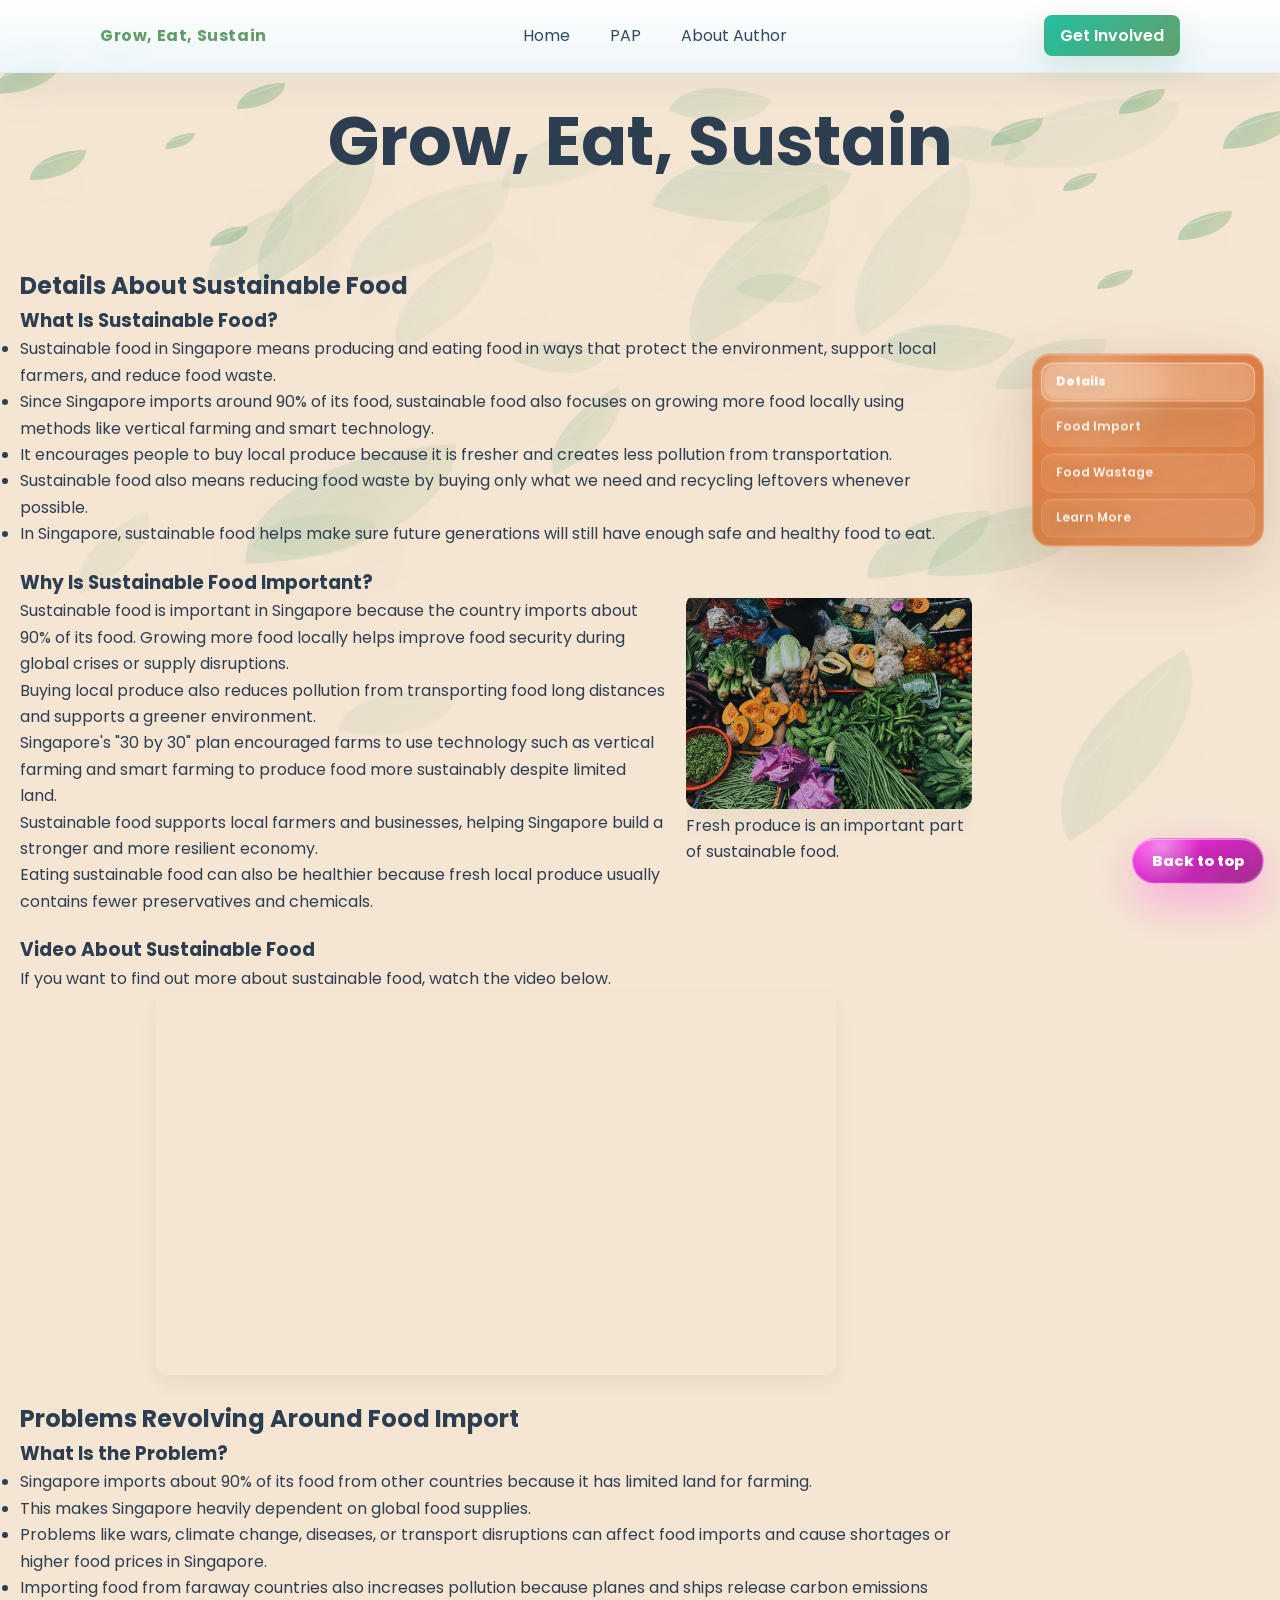
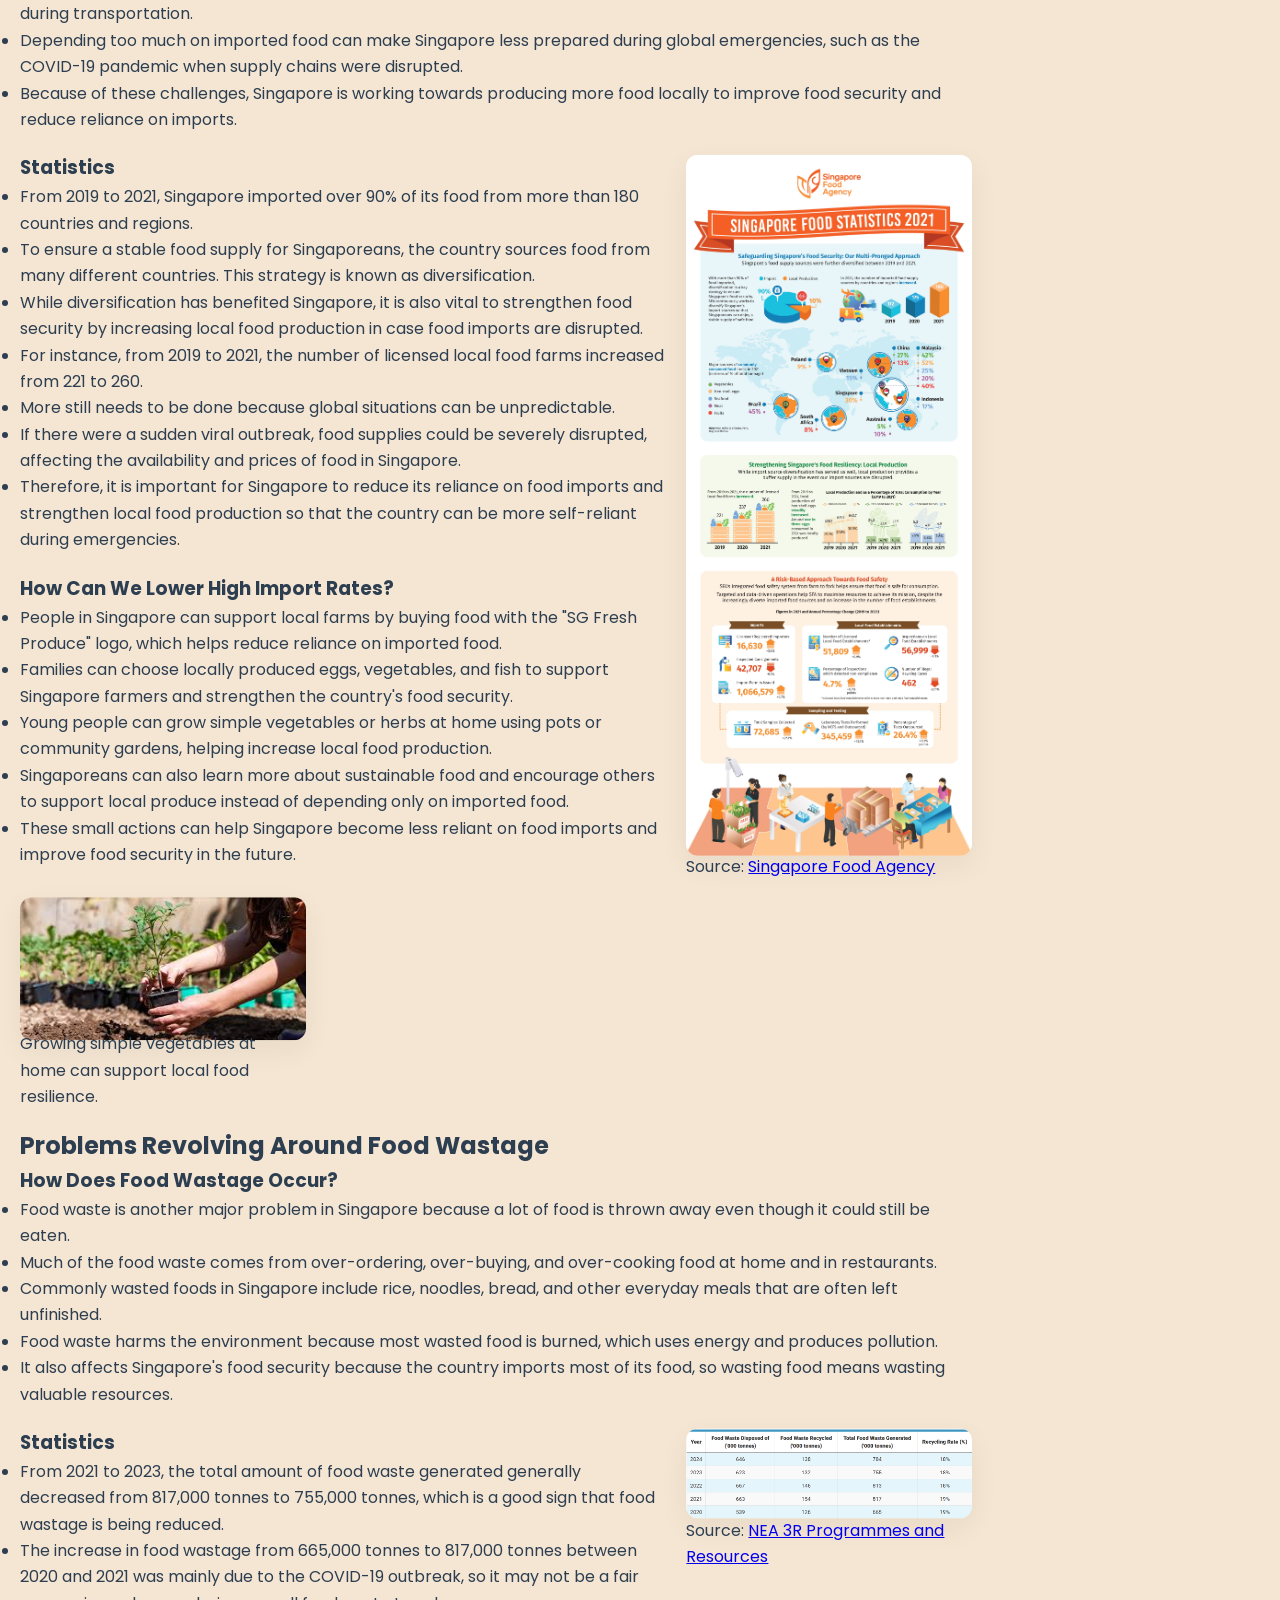
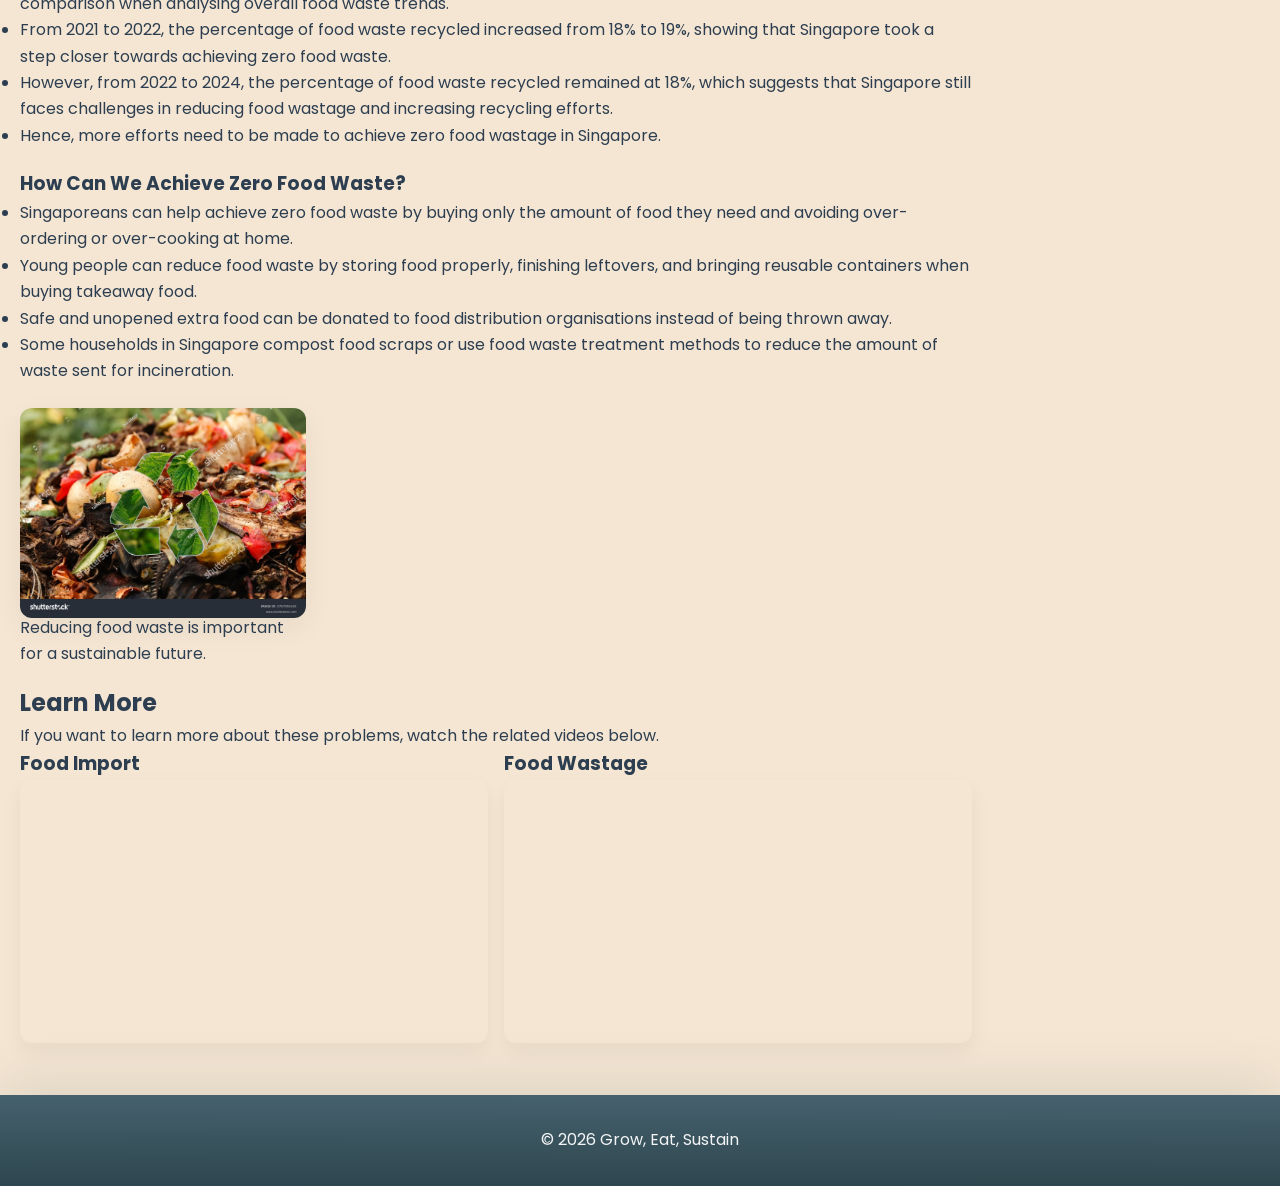
<file: index.html>
<!DOCTYPE html>
<!--
======================================================
HOME PAGE HTML: "GROW, EAT, SUSTAIN"
======================================================

PURPOSE:
This file builds the Home page structure. HTML is the skeleton of the website:
it decides what content exists and how that content is grouped.

HOW THIS PAGE CONNECTS TO THE REST OF THE PROJECT:
- css/styles_home.css controls the Home page's base layout and colors.
- css/motion.css adds shared animations, reveal effects, hover polish, leaves,
  parallax, floating navigation styling, and the neon-pink Back to top button.
- js/preload.js prevents animation elements from flashing before motion loads.
- js/animations.js adds interactive behavior such as smooth scrolling,
  IntersectionObserver reveal animations, magnetic hover effects, and generated
  background leaves. It also creates the shared Back to top button.

BEGINNER IDEA:
HTML does not "animate" by itself. It provides elements with class names and ids.
CSS and JavaScript use those class names and ids to style and control the page.
-->
<html lang="en">
<!-- `lang="en"` tells browsers and screen readers that this page is written in English. -->

<head>
    <!-- The head contains information the browser needs before showing the page. -->
    <meta charset="UTF-8">
    <!-- This makes the layout scale properly on phones and tablets. -->
    <meta name="viewport" content="width=device-width, initial-scale=1.0">
    <title>Grow, Eat, Sustain - Home</title>
    <!-- Transparent PNG favicon so the browser tab icon does not show the old checkerboard background. -->
    <link rel="icon" type="image/png" href="images/website-icon-transparent.png">
    <!-- The title appears in the browser tab and helps search engines identify the page. -->
    <!-- External preload script prevents reveal animations from flashing before shared motion code loads. -->
    <script src="js/preload.js"></script>
    <!-- Page-specific styles for the home page. -->
    <link rel="stylesheet" href="css/styles_home.css">
    <!-- Shared animation and motion styles used across the whole website. -->
    <link rel="stylesheet" href="css/motion.css">
    <!-- Shared JavaScript that controls reveal animations, smooth scrolling, leaves, hover effects, and the Back to top button. -->
    <script src="js/animations.js" defer></script>
</head>

<body class="motion-page-home">
        <!--
        The body contains everything visible on the page.
        `motion-page-home` is a page-identity class. motion.css and animations.js
        use it to choose Home-style decorative motion.
        -->
        <!-- Decorative leaves are generated by js/animations.js and styled by css/motion.css. -->
    <!-- Header = top part of the page with the main navigation and page title. -->
    <header>
        <!--
        The header is a semantic landmark. It tells browsers, assistive technology,
        and future developers that this is the introductory/top area of the page.
        -->
        <div class="site-nav">
            <!-- `.site-nav` is the sticky navigation bar styled by CSS. -->
            <div class="container nav-inner">
                <!-- `.container` limits width; `.nav-inner` arranges nav items in a row. -->
                <div class="brand">Grow, Eat, Sustain</div>
                <!-- The brand text acts like the website identity/logo. -->
                <!-- Main navigation links to the other pages. -->
                <nav class="nav-links" aria-label="Main navigation">
                    <!--
                    `<nav>` marks a navigation region.
                    `aria-label` gives the nav a clear name for screen-reader users.
                    -->
                    <a href="index.html" aria-current="page">Home</a>
                    <!-- `aria-current="page"` marks this as the current page. -->
                    <a href="pap.html">PAP</a>
                    <a href="about_me.html">About Author</a>
                </nav>
                <!-- Header action button. -->
                <div class="nav-actions">
                    <a class="btn cta-button" href="get_involved.html">Get Involved</a>
                </div>
            </div>
        </div>

        <div class="container">
            <h1>Grow, Eat, Sustain</h1>
            <!-- h1 is the most important heading on the page. Each page should generally have one main h1. -->

            <!-- Floating page navigation jumps to sections on this same page. -->
            <nav class="nav-links floating-page-nav floating-page-nav--pap" aria-label="Home sections">
                <!--
                These links point to ids lower on the same page.
                Example: href="#details" scrolls to <section id="details">.
                animations.js intercepts these clicks and smooth-scrolls to the section.
                -->
                <a href="#details">Details</a>
                <a href="#food-import">Food Import</a>
                <a href="#food-wastage">Food Wastage</a>
                <a href="#learn-more">Learn More</a>
            </nav>
        </div>
    </header>

    <!-- Main holds the unique content of this page. -->
    <main class="container">
        <!--
        `<main>` is the primary page content. Screen readers can jump directly
        to it, which improves accessibility.
        -->
        <!-- Each section has an id so the floating nav can scroll to it. -->
        <section id="details">
            <!--
            `id="details"` creates an anchor target.
            The floating nav link `href="#details"` uses this id.
            -->
            <h2>Details About Sustainable Food</h2>
            <!-- h2 starts a major page section under the h1. -->

            <!-- Article groups one related block of text. -->
            <article>
                <!-- `<article>` groups a self-contained content block with its own heading. -->
                <h3>What Is Sustainable Food?</h3>
                <!-- h3 is a subheading inside this article. -->
                <ul>
                    <!-- `<ul>` is an unordered list. Each `<li>` is one bullet point. -->
                    <li>Sustainable food in Singapore means producing and eating food in ways that protect the environment, support local farmers, and reduce food waste.</li>
                    <li>Since Singapore imports around 90% of its food, sustainable food also focuses on growing more food locally using methods like vertical farming and smart technology.</li>
                    <li>It encourages people to buy local produce because it is fresher and creates less pollution from transportation.</li>
                    <li>Sustainable food also means reducing food waste by buying only what we need and recycling leftovers whenever possible.</li>
                    <li>In Singapore, sustainable food helps make sure future generations will still have enough safe and healthy food to eat.</li>
                </ul>
            </article>

            <article>
                <h3>Why Is Sustainable Food Important?</h3>
                <!-- Figure groups an image with its caption. -->
                <figure class="media-left">
                    <!--
                    `<figure>` keeps an image and caption together semantically.
                    `media-left` tells CSS to float this image left on larger screens.
                    -->
                    <img class="img-rounded" src="images/vegetables.jpg" alt="Fresh vegetables" loading="lazy">
                    <!--
                    `alt` describes the image for screen readers and broken-image cases.
                    `loading="lazy"` lets the browser delay loading until the image is near the viewport.
                    `.img-rounded` adds rounded corners and shared motion styling.
                    -->
                    <figcaption>Fresh produce is an important part of sustainable food.</figcaption>
                    <!-- figcaption provides visible context for the image. -->
                </figure>
                <p>
                    Sustainable food is important in Singapore because the country imports about
                    90% of its food. Growing more food locally helps improve food security during
                    global crises or supply disruptions.
                </p>
                <p>
                    Buying local produce also reduces pollution from transporting food long distances
                    and supports a greener environment.
                </p>
                <p>
                    Singapore's "30 by 30" plan encouraged farms to use technology such as vertical
                    farming and smart farming to produce food more sustainably despite limited land.
                </p>
                <p>
                    Sustainable food supports local farmers and businesses, helping Singapore build
                    a stronger and more resilient economy.
                </p>
                <p>
                    Eating sustainable food can also be healthier because fresh local produce usually
                    contains fewer preservatives and chemicals.
                </p>
            </article>

            <article>
                <h3>Video About Sustainable Food</h3>
                <p>If you want to find out more about sustainable food, watch the video below.</p>

                <!-- This wrapper keeps the YouTube iframe in a 16:9 video shape. -->
                <div class="responsive-media first-video">
                    <!--
                    `.responsive-media` uses CSS aspect-ratio so the embedded video
                    remains widescreen as the page width changes.
                    -->
                    <iframe
                        src="https://www.youtube.com/embed/eVuMNRoH4p4?si=Lj7nWc0ORJCQiNsV"
                        title="Video about sustainable food"
                        allowfullscreen>
                        <!--
                        iframe embeds another webpage, in this case a YouTube video.
                        `title` helps screen readers identify the video.
                        `allowfullscreen` lets users expand the video.
                        -->
                    </iframe>
                </div>
            </article>
        </section>

        <section id="food-import">
            <h2>Problems Revolving Around Food Import</h2>

            <article>
                <h3>What Is the Problem?</h3>
                <ul>
                    <li>Singapore imports about 90% of its food from other countries because it has limited land for farming.</li>
                    <li>This makes Singapore heavily dependent on global food supplies.</li>
                    <li>Problems like wars, climate change, diseases, or transport disruptions can affect food imports and cause shortages or higher food prices in Singapore.</li>
                    <li>Importing food from faraway countries also increases pollution because planes and ships release carbon emissions during transportation.</li>
                    <li>Depending too much on imported food can make Singapore less prepared during global emergencies, such as the COVID-19 pandemic when supply chains were disrupted.</li>
                    <li>Because of these challenges, Singapore is working towards producing more food locally to improve food security and reduce reliance on imports.</li>
                </ul>
            </article>

            <figure class="media-right">
                <!-- `media-right` floats this figure to the right on desktop. -->
                <img class="img-rounded" src="images/food-import-infographics.jpg" alt="Infographic about Singapore food imports" loading="lazy">
                <figcaption>
                    Source:
                    <a href="https://www.sfa.gov.sg/docs/default-source/publication/sg-food-statistics/sgfs_infographic.pdf#:~:text=sources%20by%20countries%20and%20regions,continuously%20works%20to%20diversify%20Singapore%E2%80%99s"
                       target="_blank"
                       rel="noopener noreferrer">
                        <!--
                        `target="_blank"` opens the source in a new tab.
                        `rel="noopener noreferrer"` protects the original page from the new tab.
                        -->
                        Singapore Food Agency
                    </a>
                </figcaption>
            </figure>

            <article>
                <h3>Statistics</h3>
                <ul>
                    <li>From 2019 to 2021, Singapore imported over 90% of its food from more than 180 countries and regions.</li>
                    <li>To ensure a stable food supply for Singaporeans, the country sources food from many different countries. This strategy is known as diversification.</li>
                    <li>While diversification has benefited Singapore, it is also vital to strengthen food security by increasing local food production in case food imports are disrupted.</li>
                    <li>For instance, from 2019 to 2021, the number of licensed local food farms increased from 221 to 260.</li>
                    <li>More still needs to be done because global situations can be unpredictable.</li>
                    <li>If there were a sudden viral outbreak, food supplies could be severely disrupted, affecting the availability and prices of food in Singapore.</li>
                    <li>Therefore, it is important for Singapore to reduce its reliance on food imports and strengthen local food production so that the country can be more self-reliant during emergencies.</li>
                </ul>
            </article>

            <article>
                <h3>How Can We Lower High Import Rates?</h3>
                <ul>
                    <li>People in Singapore can support local farms by buying food with the "SG Fresh Produce" logo, which helps reduce reliance on imported food.</li>
                    <li>Families can choose locally produced eggs, vegetables, and fish to support Singapore farmers and strengthen the country's food security.</li>
                    <li>Young people can grow simple vegetables or herbs at home using pots or community gardens, helping increase local food production.</li>
                    <li>Singaporeans can also learn more about sustainable food and encourage others to support local produce instead of depending only on imported food.</li>
                    <li>These small actions can help Singapore become less reliant on food imports and improve food security in the future.</li>
                </ul>
            </article>

            <figure class="media-left">
                <img class="img-rounded" src="images/person-planting-tomato.jpg" alt="A person planting a tomato plant" loading="lazy">
                <figcaption>Growing simple vegetables at home can support local food resilience.</figcaption>
            </figure>
        </section>

        <section id="food-wastage">
            <h2>Problems Revolving Around Food Wastage</h2>

            <article>
                <h3>How Does Food Wastage Occur?</h3>
                <ul>
                    <li>Food waste is another major problem in Singapore because a lot of food is thrown away even though it could still be eaten.</li>
                    <li>Much of the food waste comes from over-ordering, over-buying, and over-cooking food at home and in restaurants.</li>
                    <li>Commonly wasted foods in Singapore include rice, noodles, bread, and other everyday meals that are often left unfinished.</li>
                    <li>Food waste harms the environment because most wasted food is burned, which uses energy and produces pollution.</li>
                    <li>It also affects Singapore's food security because the country imports most of its food, so wasting food means wasting valuable resources.</li>
                </ul>
            </article>

            <article>
                <!--
                This figure shows the food wastage statistics infographic beside the Statistics text.
                `source-media` keeps the source link clickable even with the page animation effects.
                -->
                <figure class="media-left source-media">
                    <img class="img-rounded" src="images/food-waste-infographics.png" alt="Infographic about food wastage in Singapore" loading="lazy">
                    <figcaption>
                        Source:
                        <!-- The source link opens the NEA reference in a new tab. -->
                        <a href="https://www.nea.gov.sg/our-services/waste-management/3r-programmes-and-resources/food-waste-management"
                           target="_blank"
                           rel="noopener noreferrer">
                            NEA 3R Programmes and Resources
                        </a>
                    </figcaption>
                </figure>
                <h3>Statistics</h3>
                <ul>
                    <li>From 2021 to 2023, the total amount of food waste generated generally decreased from 817,000 tonnes to 755,000 tonnes, which is a good sign that food wastage is being reduced.</li>
                    <li>The increase in food wastage from 665,000 tonnes to 817,000 tonnes between 2020 and 2021 was mainly due to the COVID-19 outbreak, so it may not be a fair comparison when analysing overall food waste trends.</li>
                    <li>From 2021 to 2022, the percentage of food waste recycled increased from 18% to 19%, showing that Singapore took a step closer towards achieving zero food waste.</li>
                    <li>However, from 2022 to 2024, the percentage of food waste recycled remained at 18%, which suggests that Singapore still faces challenges in reducing food wastage and increasing recycling efforts.</li>
                    <li>Hence, more efforts need to be made to achieve zero food wastage in Singapore.</li>
                </ul>
            </article>

            <article>
                <h3>How Can We Achieve Zero Food Waste?</h3>
                <ul>
                    <li>Singaporeans can help achieve zero food waste by buying only the amount of food they need and avoiding over-ordering or over-cooking at home.</li>
                    <li>Young people can reduce food waste by storing food properly, finishing leftovers, and bringing reusable containers when buying takeaway food.</li>
                    <li>Safe and unopened extra food can be donated to food distribution organisations instead of being thrown away.</li>
                    <li>Some households in Singapore compost food scraps or use food waste treatment methods to reduce the amount of waste sent for incineration.</li>
                </ul>
            </article>
            <figure class="media-left">
                <img class="img-rounded" src="images/recycling-food-waste.jpg" alt="Recycling food waste" loading="lazy">
                <figcaption>Reducing food waste is important for a sustainable future.</figcaption>
            </figure>
        </section>

        <section id="learn-more">
            <h2>Learn More</h2>
            <p>If you want to learn more about these problems, watch the related videos below.</p>

            <!-- Video grid places two video cards beside each other on large screens. -->
            <div class="video-grid">
              <!--
              `.video-grid` becomes a two-column CSS grid on larger screens.
              On smaller screens, CSS can stack or shrink content so videos remain usable.
              animations.js also staggers children of `.video-grid`.
              -->
              <article>
                  <h3>Food Import</h3>
                  <div class="responsive-media">
                      <iframe
                          src="https://www.youtube.com/embed/a_4lU_xzKX0?si=gn2KQjLVguy3ta2W"
                          title="Video about food import"
                          allowfullscreen>
                      </iframe>
                  </div>
              </article>

              <article>
                  <h3>Food Wastage</h3>
                  <div class="responsive-media">
                      <iframe
                          src="https://www.youtube.com/embed/zd2GOpsLFaU?si=b9UUdEoO6I1UcrRD"
                          title="Video about food wastage"
                          allowfullscreen>
                      </iframe>
                  </div>
              </article>
            </div>
        </section>
    </main>

    <!-- Footer = bottom bar shown after the main content. -->
    <footer>
        <!-- Footer is a semantic landmark for closing/copyright information. -->
        <p>&copy; 2026 Grow, Eat, Sustain</p>
        <!-- `&copy;` renders the copyright symbol. -->
    </footer>
</body>

</html>
</file>
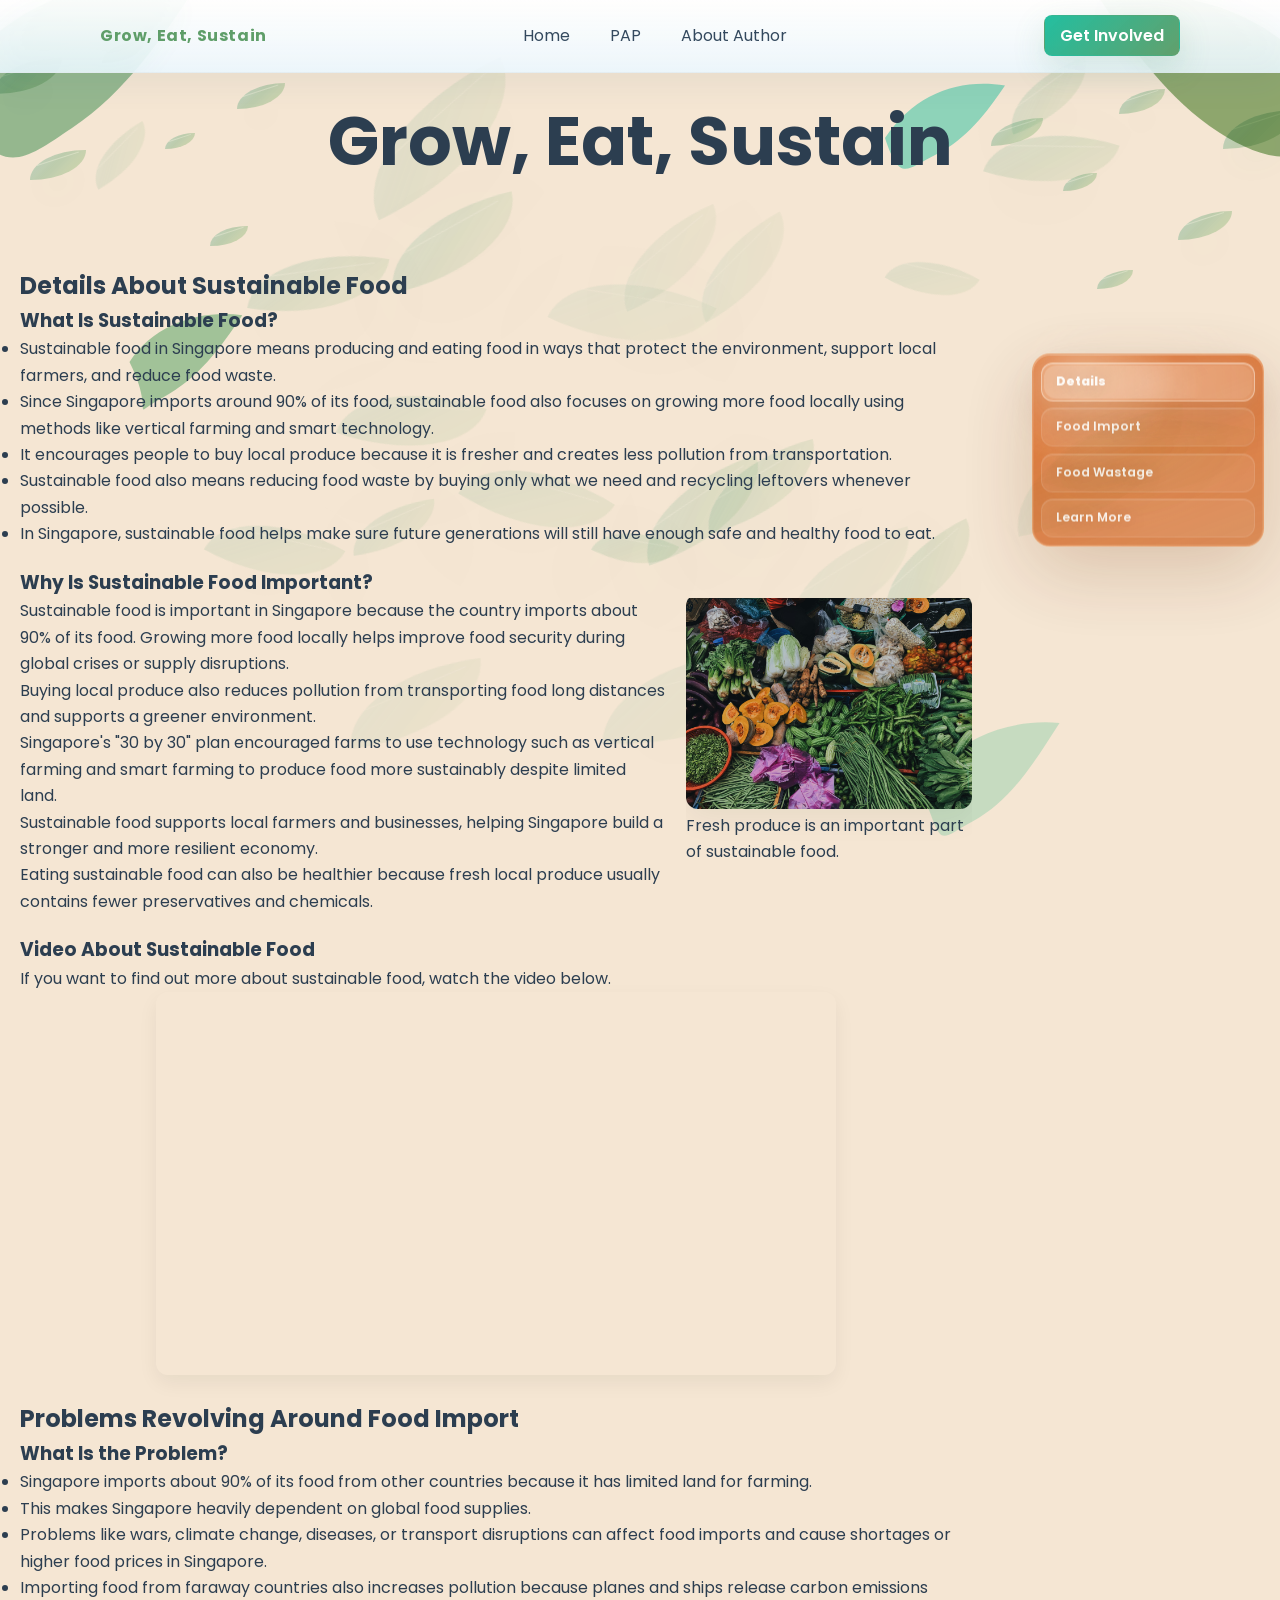
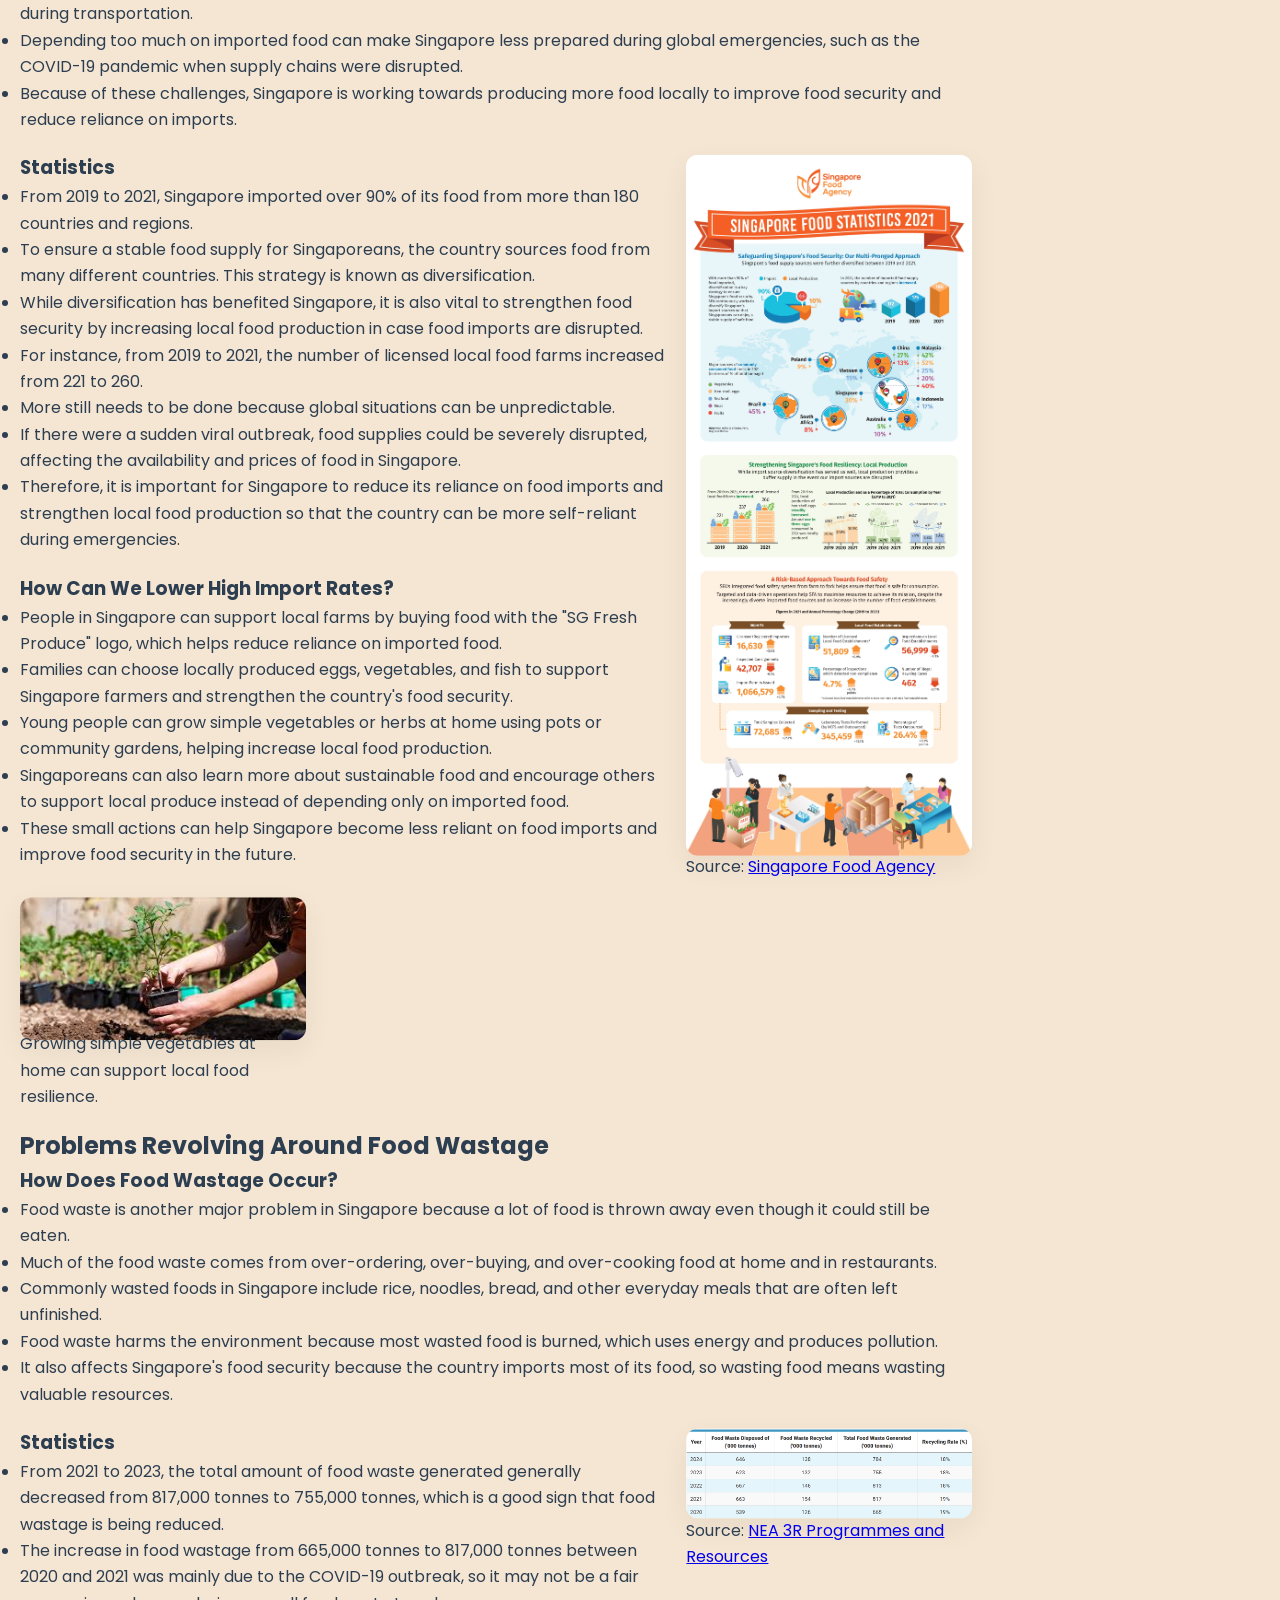
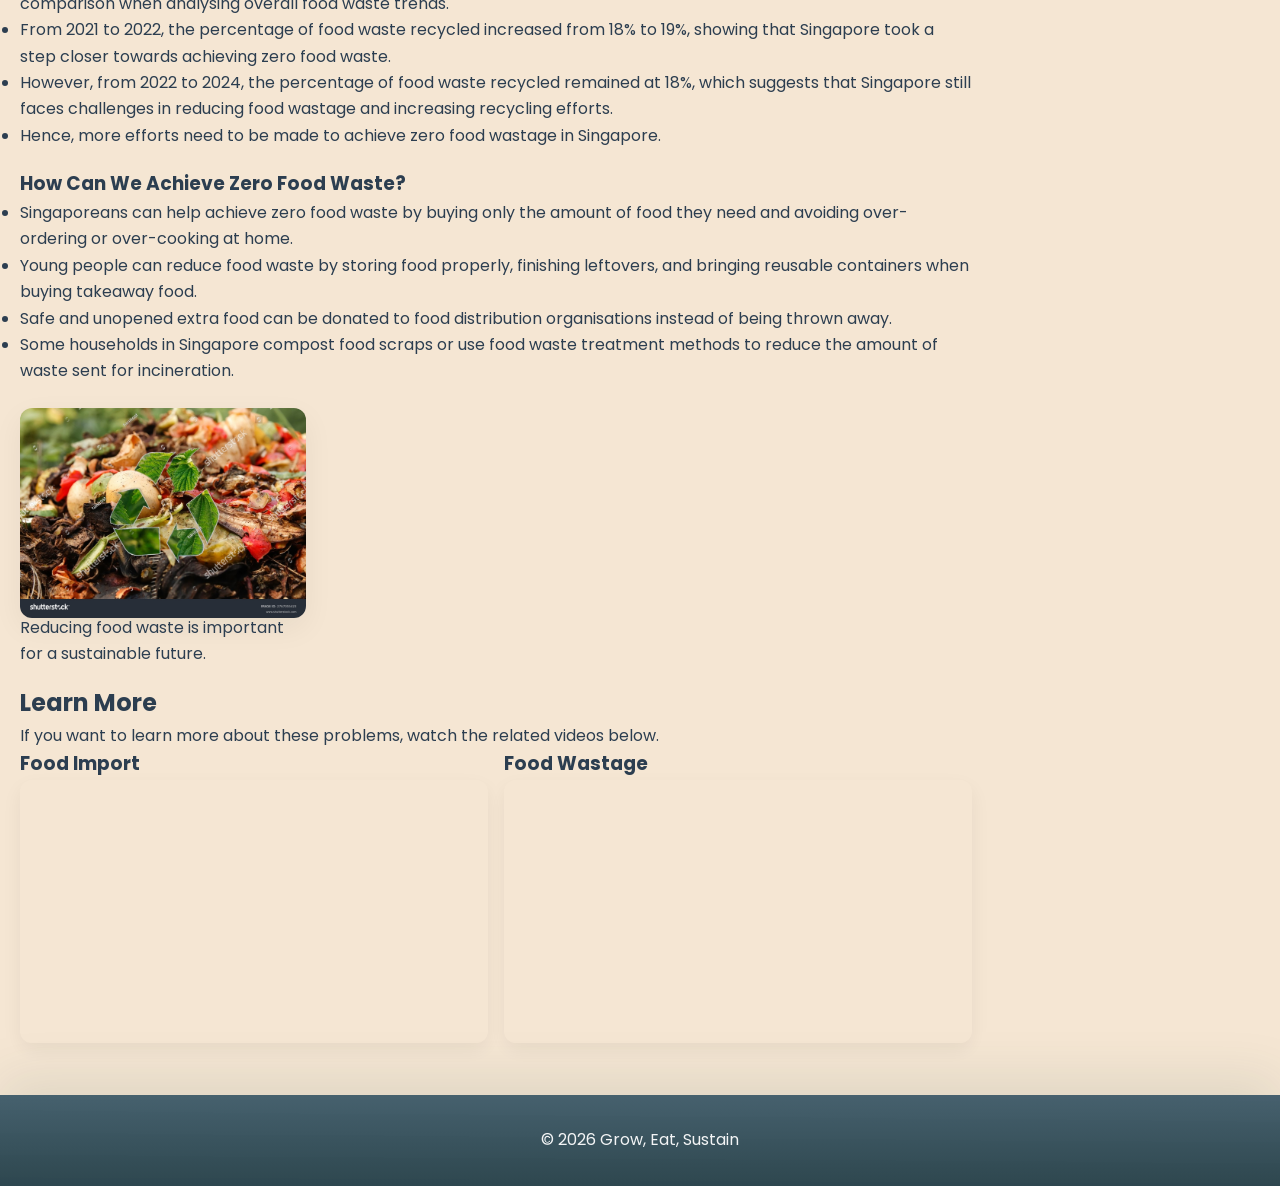
<file: .github/index.html>
<!DOCTYPE html>
<!--
======================================================
HOME PAGE HTML: "GROW, EAT, SUSTAIN"
======================================================

PURPOSE:
This file builds the Home page structure. HTML is the skeleton of the website:
it decides what content exists and how that content is grouped.

HOW THIS PAGE CONNECTS TO THE REST OF THE PROJECT:
- styles_home.css controls the Home page's base layout and colors.
- ../motion.css adds shared animations, reveal effects, hover polish, leaves,
  parallax, and floating navigation styling.
- ../animations.js adds interactive behavior such as smooth scrolling,
  IntersectionObserver reveal animations, magnetic hover effects, and generated
  background leaves.

BEGINNER IDEA:
HTML does not "animate" by itself. It provides elements with class names and ids.
CSS and JavaScript use those class names and ids to style and control the page.
-->
<html lang="en">
<!-- `lang="en"` tells browsers and screen readers that this page is written in English. -->

<head>
    <!-- The head contains information the browser needs before showing the page. -->
    <meta charset="UTF-8">
    <!-- This makes the layout scale properly on phones and tablets. -->
    <meta name="viewport" content="width=device-width, initial-scale=1.0">
    <title>Grow, Eat, Sustain - Home</title>
    <!-- Transparent PNG favicon so the browser tab icon does not show the old checkerboard background. -->
    <link rel="icon" type="image/png" href="Images/Website_icon_transparent.png">
    <!-- The title appears in the browser tab and helps search engines identify the page. -->
    <!-- This temporary class lets CSS hide animated elements until JavaScript is ready. -->
    <script>document.documentElement.classList.add('motion-preload');window.setTimeout(function(){document.documentElement.classList.remove('motion-preload');},1500);</script>
    <!--
    This inline script runs immediately before the page is visible.
    It adds `motion-preload` to <html>, which lets motion.css hide reveal elements
    briefly so they do not flash in the wrong position before animations load.
    The timeout removes the class after 1.5 seconds as a fallback in case the
    main JavaScript file loads slowly.
    -->
    <!-- Page-specific styles for the home page. -->
    <link rel="stylesheet" href="css/styles_home.css">
    <!-- Shared animation and motion styles used across the whole website. -->
    <link rel="stylesheet" href="css/motion.css">
    <!-- Shared JavaScript that controls reveal animations, smooth scrolling, leaves, and hover effects. -->
    <script src="js/animations.js" defer></script>
</head>

<body class="motion-page-home">
        <!--
        The body contains everything visible on the page.
        `motion-page-home` is a page-identity class. motion.css and animations.js
        use it to choose Home-style decorative motion.
        -->
        <!-- Inline decorative leaves so animations are visible without external files -->
        <div class="leaf-left" aria-hidden="true">
            <!-- `aria-hidden="true"` means screen readers ignore this decorative leaf. -->
            <svg viewBox="0 0 200 200" xmlns="http://www.w3.org/2000/svg" preserveAspectRatio="xMidYMid meet">
                <!-- SVG draws a scalable leaf shape directly in the HTML. -->
                <g fill="#5F9E69">
                    <path d="M10 100c30-50 90-70 140-60-20 30-40 60-70 80S40 150 10 100z" opacity="0.95"/>
                </g>
            </svg>
        </div>
        <div class="leaf-right" aria-hidden="true">
            <svg viewBox="0 0 200 200" xmlns="http://www.w3.org/2000/svg" preserveAspectRatio="xMidYMid meet">
                <g fill="#548235">
                    <path d="M190 90c-28-45-80-64-130-55 18 28 38 56 66 74s58 24 64-19z" opacity="0.95"/>
                </g>
            </svg>
        </div>
        <div class="leaf-sm" aria-hidden="true">
            <svg viewBox="0 0 120 120" xmlns="http://www.w3.org/2000/svg" preserveAspectRatio="xMidYMid meet">
                <g fill="#1abc9c">
                    <path d="M10 60c20-30 50-40 80-35-12 18-26 36-46 46S20 90 10 60z" opacity="0.7"/>
                </g>
            </svg>
        </div>
        <div class="leaf-mid" aria-hidden="true">
            <svg viewBox="0 0 160 160" xmlns="http://www.w3.org/2000/svg" preserveAspectRatio="xMidYMid meet">
                <g fill="#78b17c">
                    <path d="M20 80c18-28 52-38 82-34-16 24-32 46-58 60S40 120 20 80z" opacity="0.82"/>
                </g>
            </svg>
        </div>
        <div class="leaf-bottom" aria-hidden="true">
            <svg viewBox="0 0 180 180" xmlns="http://www.w3.org/2000/svg" preserveAspectRatio="xMidYMid meet">
                <g fill="#a2d3b2">
                    <path d="M20 90c24-36 62-48 96-45-18 28-34 54-60 68S36 132 20 90z" opacity="0.75"/>
                </g>
            </svg>
        </div>
    <!-- Header = top part of the page with the main navigation and page title. -->
    <header>
        <!--
        The header is a semantic landmark. It tells browsers, assistive technology,
        and future developers that this is the introductory/top area of the page.
        -->
        <div class="site-nav">
            <!-- `.site-nav` is the sticky navigation bar styled by CSS. -->
            <div class="container nav-inner">
                <!-- `.container` limits width; `.nav-inner` arranges nav items in a row. -->
                <div class="brand">Grow, Eat, Sustain</div>
                <!-- The brand text acts like the website identity/logo. -->
                <!-- Main navigation links to the other pages. -->
                <nav class="nav-links" aria-label="Main navigation">
                    <!--
                    `<nav>` marks a navigation region.
                    `aria-label` gives the nav a clear name for screen-reader users.
                    -->
                    <a href="index.html" aria-current="page">Home</a>
                    <!-- `aria-current="page"` marks this as the current page. -->
                    <a href="pap.html">PAP</a>
                    <a href="about_me.html">About Author</a>
                </nav>
                <!-- Header action button. -->
                <div class="nav-actions">
                    <a class="btn cta-button" href="get_involved.html">Get Involved</a>
                </div>
            </div>
        </div>

        <div class="container">
            <h1>Grow, Eat, Sustain</h1>
            <!-- h1 is the most important heading on the page. Each page should generally have one main h1. -->

            <!-- Floating page navigation jumps to sections on this same page. -->
            <nav class="nav-links floating-page-nav floating-page-nav--pap" aria-label="Home sections">
                <!--
                These links point to ids lower on the same page.
                Example: href="#details" scrolls to <section id="details">.
                animations.js intercepts these clicks and smooth-scrolls to the section.
                -->
                <a href="#details">Details</a>
                <a href="#food-import">Food Import</a>
                <a href="#food-wastage">Food Wastage</a>
                <a href="#learn-more">Learn More</a>
            </nav>
        </div>
    </header>

    <!-- Main holds the unique content of this page. -->
    <main class="container">
        <!--
        `<main>` is the primary page content. Screen readers can jump directly
        to it, which improves accessibility.
        -->
        <!-- Each section has an id so the floating nav can scroll to it. -->
        <section id="details">
            <!--
            `id="details"` creates an anchor target.
            The floating nav link `href="#details"` uses this id.
            -->
            <h2>Details About Sustainable Food</h2>
            <!-- h2 starts a major page section under the h1. -->

            <!-- Article groups one related block of text. -->
            <article>
                <!-- `<article>` groups a self-contained content block with its own heading. -->
                <h3>What Is Sustainable Food?</h3>
                <!-- h3 is a subheading inside this article. -->
                <ul>
                    <!-- `<ul>` is an unordered list. Each `<li>` is one bullet point. -->
                    <li>Sustainable food in Singapore means producing and eating food in ways that protect the environment, support local farmers, and reduce food waste.</li>
                    <li>Since Singapore imports around 90% of its food, sustainable food also focuses on growing more food locally using methods like vertical farming and smart technology.</li>
                    <li>It encourages people to buy local produce because it is fresher and creates less pollution from transportation.</li>
                    <li>Sustainable food also means reducing food waste by buying only what we need and recycling leftovers whenever possible.</li>
                    <li>In Singapore, sustainable food helps make sure future generations will still have enough safe and healthy food to eat.</li>
                </ul>
            </article>

            <article>
                <h3>Why Is Sustainable Food Important?</h3>
                <!-- Figure groups an image with its caption. -->
                <figure class="media-left">
                    <!--
                    `<figure>` keeps an image and caption together semantically.
                    `media-left` tells CSS to float this image left on larger screens.
                    -->
                    <img class="img-rounded" src="Images/Vegetables.jpg" alt="Fresh vegetables" loading="lazy">
                    <!--
                    `alt` describes the image for screen readers and broken-image cases.
                    `loading="lazy"` lets the browser delay loading until the image is near the viewport.
                    `.img-rounded` adds rounded corners and shared motion styling.
                    -->
                    <figcaption>Fresh produce is an important part of sustainable food.</figcaption>
                    <!-- figcaption provides visible context for the image. -->
                </figure>
                <p>
                    Sustainable food is important in Singapore because the country imports about
                    90% of its food. Growing more food locally helps improve food security during
                    global crises or supply disruptions.
                </p>
                <p>
                    Buying local produce also reduces pollution from transporting food long distances
                    and supports a greener environment.
                </p>
                <p>
                    Singapore's "30 by 30" plan encouraged farms to use technology such as vertical
                    farming and smart farming to produce food more sustainably despite limited land.
                </p>
                <p>
                    Sustainable food supports local farmers and businesses, helping Singapore build
                    a stronger and more resilient economy.
                </p>
                <p>
                    Eating sustainable food can also be healthier because fresh local produce usually
                    contains fewer preservatives and chemicals.
                </p>
            </article>

            <article>
                <h3>Video About Sustainable Food</h3>
                <p>If you want to find out more about sustainable food, watch the video below.</p>

                <!-- This wrapper keeps the YouTube iframe in a 16:9 video shape. -->
                <div class="responsive-media first-video">
                    <!--
                    `.responsive-media` uses CSS aspect-ratio so the embedded video
                    remains widescreen as the page width changes.
                    -->
                    <iframe
                        src="https://www.youtube.com/embed/eVuMNRoH4p4?si=Lj7nWc0ORJCQiNsV"
                        title="Video about sustainable food"
                        allowfullscreen>
                        <!--
                        iframe embeds another webpage, in this case a YouTube video.
                        `title` helps screen readers identify the video.
                        `allowfullscreen` lets users expand the video.
                        -->
                    </iframe>
                </div>
            </article>
        </section>

        <section id="food-import">
            <h2>Problems Revolving Around Food Import</h2>

            <article>
                <h3>What Is the Problem?</h3>
                <ul>
                    <li>Singapore imports about 90% of its food from other countries because it has limited land for farming.</li>
                    <li>This makes Singapore heavily dependent on global food supplies.</li>
                    <li>Problems like wars, climate change, diseases, or transport disruptions can affect food imports and cause shortages or higher food prices in Singapore.</li>
                    <li>Importing food from faraway countries also increases pollution because planes and ships release carbon emissions during transportation.</li>
                    <li>Depending too much on imported food can make Singapore less prepared during global emergencies, such as the COVID-19 pandemic when supply chains were disrupted.</li>
                    <li>Because of these challenges, Singapore is working towards producing more food locally to improve food security and reduce reliance on imports.</li>
                </ul>
            </article>

            <figure class="media-right">
                <!-- `media-right` floats this figure to the right on desktop. -->
                <img class="img-rounded" src="Images/Food_import_infographics.jpg" alt="Infographic about Singapore food imports" loading="lazy">
                <figcaption>
                    Source:
                    <a href="https://www.sfa.gov.sg/docs/default-source/publication/sg-food-statistics/sgfs_infographic.pdf#:~:text=sources%20by%20countries%20and%20regions,continuously%20works%20to%20diversify%20Singapore%E2%80%99s"
                       target="_blank"
                       rel="noopener noreferrer">
                        <!--
                        `target="_blank"` opens the source in a new tab.
                        `rel="noopener noreferrer"` protects the original page from the new tab.
                        -->
                        Singapore Food Agency
                    </a>
                </figcaption>
            </figure>

            <article>
                <h3>Statistics</h3>
                <ul>
                    <li>From 2019 to 2021, Singapore imported over 90% of its food from more than 180 countries and regions.</li>
                    <li>To ensure a stable food supply for Singaporeans, the country sources food from many different countries. This strategy is known as diversification.</li>
                    <li>While diversification has benefited Singapore, it is also vital to strengthen food security by increasing local food production in case food imports are disrupted.</li>
                    <li>For instance, from 2019 to 2021, the number of licensed local food farms increased from 221 to 260.</li>
                    <li>More still needs to be done because global situations can be unpredictable.</li>
                    <li>If there were a sudden viral outbreak, food supplies could be severely disrupted, affecting the availability and prices of food in Singapore.</li>
                    <li>Therefore, it is important for Singapore to reduce its reliance on food imports and strengthen local food production so that the country can be more self-reliant during emergencies.</li>
                </ul>
            </article>

            <article>
                <h3>How Can We Lower High Import Rates?</h3>
                <ul>
                    <li>People in Singapore can support local farms by buying food with the "SG Fresh Produce" logo, which helps reduce reliance on imported food.</li>
                    <li>Families can choose locally produced eggs, vegetables, and fish to support Singapore farmers and strengthen the country's food security.</li>
                    <li>Young people can grow simple vegetables or herbs at home using pots or community gardens, helping increase local food production.</li>
                    <li>Singaporeans can also learn more about sustainable food and encourage others to support local produce instead of depending only on imported food.</li>
                    <li>These small actions can help Singapore become less reliant on food imports and improve food security in the future.</li>
                </ul>
            </article>

            <figure class="media-left">
                <img class="img-rounded" src="Images/person_planting_tomato.jpg" alt="A person planting a tomato plant" loading="lazy">
                <figcaption>Growing simple vegetables at home can support local food resilience.</figcaption>
            </figure>
        </section>

        <section id="food-wastage">
            <h2>Problems Revolving Around Food Wastage</h2>

            <article>
                <h3>How Does Food Wastage Occur?</h3>
                <ul>
                    <li>Food waste is another major problem in Singapore because a lot of food is thrown away even though it could still be eaten.</li>
                    <li>Much of the food waste comes from over-ordering, over-buying, and over-cooking food at home and in restaurants.</li>
                    <li>Commonly wasted foods in Singapore include rice, noodles, bread, and other everyday meals that are often left unfinished.</li>
                    <li>Food waste harms the environment because most wasted food is burned, which uses energy and produces pollution.</li>
                    <li>It also affects Singapore's food security because the country imports most of its food, so wasting food means wasting valuable resources.</li>
                </ul>
            </article>

            <article>
                <!--
                This figure shows the food wastage statistics infographic beside the Statistics text.
                `source-media` keeps the source link clickable even with the page animation effects.
                -->
                <figure class="media-left source-media">
                    <img class="img-rounded" src="Images/Food_waste_infographics.png" alt="Infographic about food wastage in Singapore" loading="lazy">
                    <figcaption>
                        Source:
                        <!-- The source link opens the NEA reference in a new tab. -->
                        <a href="https://www.nea.gov.sg/our-services/waste-management/3r-programmes-and-resources/food-waste-management"
                           target="_blank"
                           rel="noopener noreferrer">
                            NEA 3R Programmes and Resources
                        </a>
                    </figcaption>
                </figure>
                <h3>Statistics</h3>
                <ul>
                    <li>From 2021 to 2023, the total amount of food waste generated generally decreased from 817,000 tonnes to 755,000 tonnes, which is a good sign that food wastage is being reduced.</li>
                    <li>The increase in food wastage from 665,000 tonnes to 817,000 tonnes between 2020 and 2021 was mainly due to the COVID-19 outbreak, so it may not be a fair comparison when analysing overall food waste trends.</li>
                    <li>From 2021 to 2022, the percentage of food waste recycled increased from 18% to 19%, showing that Singapore took a step closer towards achieving zero food waste.</li>
                    <li>However, from 2022 to 2024, the percentage of food waste recycled remained at 18%, which suggests that Singapore still faces challenges in reducing food wastage and increasing recycling efforts.</li>
                    <li>Hence, more efforts need to be made to achieve zero food wastage in Singapore.</li>
                </ul>
            </article>

            <article>
                <h3>How Can We Achieve Zero Food Waste?</h3>
                <ul>
                    <li>Singaporeans can help achieve zero food waste by buying only the amount of food they need and avoiding over-ordering or over-cooking at home.</li>
                    <li>Young people can reduce food waste by storing food properly, finishing leftovers, and bringing reusable containers when buying takeaway food.</li>
                    <li>Safe and unopened extra food can be donated to food distribution organisations instead of being thrown away.</li>
                    <li>Some households in Singapore compost food scraps or use food waste treatment methods to reduce the amount of waste sent for incineration.</li>
                </ul>
            </article>
            <figure class="media-left">
                <img class="img-rounded" src="Images/recycling_food_waste.jpg" alt="Recycling food waste" loading="lazy">
                <figcaption>Reducing food waste is important for a sustainable future.</figcaption>
            </figure>
        </section>

        <section id="learn-more">
            <h2>Learn More</h2>
            <p>If you want to learn more about these problems, watch the related videos below.</p>

            <!-- Video grid places two video cards beside each other on large screens. -->
            <div class="video-grid">
              <!--
              `.video-grid` becomes a two-column CSS grid on larger screens.
              On smaller screens, CSS can stack or shrink content so videos remain usable.
              animations.js also staggers children of `.video-grid`.
              -->
              <article>
                  <h3>Food Import</h3>
                  <div class="responsive-media">
                      <iframe
                          src="https://www.youtube.com/embed/a_4lU_xzKX0?si=gn2KQjLVguy3ta2W"
                          title="Video about food import"
                          allowfullscreen>
                      </iframe>
                  </div>
              </article>

              <article>
                  <h3>Food Wastage</h3>
                  <div class="responsive-media">
                      <iframe
                          src="https://www.youtube.com/embed/zd2GOpsLFaU?si=b9UUdEoO6I1UcrRD"
                          title="Video about food wastage"
                          allowfullscreen>
                      </iframe>
                  </div>
              </article>
            </div>
        </section>
    </main>

    <!-- Footer = bottom bar shown after the main content. -->
    <footer>
        <!-- Footer is a semantic landmark for closing/copyright information. -->
        <p>&copy; 2026 Grow, Eat, Sustain</p>
        <!-- `&copy;` renders the copyright symbol. -->
    </footer>
</body>

</html>
</file>
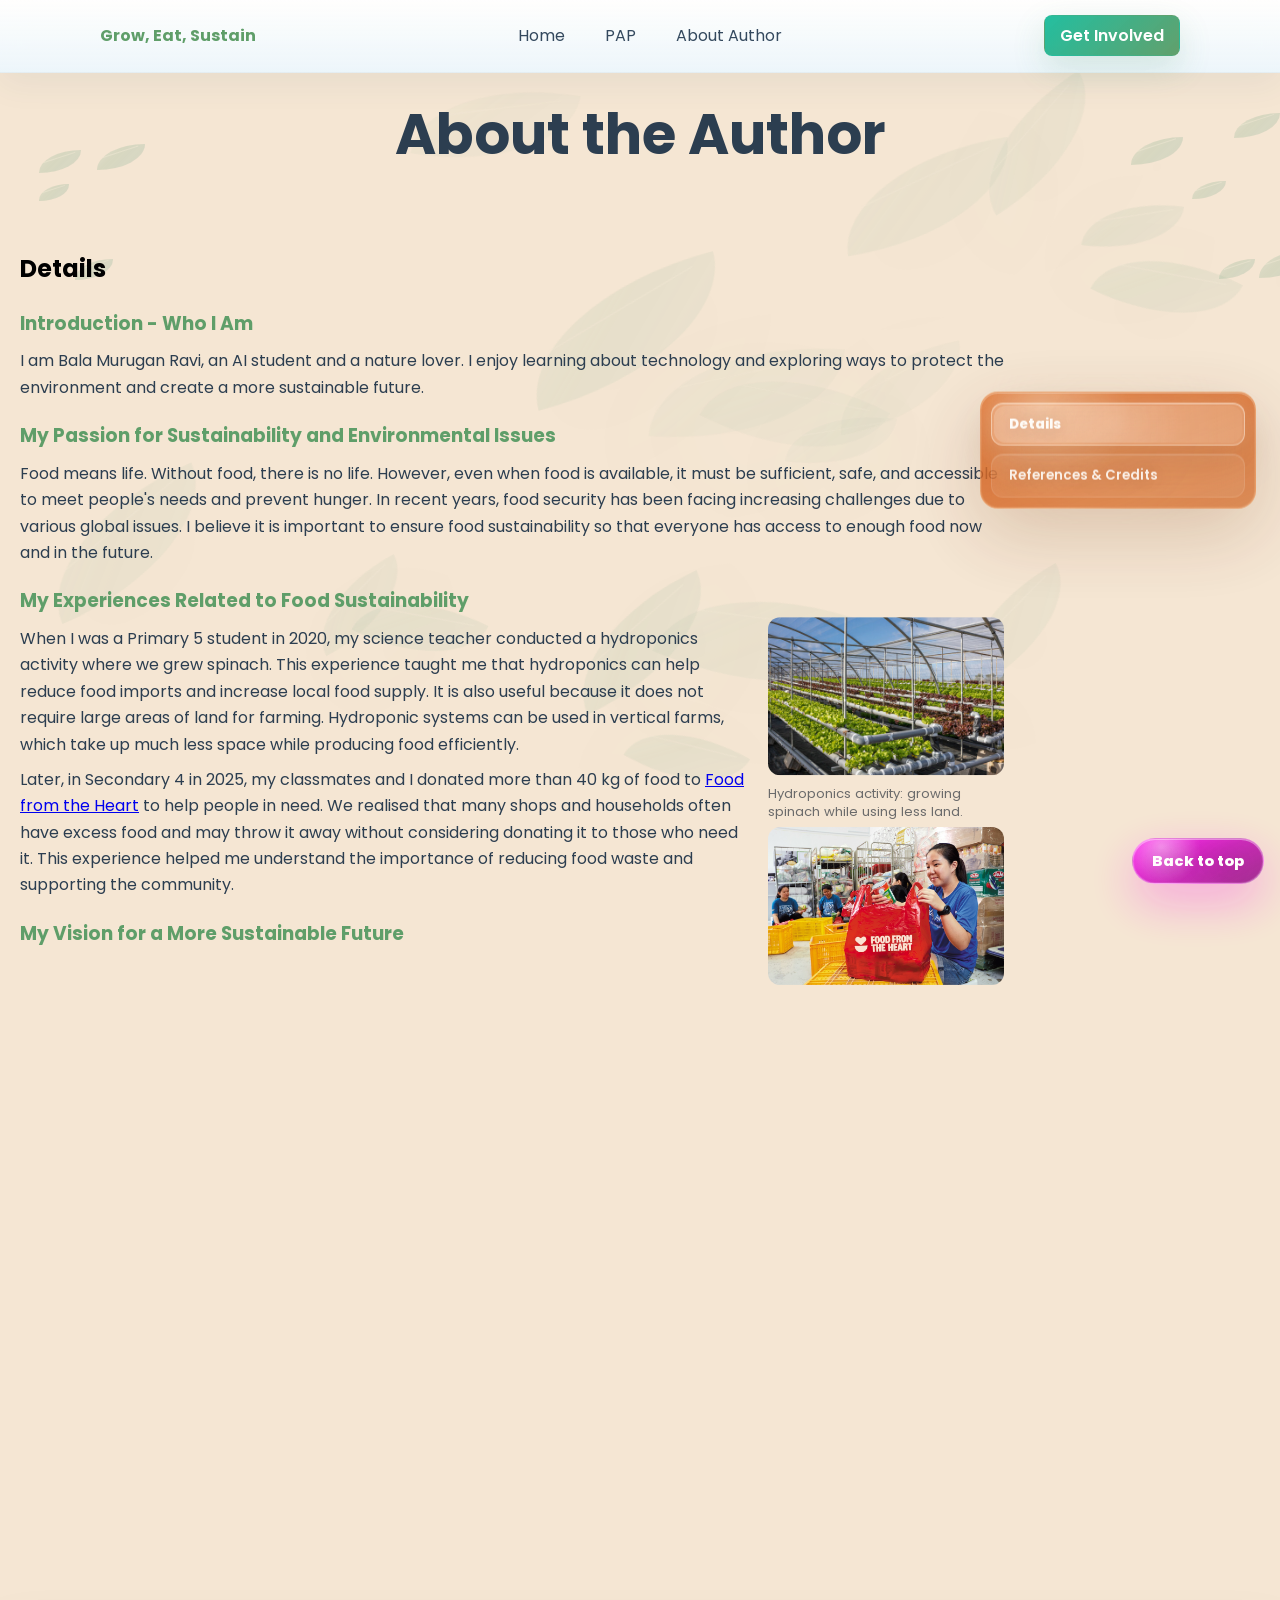
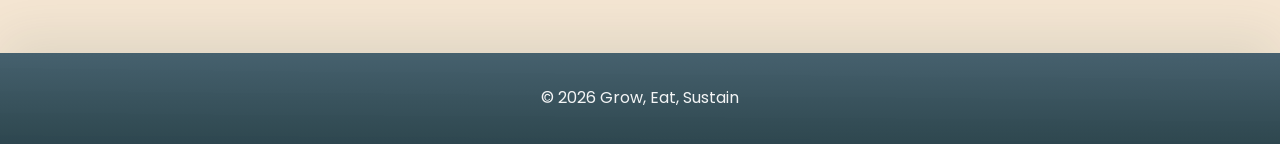
<file: about_me.html>
<!DOCTYPE html>
<!--
======================================================
ABOUT AUTHOR PAGE HTML
======================================================

PURPOSE:
This page introduces the author and lists research/image credits.

WHY THIS PAGE MATTERS:
An informational website should show where its facts and images come from.
The references section helps visitors verify sources and gives credit.

HOW IT CONNECTS:
- css/about.css styles this page.
- css/motion.css adds shared animations, interactive polish, and the Back to top button style.
- js/preload.js prevents animation elements from flashing before motion loads.
- js/animations.js handles reveal animation, leaves, hover effects, scrolling, and the shared Back to top button.
-->
<html lang="en">

<head>
    <!-- The head contains browser settings, the page title, CSS links, and JavaScript links. -->
    <meta charset="UTF-8">
    <!-- This makes the page look good on mobile and desktop screens. -->
    <meta name="viewport" content="width=device-width, initial-scale=1.0">
    <title>Grow, Eat, Sustain - About Author</title>
    <!-- Transparent PNG favicon so the browser tab icon does not show the old checkerboard background. -->
    <link rel="icon" type="image/png" href="images/website-icon-transparent.png">
    <!-- External preload script prevents reveal animations from flashing before shared motion code loads. -->
    <script src="js/preload.js"></script>
    <!-- Page-specific About Author styles. -->
    <link rel="stylesheet" href="css/about.css">
    <!-- Shared animation styles used on every page. -->
    <link rel="stylesheet" href="css/motion.css">
    <!-- Shared JavaScript for scroll, reveal, hover, leaf animations, and the Back to top button. -->
    <script src="js/animations.js" defer></script>
</head>

<body class="has-motion-leaves motion-page-about">
    <!--
    `has-motion-leaves` and `motion-page-about` tell the shared motion CSS/JS
    that this page should use the About page version of background leaf effects.
    -->
    <!-- About page content and metadata -->
    <header>
        <div class="site-nav">
            <div class="container nav-inner">
                <div class="brand">Grow, Eat, Sustain</div>
                <!-- Main navigation links to the main pages. -->
                <nav class="nav-links" aria-label="Main navigation">
                    <a href="index.html">Home</a>
                    <a href="pap.html">PAP</a>
                    <a href="about_me.html" aria-current="page">About Author</a>
                </nav>
                <!-- Call-to-action button in the header. -->
                <div class="nav-actions">
                    <a class="btn cta-button" href="get_involved.html">Get Involved</a>
                </div>
            </div>
        </div>

        <div class="container">
            <h1>About the Author</h1>
            <!-- The main heading communicates the purpose of the page. -->
            <nav class="nav-links floating-page-nav floating-page-nav--pap" aria-label="About page sections">
                <a href="#details">Details</a>
                <a href="#references">References &amp; Credits</a>
            </nav>
        </div>
    </header>

    <!-- About page biography and references -->
    <main class="container">
        <!-- aria-labelledby connects this section to the h2 title for accessibility. -->
        <section id="details" aria-labelledby="author-bio-title">
            <!-- Screen readers can identify this region by the heading below. -->
            <h2 id="author-bio-title">Details</h2>

            <h3>Introduction - Who I Am</h3>
            <p>I am Bala Murugan Ravi, an AI student and a nature lover. I enjoy learning about technology and exploring ways to protect the environment and create a more sustainable future.</p>

            <h3>My Passion for Sustainability and Environmental Issues</h3>
            <p>Food means life. Without food, there is no life. However, even when food is available, it must be sufficient, safe, and accessible to meet people's needs and prevent hunger. In recent years, food security has been facing increasing challenges due to various global issues. I believe it is important to ensure food sustainability so that everyone has access to enough food now and in the future.</p>

            <h3>My Experiences Related to Food Sustainability</h3>
            <figure class="about-experience-media">
                <img class="img-rounded" src="images/hydroponics.jpg" alt="Hydroponic plants growing in a controlled system" loading="lazy">
                <figcaption>Hydroponics activity: growing spinach while using less land.</figcaption>
                <img class="img-rounded" src="images/food-from-heart.jpeg" alt="Food from the Heart community food packs" loading="lazy">
                <figcaption>Food from the Heart donation: more than 40 kg of food collected for people in need.</figcaption>
            </figure>
            <p>When I was a Primary 5 student in 2020, my science teacher conducted a hydroponics activity where we grew spinach. This experience taught me that hydroponics can help reduce food imports and increase local food supply. It is also useful because it does not require large areas of land for farming. Hydroponic systems can be used in vertical farms, which take up much less space while producing food efficiently.</p>
            <p>Later, in Secondary 4 in 2025, my classmates and I donated more than 40 kg of food to <a href="https://www.foodfromtheheart.sg/" target="_blank" rel="noopener noreferrer">Food from the Heart</a> to help people in need. We realised that many shops and households often have excess food and may throw it away without considering donating it to those who need it. This experience helped me understand the importance of reducing food waste and supporting the community.</p>

            <h3>My Vision for a More Sustainable Future</h3>
            <p>I hope that people in Singapore will work together to achieve stronger food sustainability by reducing food imports and food wastage while increasing local food production. Through teamwork and responsible actions, we can create a future where food is sustainable and accessible for everyone.</p>
        </section>

        <!-- This section lists research links and image credits. -->
        <section id="references" aria-labelledby="references-title">
            <!-- References are grouped in one section because they serve one purpose: credit and verification. -->
            <h2 id="references-title">References &amp; Credits</h2>
            <!-- `&amp;` is the safe HTML entity for an ampersand character. -->

            <div>
                <!-- This div groups research source links separately from image credits. -->
                <h3>Research Sources</h3>
                <ul>
                    <!-- Each list item contains one external reference link. -->
                    <li><a href="https://www.mse.gov.sg/latest-news/press-release-on-30-x-30-express/">MSE press release on 30x30 Express</a></li>
                    <li><a href="https://libguides.singaporetech.edu.sg/sustainability/foodsystems">Singapore Institute of Technology Subject Guide on Sustainable Food Systems</a></li>
                    <li><a href="https://www.sg101.gov.sg/economy/case-studies/agritechinsg/">SG101 - Agritech in Singapore</a></li>
                    <li><a href="https://www.nea.gov.sg/our-services/waste-management/3r-programmes-and-resources/food-waste-management">NEA - Food Waste Management</a></li>
                    <li><a href="https://gardeningsg.nparks.gov.sg/">Gardening SG - NParks</a></li>
                    <li><a href="https://www.nea.gov.sg/media/news/news/index/half-of-food-waste-thrown-away-by-singapore-households-can-be-prevented-nea-household-waste-study">NEA Household Waste Study</a></li>
                    <li><a href="https://www.nea.gov.sg/our-services/waste-management/3r-programmes-and-resources/food-waste-management/food-waste-management-strategies">NEA - Food Waste Management Strategies</a></li>
                </ul>
            </div>

            <div>
                <!-- This div groups image credits so visitors can distinguish media sources from research sources. -->
                <h3>Image Credits</h3>
                <ul>
                    <li><a href="https://www.agardenpatch.com/tomato-plant-spacing/">Image of tomato plant spacing - A Garden Patch</a></li>
                    <li><a href="https://unsplash.com/s/photos/vegetables">Image of vegetables - Unsplash</a></li>
                    <li><a href="https://www.istockphoto.com/photo/blue-growth-graph-business-chart-data-diagram-on-success-financial-presentation-gm1402830853-455599094?searchscope=image%2Cfilm%2Cvideo%2Caudio&sort=best&mediatype=image">Image of growth graph - iStock</a></li>
                    <li><a href='https://www.istockphoto.com/search/2/image-film?phrase=zero+food+waste&tracked_gsrp_landing=https%3A%2F%2Fwww.istockphoto.com%2Fphotos%2Fzero-food-waste'>Image of zero food waste - iStock</a></li>
                    <li><a href = 'https://www.shutterstock.com/image-photo/green-recycling-symbol-on-organic-compost-2767055423?trackingId=ec4c6cb1-c2fd-4215-91d4-4169ff3ce9e8&listId=searchResults'>Image of green recycling symbol - Shutterstock</a></li>
                    <li><a href="https://stock.adobe.com/sg/search?filters%5Bcontent_type%3Aphoto%5D=1&filters%5Bcontent_type%3Aillustration%5D=1&filters%5Bcontent_type%3Azip_vector%5D=1&filters%5Bcontent_type%3Avideo%5D=1&filters%5Bcontent_type%3Atemplate%5D=1&filters%5Bcontent_type%3A3d%5D=1&filters%5Bcontent_type%3Aaudio%5D=0&filters%5Binclude_stock_enterprise%5D=0&filters%5Bis_editorial%5D=0&filters%5Bcontent_type%3Aimage%5D=1&filters%5Bfree_collection%5D=0&k=hydroponic&order=relevance&native_visual_search=&serie_id=&model_id=&similar_content_id=480418231&find_similar_by=all&search_page=1&search_type=hover-find-similar&get_facets=0">Image of hydroponics - Adobe Stock</a></li>
                    <li><a href="https://www.foodfromtheheart.sg/community-food-pack/">Image of Food from the Heart community food pack - Food from the Heart</a></li>
                    <li>Decorative leaf graphics - generated by external JavaScript and styled with external CSS</li>
                </ul>
            </div>
        </section>
    </main>

    <!-- Footer = bottom bar of the page. -->
    <footer>
        <p>&copy; 2026 Grow, Eat, Sustain</p>
    </footer>
</body>

</html>
</file>
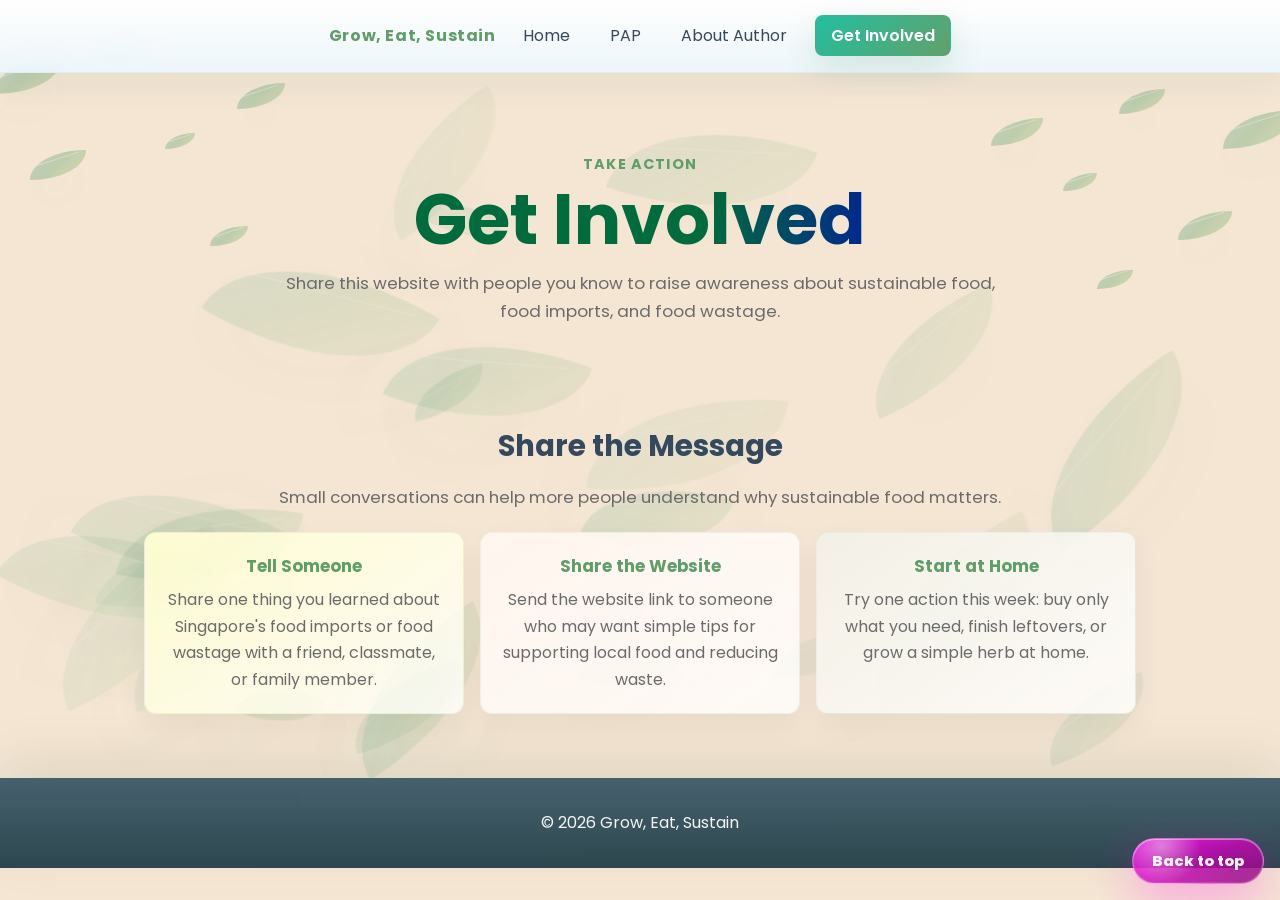
<file: get_involved.html>
<!DOCTYPE html>
<!--
======================================================
GET INVOLVED PAGE HTML
======================================================

PURPOSE:
This page gives visitors simple actions they can take after learning about
sustainable food. It is a call-to-action page rather than a long information page.

HOW IT CONNECTS:
- css/styles_involved.css handles this page's layout and card/button design.
- css/motion.css adds shared animations, hover effects, and the Back to top button style.
- js/preload.js prevents animation elements from flashing before motion loads.
- js/animations.js reveals cards on scroll and adds shared motion behavior, including the Back to top button.
-->
<html lang="en">

<head>
    <!-- The head contains setup information that is not visible as page content. -->
    <meta charset="UTF-8">
    <!-- This makes the page responsive on phones, tablets, and computers. -->
    <meta name="viewport" content="width=device-width, initial-scale=1.0">
    <title>Grow, Eat, Sustain - Get Involved</title>
    <!-- Transparent PNG favicon so the browser tab icon does not show the old checkerboard background. -->
    <link rel="icon" type="image/png" href="images/website-icon-transparent.png">
    <!-- External preload script prevents reveal animations from flashing before shared motion code loads. -->
    <script src="js/preload.js"></script>
    <!-- Page-specific styles for Get Involved. -->
    <link rel="stylesheet" href="css/styles_involved.css">
    <!-- Shared animation styles. -->
    <link rel="stylesheet" href="css/motion.css">
    <!-- Shared JavaScript for reveal animations, smooth scrolling, hover effects, leaves, and the Back to top button. -->
    <script src="js/animations.js" defer></script>
</head>

<body class="motion-page-home motion-page-involved">
    <!--
    The body has two classes:
    - motion-page-home lets shared motion use the home-style leaf/background system.
    - motion-page-involved lets page-specific CSS make adjustments for this page.
    -->
    <!-- Header = top area with navigation and the page introduction. -->
    <header>
        <div class="site-nav">
            <div class="container nav-inner">
                <div class="brand">Grow, Eat, Sustain</div>
                <!-- Main navigation links to other pages. -->
                <nav class="nav-links" aria-label="Main navigation">
                    <a href="index.html">Home</a>
                    <a href="pap.html">PAP</a>
                    <a href="about_me.html">About Author</a>
                </nav>
                <!-- This button marks the current page. -->
                <div class="nav-actions">
                    <a class="btn cta-button" href="get_involved.html" aria-current="page">Get Involved</a>
                </div>
            </div>
        </div>

        <div class="container page-intro">
            <!-- `.page-intro` centers the top introduction and controls spacing. -->
            <p class="eyebrow">Take Action</p>
            <!-- An eyebrow is a small label above a main heading. -->
            <h1>Get Involved</h1>
            <!-- Main page heading. -->
            <p>Share this website with people you know to raise awareness about sustainable food, food imports, and food wastage.</p>
        </div>
    </header>

    <!-- Main = the important content of this page. -->
    <main class="container">
        <!-- This section gives simple ways visitors can help. -->
        <section aria-labelledby="share-title">
            <!--
            `aria-labelledby="share-title"` tells assistive technology that this
            section is named by the heading with id="share-title".
            -->
            <h2 id="share-title">Share the Message</h2>
            <p>Small conversations can help more people understand why sustainable food matters.</p>

            <!-- A grid lays these action cards out neatly. -->
            <div class="actions-grid">
                <!--
                `.actions-grid` is styled with CSS Grid. On wide screens, cards can
                sit side by side; on narrow screens, they wrap/stack naturally.
                animations.js also detects `.actions-grid` and staggers its children.
                -->
                <article class="action">
                    <!-- `.action` is a reusable card for one suggested activity. -->
                    <h3>Tell Someone</h3>
                    <p>Share one thing you learned about Singapore's food imports or food wastage with a friend, classmate, or family member.</p>
                </article>

                <article class="action">
                    <h3>Share the Website</h3>
                    <p>Send the website link to someone who may want simple tips for supporting local food and reducing waste.</p>
                </article>

                <article class="action">
                    <h3>Start at Home</h3>
                    <p>Try one action this week: buy only what you need, finish leftovers, or grow a simple herb at home.</p>
                </article>
            </div>
        </section>

    </main>

    <!-- Footer = bottom bar of the page. -->
    <footer>
        <p>&copy; 2026 Grow, Eat, Sustain</p>
    </footer>
</body>

</html>
</file>
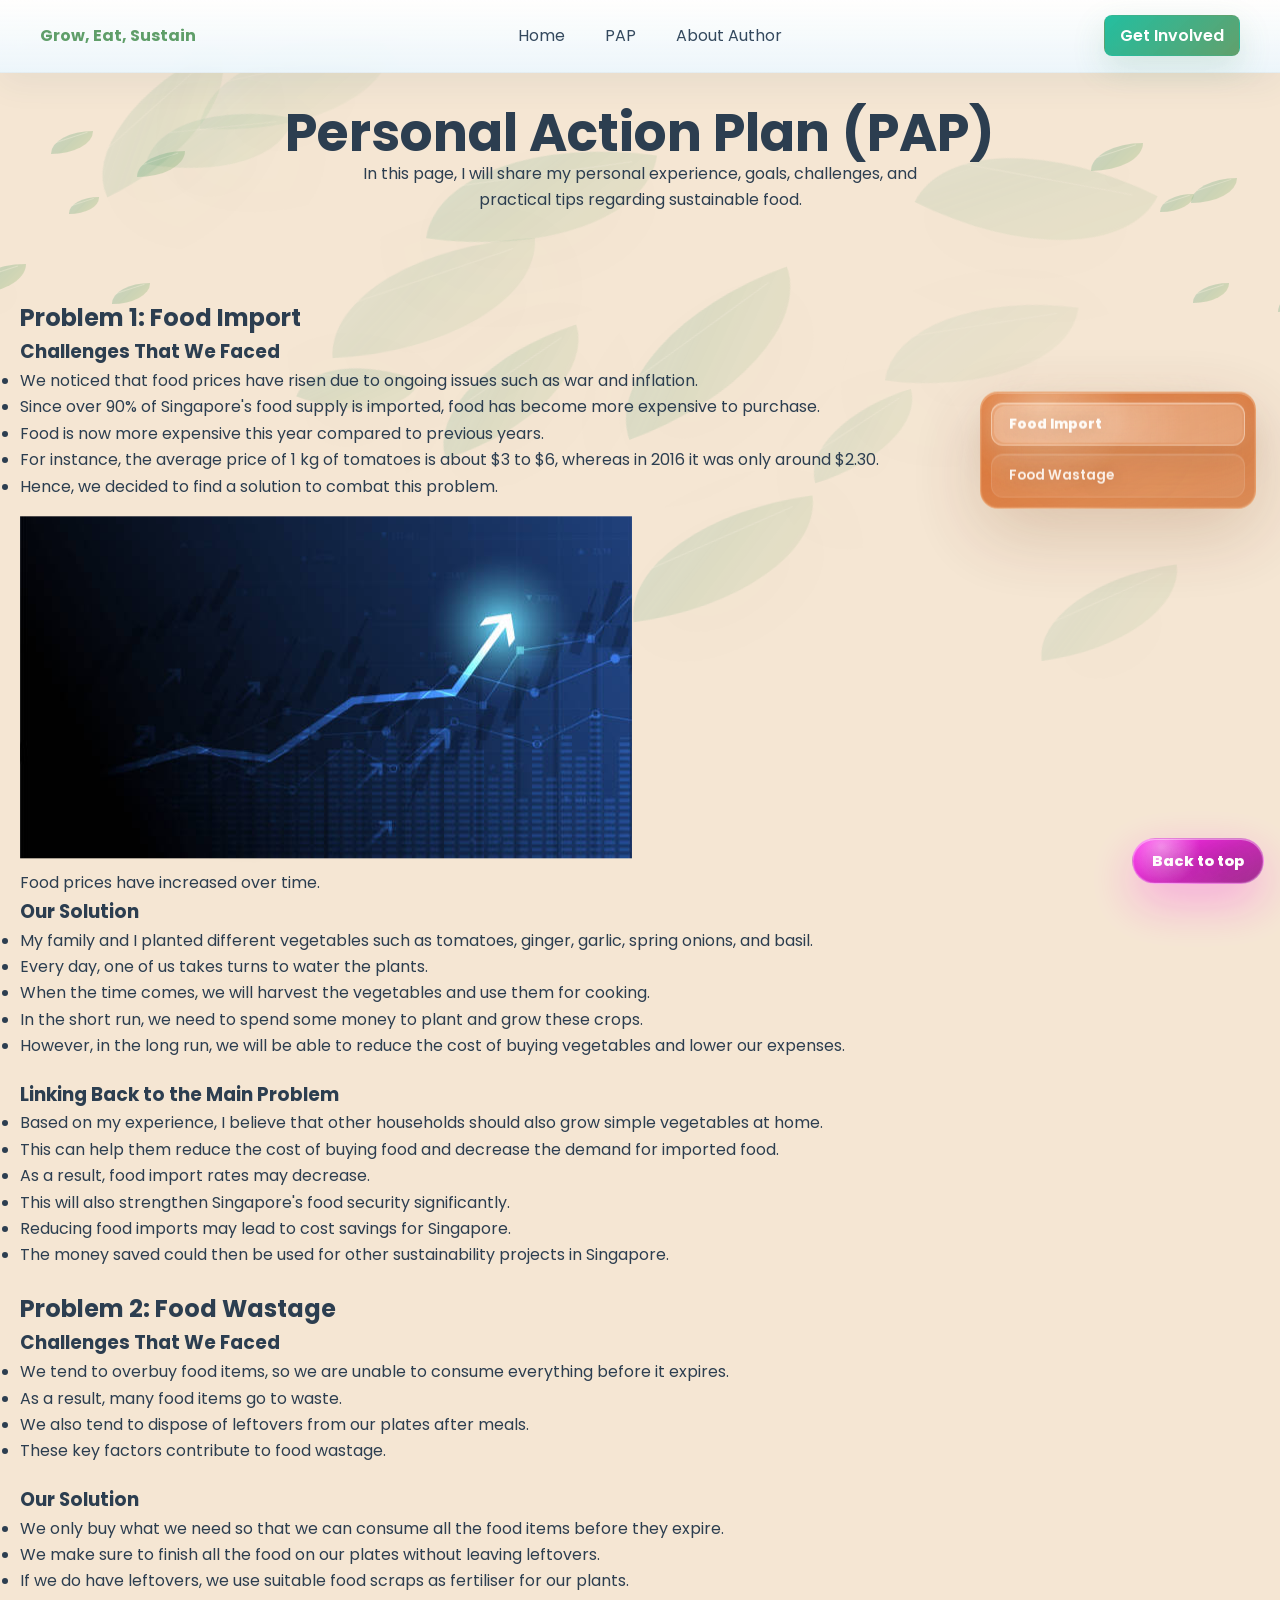
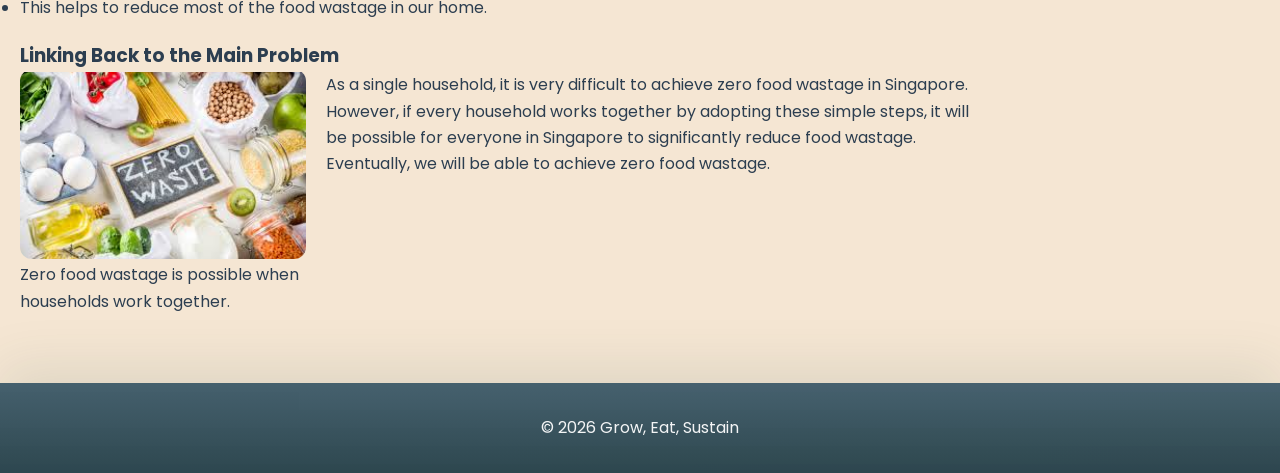
<file: pap.html>
<!DOCTYPE html>
<!--
======================================================
PERSONAL ACTION PLAN (PAP) PAGE HTML
======================================================

PURPOSE:
This page explains the author's personal actions for two sustainability problems:
food import dependence and food wastage.

PAGE ARCHITECTURE:
- Header: site navigation, page title, and floating section nav.
- Main: two sections, each with articles, lists, and supporting images.
- Footer: copyright/end bar.

HOW MOTION CONNECTS:
The floating section navigation links point to section ids.
animations.js smooth-scrolls to those ids and highlights the active section link.
It also creates the shared neon-pink Back to top button for quick page return.
-->
<html lang="en">

<head>
    <!-- The head contains page settings, stylesheets, and scripts. -->
    <meta charset="UTF-8">
    <!-- This makes the page responsive on mobile devices. -->
    <meta name="viewport" content="width=device-width, initial-scale=1.0">
    <title>Grow, Eat, Sustain - Personal Action Plan</title>
    <!-- Transparent PNG favicon so the browser tab icon does not show the old checkerboard background. -->
    <link rel="icon" type="image/png" href="images/website-icon-transparent.png">
    <!-- External preload script prevents reveal animations from flashing before shared motion code loads. -->
    <script src="js/preload.js"></script>
    <!-- Page-specific PAP styles. -->
    <link rel="stylesheet" href="css/styles_pap.css">
    <!-- Shared animation styles for all pages. -->
    <link rel="stylesheet" href="css/motion.css">
    <!-- Shared JavaScript for scrolling, reveal animations, leaves, hover effects, and the Back to top button. -->
    <script src="js/animations.js" defer></script>

</head>

<body class="has-motion-leaves motion-page-pap">
    <!--
    These body classes identify this as the PAP page for shared motion styling.
    The leaf colors/positions can change based on `motion-page-pap`.
    -->
    <!-- Personal Action Plan page header and navigation -->
    <header>
        <div class="site-nav">
            <div class="container nav-inner">
                <div class="brand">Grow, Eat, Sustain</div>
                <!-- Main navigation links to the main website pages. -->
                <nav class="nav-links" aria-label="Main navigation">
                    <a href="index.html">Home</a>
                    <a href="pap.html" aria-current="page">PAP</a>
                    <a href="about_me.html">About Author</a>
                </nav>
                <!-- Call-to-action button in the header. -->
                <div class="nav-actions">
                    <a class="btn cta-button" href="get_involved.html">Get Involved</a>
                </div>
            </div>
        </div>

        <div class="container">
            <h1>Personal Action Plan (PAP)</h1>
            <!-- h1 is the primary title for this page. -->
            <p>In this page, I will share my personal experience, goals, challenges, and practical tips regarding sustainable food.</p>
            <!-- Intro paragraph gives users a quick summary before the detailed sections. -->

            <!-- Floating page navigation jumps to sections on this same page. -->
            <nav class="nav-links floating-page-nav floating-page-nav--pap" aria-label="PAP sections">
                <!--
                Internal links:
                - #pap-food-import matches <section id="pap-food-import">
                - #pap-food-wastage matches <section id="pap-food-wastage">
                JavaScript turns clicks on these links into smooth scrolling.
                -->
                <a href="#pap-food-import">Food Import</a>
                <a href="#pap-food-wastage">Food Wastage</a>
            </nav>
        </div>
    </header>

    <!-- PAP page content sections -->
    <main class="container">
        <!-- This section explains the personal action plan for food import. -->
        <section id="pap-food-import">
            <!-- This id is the destination for the "Food Import" floating nav link. -->
            <h2>Problem 1: Food Import</h2>

            <!-- Article groups a related heading and its content. -->
            <article>
                <h3>Challenges That We Faced</h3>
                <ul>
                    <li>We noticed that food prices have risen due to ongoing issues such as war and inflation.</li>
                    <li>Since over 90% of Singapore's food supply is imported, food has become more expensive to purchase.</li>
                    <li>Food is now more expensive this year compared to previous years.</li>
                    <li>For instance, the average price of 1 kg of tomatoes is about $3 to $6, whereas in 2016 it was only around $2.30.</li>
                    <li>Hence, we decided to find a solution to combat this problem.</li>
                </ul>
            </article>

            <!-- Figure groups an image and caption together. -->
            <figure class="media-right">
                <!-- `media-right` floats the image on desktop and stacks it on mobile. -->
                <img class="img-rounded" src="images/graph-going-up.jpg" alt="Graph with an arrow going up" loading="lazy">
                <!--
                `loading="lazy"` improves performance by delaying image loading
                until the browser expects the image to be needed.
                -->
                <figcaption>Food prices have increased over time.</figcaption>
            </figure>

            <article>
                <h3>Our Solution</h3>
                <ul>
                    <li>My family and I planted different vegetables such as tomatoes, ginger, garlic, spring onions, and basil.</li>
                    <li>Every day, one of us takes turns to water the plants.</li>
                    <li>When the time comes, we will harvest the vegetables and use them for cooking.</li>
                    <li>In the short run, we need to spend some money to plant and grow these crops.</li>
                    <li>However, in the long run, we will be able to reduce the cost of buying vegetables and lower our expenses.</li>
                </ul>
            </article>

            <article>
                <h3>Linking Back to the Main Problem</h3>
                <ul>
                    <li>Based on my experience, I believe that other households should also grow simple vegetables at home.</li>
                    <li>This can help them reduce the cost of buying food and decrease the demand for imported food.</li>
                    <li>As a result, food import rates may decrease.</li>
                    <li>This will also strengthen Singapore's food security significantly.</li>
                    <li>Reducing food imports may lead to cost savings for Singapore.</li>
                    <li>The money saved could then be used for other sustainability projects in Singapore.</li>
                </ul>
            </article>
        </section>

        <!-- This section explains the personal action plan for food wastage. -->
        <section id="pap-food-wastage">
            <!-- This id is the destination for the "Food Wastage" floating nav link. -->
            <h2>Problem 2: Food Wastage</h2>

            <article>
                <h3>Challenges That We Faced</h3>
                <ul>
                    <li>We tend to overbuy food items, so we are unable to consume everything before it expires.</li>
                    <li>As a result, many food items go to waste.</li>
                    <li>We also tend to dispose of leftovers from our plates after meals.</li>
                    <li>These key factors contribute to food wastage.</li>
                </ul>
            </article>

            <article>
                <h3>Our Solution</h3>
                <ul>
                    <li>We only buy what we need so that we can consume all the food items before they expire.</li>
                    <li>We make sure to finish all the food on our plates without leaving leftovers.</li>
                    <li>If we do have leftovers, we use suitable food scraps as fertiliser for our plants.</li>
                    <li>This helps to reduce most of the food wastage in our home.</li>
                </ul>
            </article>

            <article>
                <h3>Linking Back to the Main Problem</h3>
                <figure class="media-left">
                    <!-- This image appears beside the final explanation on larger screens. -->
                    <img class="img-rounded" src="images/zero-food-wastage.jpg" alt="Zero food wastage message" loading="lazy">
                    <figcaption>Zero food wastage is possible when households work together.</figcaption>
                </figure>
                <p>
                    As a single household, it is very difficult to achieve zero food wastage in Singapore.
                    However, if every household works together by adopting these simple steps, it will be
                    possible for everyone in Singapore to significantly reduce food wastage. Eventually, we
                    will be able to achieve zero food wastage.
                </p>
            </article>
        </section>
    </main>

    <!-- Footer = bottom bar of the page. -->
    <footer>
        <p>&copy; 2026 Grow, Eat, Sustain</p>
    </footer>
</body>

</html>
</file>
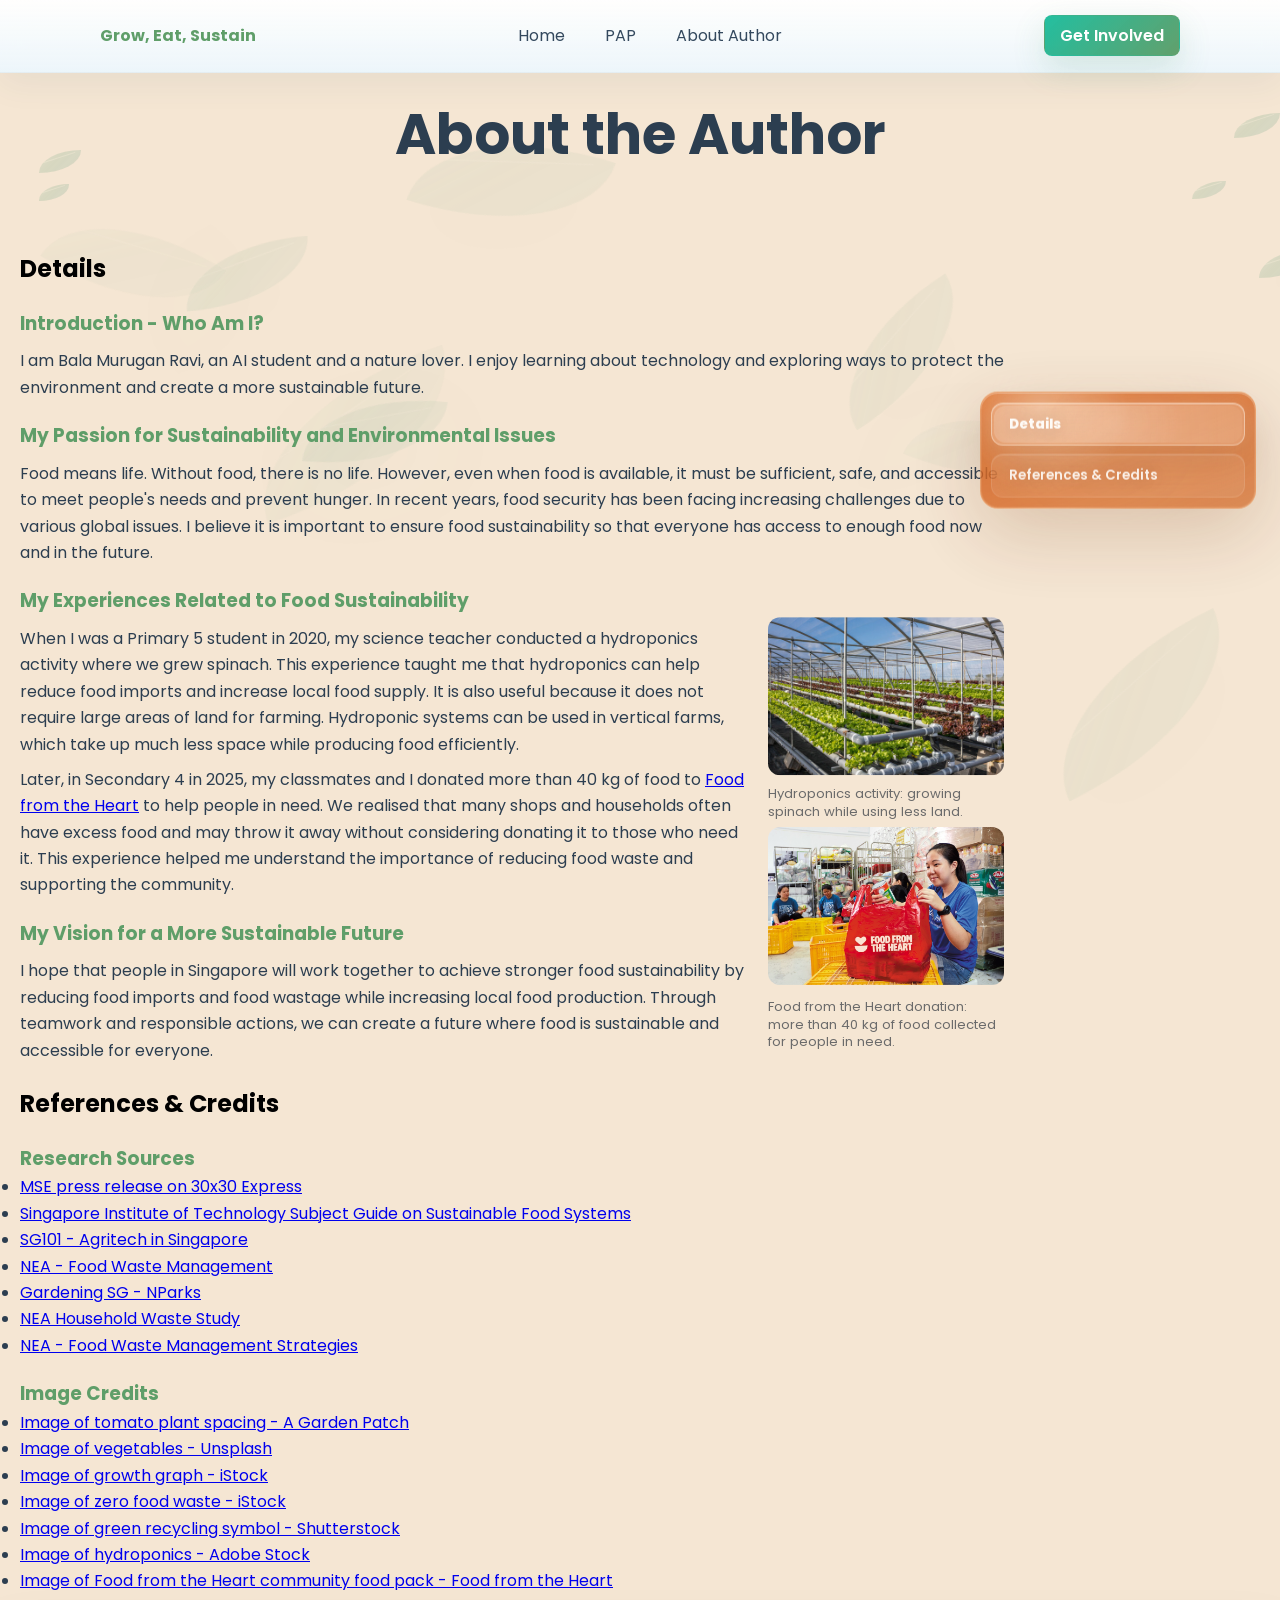
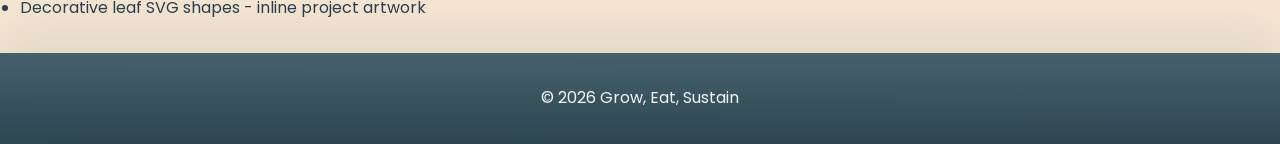
<file: .github/about_me.html>
<!DOCTYPE html>
<!--
======================================================
ABOUT AUTHOR PAGE HTML
======================================================

PURPOSE:
This page introduces the author and lists research/image credits.

WHY THIS PAGE MATTERS:
An informational website should show where its facts and images come from.
The references section helps visitors verify sources and gives credit.

HOW IT CONNECTS:
- about.css styles this page.
- ../motion.css adds shared animations and interactive polish.
- ../animations.js handles reveal animation, leaves, hover effects, and scrolling.
-->
<html lang="en">

<head>
    <!-- The head contains browser settings, the page title, CSS links, and JavaScript links. -->
    <meta charset="UTF-8">
    <!-- This makes the page look good on mobile and desktop screens. -->
    <meta name="viewport" content="width=device-width, initial-scale=1.0">
    <title>Grow, Eat, Sustain - About Author</title>
    <!-- Transparent PNG favicon so the browser tab icon does not show the old checkerboard background. -->
    <link rel="icon" type="image/png" href="Images/Website_icon_transparent.png">
    <!-- Adds a temporary class so animated elements can load cleanly. -->
    <script>document.documentElement.classList.add('motion-preload');window.setTimeout(function(){document.documentElement.classList.remove('motion-preload');},1500);</script>
    <!-- Page-specific About Author styles. -->
    <link rel="stylesheet" href="css/about.css">
    <!-- Shared animation styles used on every page. -->
    <link rel="stylesheet" href="css/motion.css">
    <!-- Shared JavaScript for scroll, reveal, hover, and leaf animations. -->
    <script src="js/animations.js" defer></script>
</head>

<body class="has-motion-leaves motion-page-about">
    <!--
    `has-motion-leaves` and `motion-page-about` tell the shared motion CSS/JS
    that this page should use the About page version of background leaf effects.
    -->
    <!-- About page content and metadata -->
    <header>
        <div class="site-nav">
            <div class="container nav-inner">
                <div class="brand">Grow, Eat, Sustain</div>
                <!-- Main navigation links to the main pages. -->
                <nav class="nav-links" aria-label="Main navigation">
                    <a href="index.html">Home</a>
                    <a href="pap.html">PAP</a>
                    <a href="about_me.html" aria-current="page">About Author</a>
                </nav>
                <!-- Call-to-action button in the header. -->
                <div class="nav-actions">
                    <a class="btn cta-button" href="get_involved.html">Get Involved</a>
                </div>
            </div>
        </div>

        <div class="container">
            <h1>About the Author</h1>
            <!-- The main heading communicates the purpose of the page. -->
            <nav class="nav-links floating-page-nav floating-page-nav--pap" aria-label="About page sections">
                <a href="#details">Details</a>
                <a href="#references">References &amp; Credits</a>
            </nav>
        </div>
    </header>

    <!-- About page biography and references -->
    <main class="container">
        <!-- aria-labelledby connects this section to the h2 title for accessibility. -->
        <section id="details" aria-labelledby="author-bio-title">
            <!-- Screen readers can identify this region by the heading below. -->
            <h2 id="author-bio-title">Details</h2>

            <h3>Introduction - Who Am I?</h3>
            <p>I am Bala Murugan Ravi, an AI student and a nature lover. I enjoy learning about technology and exploring ways to protect the environment and create a more sustainable future.</p>

            <h3>My Passion for Sustainability and Environmental Issues</h3>
            <p>Food means life. Without food, there is no life. However, even when food is available, it must be sufficient, safe, and accessible to meet people's needs and prevent hunger. In recent years, food security has been facing increasing challenges due to various global issues. I believe it is important to ensure food sustainability so that everyone has access to enough food now and in the future.</p>

            <h3>My Experiences Related to Food Sustainability</h3>
            <figure class="about-experience-media">
                <img class="img-rounded" src="Images/hydroponics.jpg" alt="Hydroponic plants growing in a controlled system" loading="lazy">
                <figcaption>Hydroponics activity: growing spinach while using less land.</figcaption>
                <img class="img-rounded" src="Images/Food_from_heart.jpeg" alt="Food from the Heart community food packs" loading="lazy">
                <figcaption>Food from the Heart donation: more than 40 kg of food collected for people in need.</figcaption>
            </figure>
            <p>When I was a Primary 5 student in 2020, my science teacher conducted a hydroponics activity where we grew spinach. This experience taught me that hydroponics can help reduce food imports and increase local food supply. It is also useful because it does not require large areas of land for farming. Hydroponic systems can be used in vertical farms, which take up much less space while producing food efficiently.</p>
            <p>Later, in Secondary 4 in 2025, my classmates and I donated more than 40 kg of food to <a href="https://www.foodfromtheheart.sg/" target="_blank" rel="noopener noreferrer">Food from the Heart</a> to help people in need. We realised that many shops and households often have excess food and may throw it away without considering donating it to those who need it. This experience helped me understand the importance of reducing food waste and supporting the community.</p>

            <h3>My Vision for a More Sustainable Future</h3>
            <p>I hope that people in Singapore will work together to achieve stronger food sustainability by reducing food imports and food wastage while increasing local food production. Through teamwork and responsible actions, we can create a future where food is sustainable and accessible for everyone.</p>
        </section>

        <!-- This section lists research links and image credits. -->
        <section id="references" aria-labelledby="references-title">
            <!-- References are grouped in one section because they serve one purpose: credit and verification. -->
            <h2 id="references-title">References &amp; Credits</h2>
            <!-- `&amp;` is the safe HTML entity for an ampersand character. -->

            <div>
                <!-- This div groups research source links separately from image credits. -->
                <h3>Research Sources</h3>
                <ul>
                    <!-- Each list item contains one external reference link. -->
                    <li><a href="https://www.mse.gov.sg/latest-news/press-release-on-30-x-30-express/">MSE press release on 30x30 Express</a></li>
                    <li><a href="https://libguides.singaporetech.edu.sg/sustainability/foodsystems">Singapore Institute of Technology Subject Guide on Sustainable Food Systems</a></li>
                    <li><a href="https://www.sg101.gov.sg/economy/case-studies/agritechinsg/">SG101 - Agritech in Singapore</a></li>
                    <li><a href="https://www.nea.gov.sg/our-services/waste-management/3r-programmes-and-resources/food-waste-management">NEA - Food Waste Management</a></li>
                    <li><a href="https://gardeningsg.nparks.gov.sg/">Gardening SG - NParks</a></li>
                    <li><a href="https://www.nea.gov.sg/media/news/news/index/half-of-food-waste-thrown-away-by-singapore-households-can-be-prevented-nea-household-waste-study">NEA Household Waste Study</a></li>
                    <li><a href="https://www.nea.gov.sg/our-services/waste-management/3r-programmes-and-resources/food-waste-management/food-waste-management-strategies">NEA - Food Waste Management Strategies</a></li>
                </ul>
            </div>

            <div>
                <!-- This div groups image credits so visitors can distinguish media sources from research sources. -->
                <h3>Image Credits</h3>
                <ul>
                    <li><a href="https://www.agardenpatch.com/tomato-plant-spacing/">Image of tomato plant spacing - A Garden Patch</a></li>
                    <li><a href="https://unsplash.com/s/photos/vegetables">Image of vegetables - Unsplash</a></li>
                    <li><a href="https://www.istockphoto.com/photo/blue-growth-graph-business-chart-data-diagram-on-success-financial-presentation-gm1402830853-455599094?searchscope=image%2Cfilm%2Cvideo%2Caudio&sort=best&mediatype=image">Image of growth graph - iStock</a></li>
                    <li><a href='https://www.istockphoto.com/search/2/image-film?phrase=zero+food+waste&tracked_gsrp_landing=https%3A%2F%2Fwww.istockphoto.com%2Fphotos%2Fzero-food-waste'>Image of zero food waste - iStock</a></li>
                    <li><a href = 'https://www.shutterstock.com/image-photo/green-recycling-symbol-on-organic-compost-2767055423?trackingId=ec4c6cb1-c2fd-4215-91d4-4169ff3ce9e8&listId=searchResults'>Image of green recycling symbol - Shutterstock</a></li>
                    <li><a href="https://stock.adobe.com/sg/search?filters%5Bcontent_type%3Aphoto%5D=1&filters%5Bcontent_type%3Aillustration%5D=1&filters%5Bcontent_type%3Azip_vector%5D=1&filters%5Bcontent_type%3Avideo%5D=1&filters%5Bcontent_type%3Atemplate%5D=1&filters%5Bcontent_type%3A3d%5D=1&filters%5Bcontent_type%3Aaudio%5D=0&filters%5Binclude_stock_enterprise%5D=0&filters%5Bis_editorial%5D=0&filters%5Bcontent_type%3Aimage%5D=1&filters%5Bfree_collection%5D=0&k=hydroponic&order=relevance&native_visual_search=&serie_id=&model_id=&similar_content_id=480418231&find_similar_by=all&search_page=1&search_type=hover-find-similar&get_facets=0">Image of hydroponics - Adobe Stock</a></li>
                    <li><a href="https://www.foodfromtheheart.sg/community-food-pack/">Image of Food from the Heart community food pack - Food from the Heart</a></li>
                    <li>Decorative leaf SVG shapes - inline project artwork</li>
                </ul>
            </div>
        </section>
    </main>

    <!-- Footer = bottom bar of the page. -->
    <footer>
        <p>&copy; 2026 Grow, Eat, Sustain</p>
    </footer>
</body>

</html>
</file>
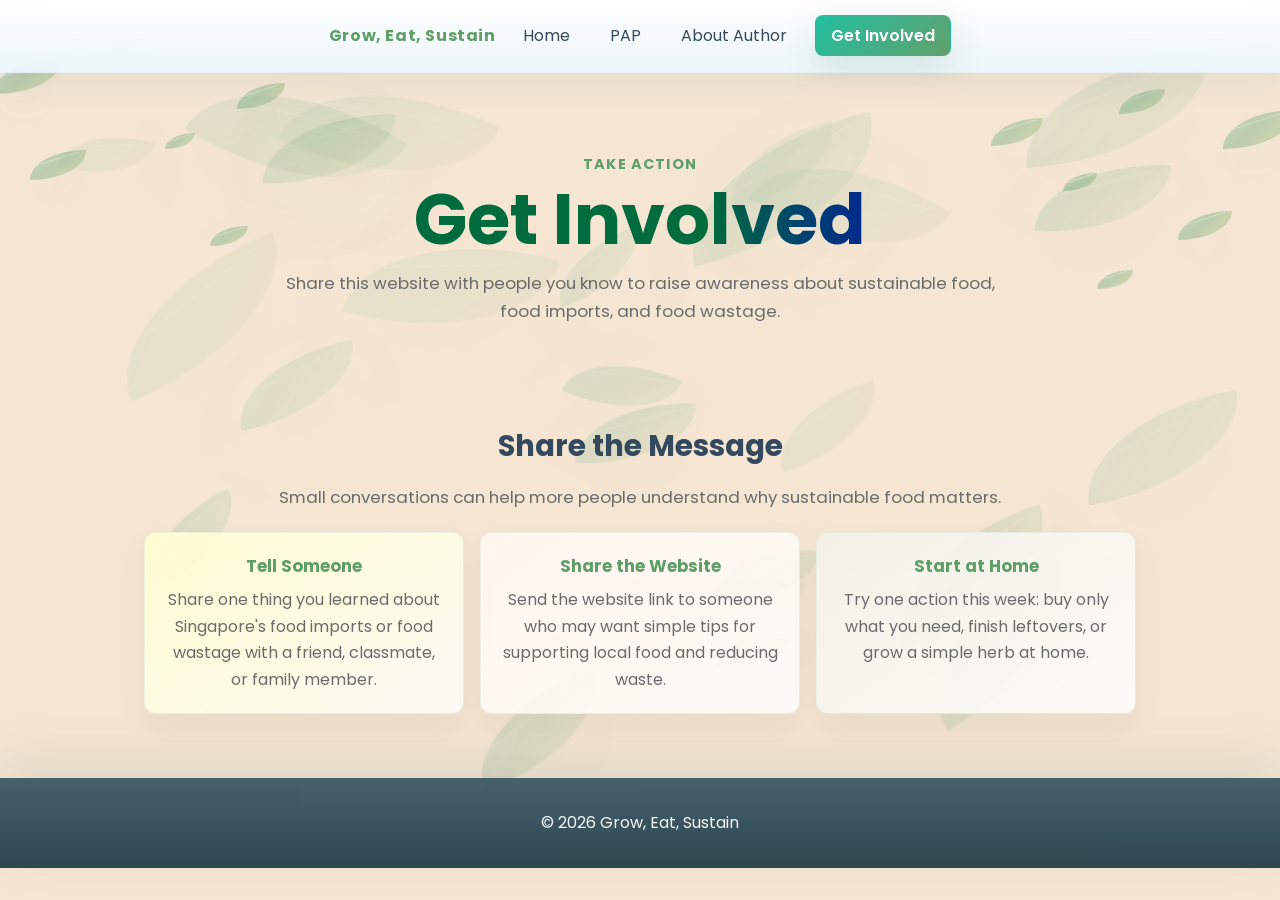
<file: .github/get_involved.html>
<!DOCTYPE html>
<!--
======================================================
GET INVOLVED PAGE HTML
======================================================

PURPOSE:
This page gives visitors simple actions they can take after learning about
sustainable food. It is a call-to-action page rather than a long information page.

HOW IT CONNECTS:
- styles_involved.css handles this page's layout and card/button design.
- ../motion.css adds shared animations and hover effects.
- ../animations.js reveals cards on scroll and adds shared motion behavior.
-->
<html lang="en">

<head>
    <!-- The head contains setup information that is not visible as page content. -->
    <meta charset="UTF-8">
    <!-- This makes the page responsive on phones, tablets, and computers. -->
    <meta name="viewport" content="width=device-width, initial-scale=1.0">
    <title>Grow, Eat, Sustain - Get Involved</title>
    <!-- Transparent PNG favicon so the browser tab icon does not show the old checkerboard background. -->
    <link rel="icon" type="image/png" href="Images/Website_icon_transparent.png">
    <!-- Adds a temporary preload class so animations start smoothly. -->
    <script>document.documentElement.classList.add('motion-preload');window.setTimeout(function(){document.documentElement.classList.remove('motion-preload');},1500);</script>
    <!-- Page-specific styles for Get Involved. -->
    <link rel="stylesheet" href="css/styles_involved.css">
    <!-- Shared animation styles. -->
    <link rel="stylesheet" href="css/motion.css">
    <!-- Shared JavaScript for reveal animations, smooth scrolling, hover effects, and leaves. -->
    <script src="js/animations.js" defer></script>
</head>

<body class="motion-page-home motion-page-involved">
    <!--
    The body has two classes:
    - motion-page-home lets shared motion use the home-style leaf/background system.
    - motion-page-involved lets page-specific CSS make adjustments for this page.
    -->
    <!-- Header = top area with navigation and the page introduction. -->
    <header>
        <div class="site-nav">
            <div class="container nav-inner">
                <div class="brand">Grow, Eat, Sustain</div>
                <!-- Main navigation links to other pages. -->
                <nav class="nav-links" aria-label="Main navigation">
                    <a href="index.html">Home</a>
                    <a href="pap.html">PAP</a>
                    <a href="about_me.html">About Author</a>
                </nav>
                <!-- This button marks the current page. -->
                <div class="nav-actions">
                    <a class="btn cta-button" href="get_involved.html" aria-current="page">Get Involved</a>
                </div>
            </div>
        </div>

        <div class="container page-intro">
            <!-- `.page-intro` centers the top introduction and controls spacing. -->
            <p class="eyebrow">Take Action</p>
            <!-- An eyebrow is a small label above a main heading. -->
            <h1>Get Involved</h1>
            <!-- Main page heading. -->
            <p>Share this website with people you know to raise awareness about sustainable food, food imports, and food wastage.</p>
        </div>
    </header>

    <!-- Main = the important content of this page. -->
    <main class="container">
        <!-- This section gives simple ways visitors can help. -->
        <section aria-labelledby="share-title">
            <!--
            `aria-labelledby="share-title"` tells assistive technology that this
            section is named by the heading with id="share-title".
            -->
            <h2 id="share-title">Share the Message</h2>
            <p>Small conversations can help more people understand why sustainable food matters.</p>

            <!-- A grid lays these action cards out neatly. -->
            <div class="actions-grid">
                <!--
                `.actions-grid` is styled with CSS Grid. On wide screens, cards can
                sit side by side; on narrow screens, they wrap/stack naturally.
                animations.js also detects `.actions-grid` and staggers its children.
                -->
                <article class="action">
                    <!-- `.action` is a reusable card for one suggested activity. -->
                    <h3>Tell Someone</h3>
                    <p>Share one thing you learned about Singapore's food imports or food wastage with a friend, classmate, or family member.</p>
                </article>

                <article class="action">
                    <h3>Share the Website</h3>
                    <p>Send the website link to someone who may want simple tips for supporting local food and reducing waste.</p>
                </article>

                <article class="action">
                    <h3>Start at Home</h3>
                    <p>Try one action this week: buy only what you need, finish leftovers, or grow a simple herb at home.</p>
                </article>
            </div>
        </section>

    </main>

    <!-- Footer = bottom bar of the page. -->
    <footer>
        <p>&copy; 2026 Grow, Eat, Sustain</p>
    </footer>
</body>

</html>
</file>
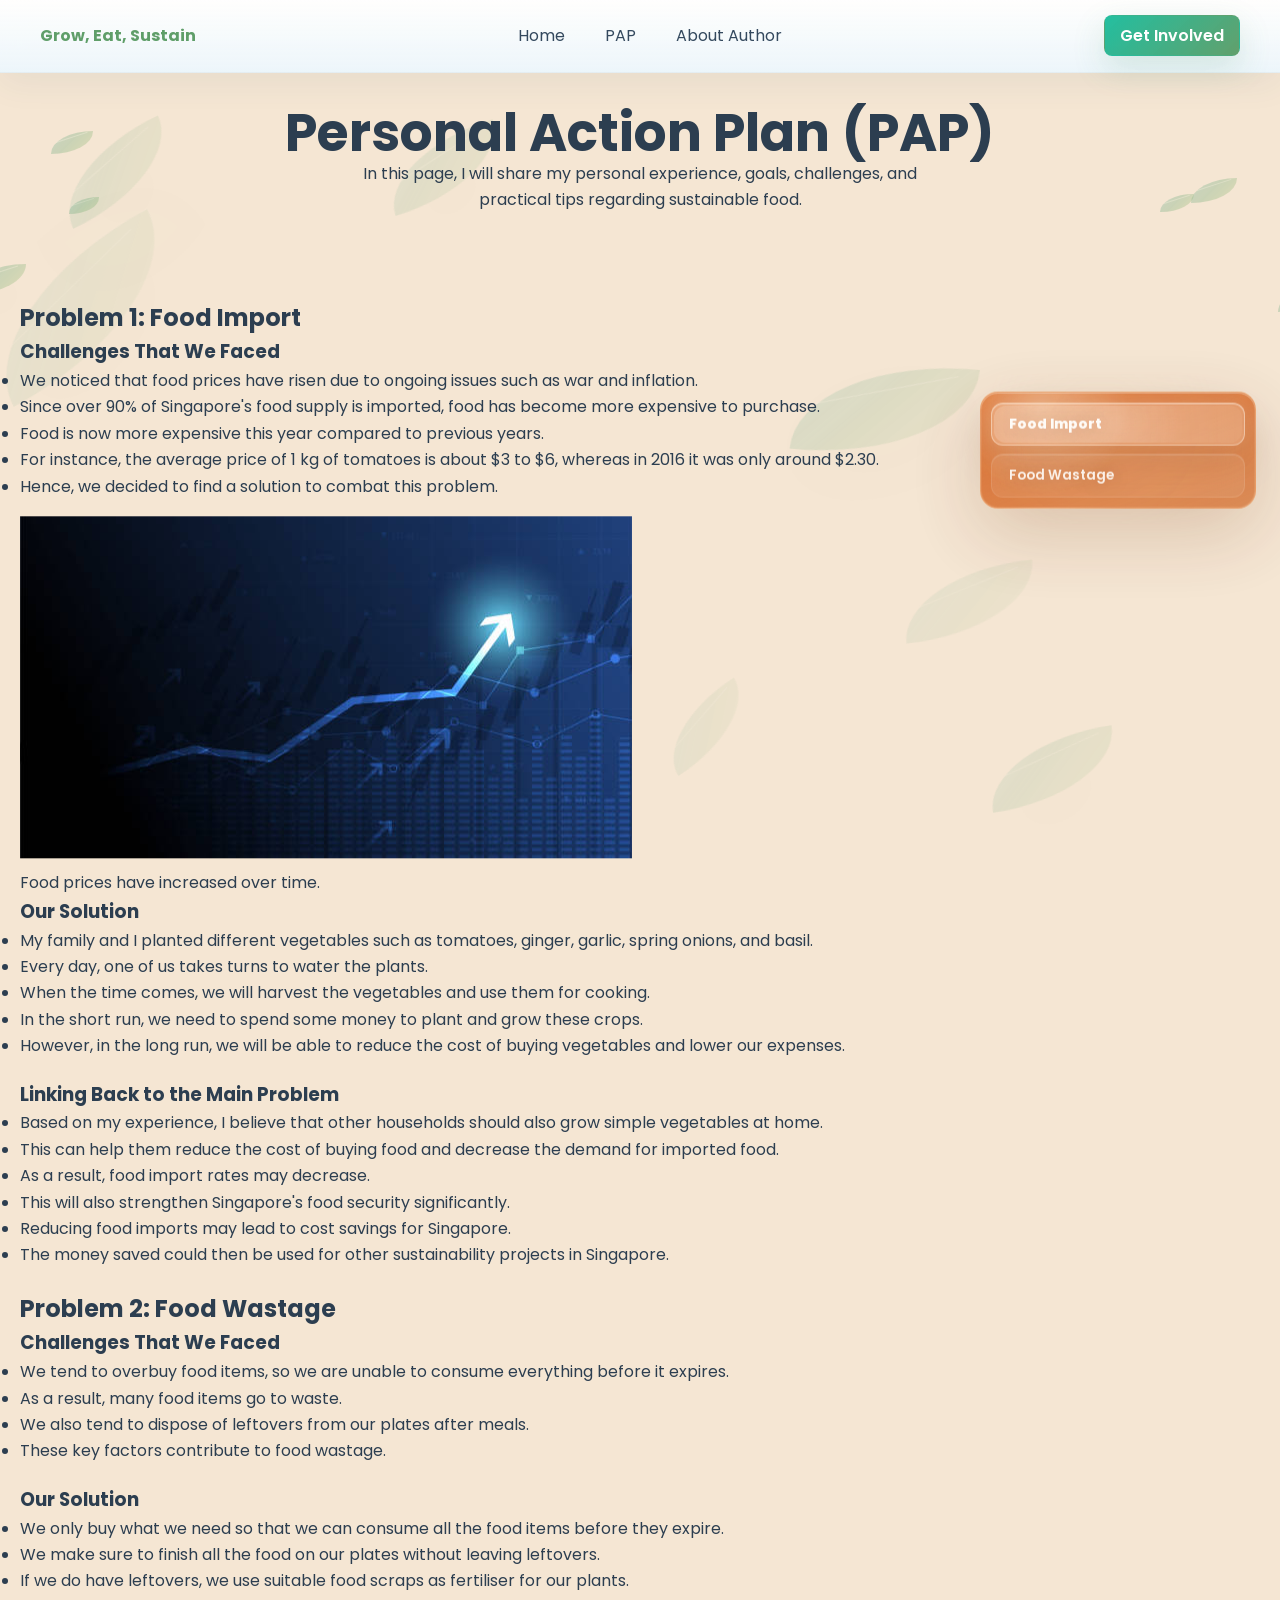
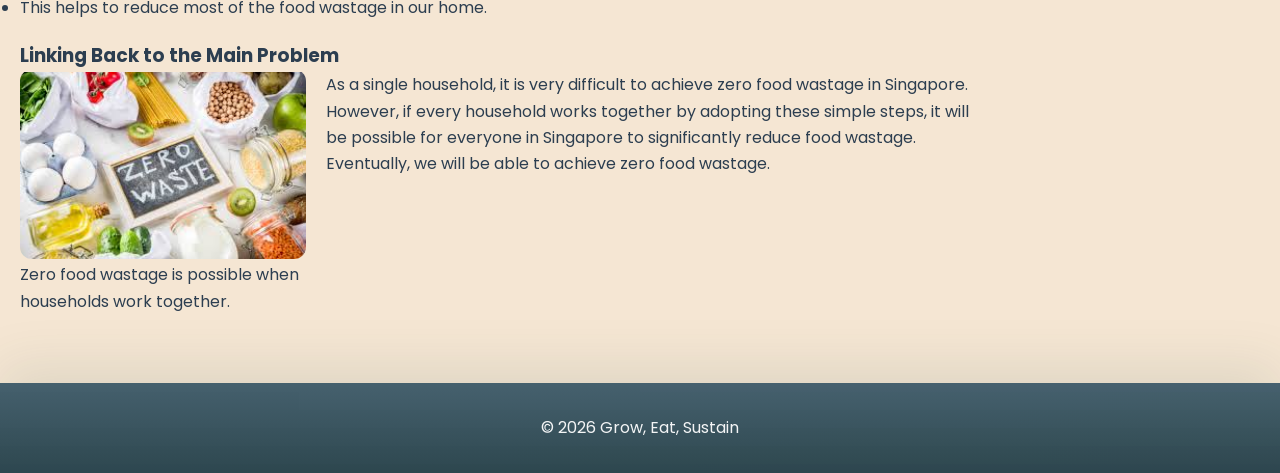
<file: .github/pap.html>
<!DOCTYPE html>
<!--
======================================================
PERSONAL ACTION PLAN (PAP) PAGE HTML
======================================================

PURPOSE:
This page explains the author's personal actions for two sustainability problems:
food import dependence and food wastage.

PAGE ARCHITECTURE:
- Header: site navigation, page title, and floating section nav.
- Main: two sections, each with articles, lists, and supporting images.
- Footer: copyright/end bar.

HOW MOTION CONNECTS:
The floating section navigation links point to section ids.
animations.js smooth-scrolls to those ids and highlights the active section link.
-->
<html lang="en">

<head>
    <!-- The head contains page settings, stylesheets, and scripts. -->
    <meta charset="UTF-8">
    <!-- This makes the page responsive on mobile devices. -->
    <meta name="viewport" content="width=device-width, initial-scale=1.0">
    <title>Grow, Eat, Sustain - Personal Action Plan</title>
    <!-- Transparent PNG favicon so the browser tab icon does not show the old checkerboard background. -->
    <link rel="icon" type="image/png" href="Images/Website_icon_transparent.png">
    <!-- Adds a temporary preload class so reveal animations do not flash before loading. -->
    <script>document.documentElement.classList.add('motion-preload');window.setTimeout(function(){document.documentElement.classList.remove('motion-preload');},1500);</script>
    <!-- Page-specific PAP styles. -->
    <link rel="stylesheet" href="css/styles_pap.css">
    <!-- Shared animation styles for all pages. -->
    <link rel="stylesheet" href="css/motion.css">
    <!-- Shared JavaScript for scrolling, reveal animations, leaves, and hover effects. -->
    <script src="js/animations.js" defer></script>

</head>

<body class="has-motion-leaves motion-page-pap">
    <!--
    These body classes identify this as the PAP page for shared motion styling.
    The leaf colors/positions can change based on `motion-page-pap`.
    -->
    <!-- Personal Action Plan page header and navigation -->
    <header>
        <div class="site-nav">
            <div class="container nav-inner">
                <div class="brand">Grow, Eat, Sustain</div>
                <!-- Main navigation links to the main website pages. -->
                <nav class="nav-links" aria-label="Main navigation">
                    <a href="index.html">Home</a>
                    <a href="pap.html" aria-current="page">PAP</a>
                    <a href="about_me.html">About Author</a>
                </nav>
                <!-- Call-to-action button in the header. -->
                <div class="nav-actions">
                    <a class="btn cta-button" href="get_involved.html">Get Involved</a>
                </div>
            </div>
        </div>

        <div class="container">
            <h1>Personal Action Plan (PAP)</h1>
            <!-- h1 is the primary title for this page. -->
            <p>In this page, I will share my personal experience, goals, challenges, and practical tips regarding sustainable food.</p>
            <!-- Intro paragraph gives users a quick summary before the detailed sections. -->

            <!-- Floating page navigation jumps to sections on this same page. -->
            <nav class="nav-links floating-page-nav floating-page-nav--pap" aria-label="PAP sections">
                <!--
                Internal links:
                - #pap-food-import matches <section id="pap-food-import">
                - #pap-food-wastage matches <section id="pap-food-wastage">
                JavaScript turns clicks on these links into smooth scrolling.
                -->
                <a href="#pap-food-import">Food Import</a>
                <a href="#pap-food-wastage">Food Wastage</a>
            </nav>
        </div>
    </header>

    <!-- PAP page content sections -->
    <main class="container">
        <!-- This section explains the personal action plan for food import. -->
        <section id="pap-food-import">
            <!-- This id is the destination for the "Food Import" floating nav link. -->
            <h2>Problem 1: Food Import</h2>

            <!-- Article groups a related heading and its content. -->
            <article>
                <h3>Challenges That We Faced</h3>
                <ul>
                    <li>We noticed that food prices have risen due to ongoing issues such as war and inflation.</li>
                    <li>Since over 90% of Singapore's food supply is imported, food has become more expensive to purchase.</li>
                    <li>Food is now more expensive this year compared to previous years.</li>
                    <li>For instance, the average price of 1 kg of tomatoes is about $3 to $6, whereas in 2016 it was only around $2.30.</li>
                    <li>Hence, we decided to find a solution to combat this problem.</li>
                </ul>
            </article>

            <!-- Figure groups an image and caption together. -->
            <figure class="media-right">
                <!-- `media-right` floats the image on desktop and stacks it on mobile. -->
                <img class="img-rounded" src="Images/graph_going_up.jpg" alt="Graph with an arrow going up" loading="lazy">
                <!--
                `loading="lazy"` improves performance by delaying image loading
                until the browser expects the image to be needed.
                -->
                <figcaption>Food prices have increased over time.</figcaption>
            </figure>

            <article>
                <h3>Our Solution</h3>
                <ul>
                    <li>My family and I planted different vegetables such as tomatoes, ginger, garlic, spring onions, and basil.</li>
                    <li>Every day, one of us takes turns to water the plants.</li>
                    <li>When the time comes, we will harvest the vegetables and use them for cooking.</li>
                    <li>In the short run, we need to spend some money to plant and grow these crops.</li>
                    <li>However, in the long run, we will be able to reduce the cost of buying vegetables and lower our expenses.</li>
                </ul>
            </article>

            <article>
                <h3>Linking Back to the Main Problem</h3>
                <ul>
                    <li>Based on my experience, I believe that other households should also grow simple vegetables at home.</li>
                    <li>This can help them reduce the cost of buying food and decrease the demand for imported food.</li>
                    <li>As a result, food import rates may decrease.</li>
                    <li>This will also strengthen Singapore's food security significantly.</li>
                    <li>Reducing food imports may lead to cost savings for Singapore.</li>
                    <li>The money saved could then be used for other sustainability projects in Singapore.</li>
                </ul>
            </article>
        </section>

        <!-- This section explains the personal action plan for food wastage. -->
        <section id="pap-food-wastage">
            <!-- This id is the destination for the "Food Wastage" floating nav link. -->
            <h2>Problem 2: Food Wastage</h2>

            <article>
                <h3>Challenges That We Faced</h3>
                <ul>
                    <li>We tend to overbuy food items, so we are unable to consume everything before it expires.</li>
                    <li>As a result, many food items go to waste.</li>
                    <li>We also tend to dispose of leftovers from our plates after meals.</li>
                    <li>These key factors contribute to food wastage.</li>
                </ul>
            </article>

            <article>
                <h3>Our Solution</h3>
                <ul>
                    <li>We only buy what we need so that we can consume all the food items before they expire.</li>
                    <li>We make sure to finish all the food on our plates without leaving leftovers.</li>
                    <li>If we do have leftovers, we use suitable food scraps as fertiliser for our plants.</li>
                    <li>This helps to reduce most of the food wastage in our home.</li>
                </ul>
            </article>

            <article>
                <h3>Linking Back to the Main Problem</h3>
                <figure class="media-left">
                    <!-- This image appears beside the final explanation on larger screens. -->
                    <img class="img-rounded" src="Images/zero_food_wastage.jpg" alt="Zero food wastage message" loading="lazy">
                    <figcaption>Zero food wastage is possible when households work together.</figcaption>
                </figure>
                <p>
                    As a single household, it is very difficult to achieve zero food wastage in Singapore.
                    However, if every household works together by adopting these simple steps, it will be
                    possible for everyone in Singapore to significantly reduce food wastage. Eventually, we
                    will be able to achieve zero food wastage.
                </p>
            </article>
        </section>
    </main>

    <!-- Footer = bottom bar of the page. -->
    <footer>
        <p>&copy; 2026 Grow, Eat, Sustain</p>
    </footer>
</body>

</html>
</file>
<file: css/styles_home.css>
@import url('https://fonts.googleapis.com/css2?family=Poppins:wght@400;600;700&display=swap');

/* Beginner note:
   This CSS file controls the Home page only.
   CSS selectors choose HTML elements, and the rules inside { } decide how they look. */
/*
======================================================
HOME PAGE CSS BEGINNER WALKTHROUGH
======================================================

PURPOSE:
This file controls the Home page's base design: colors, typography, spacing,
navigation layout, images, videos, floating figures, cards, and responsive rules.

HOW IT CONNECTS:
- index.html provides the elements and class names.
- styles_home.css gives those elements their main layout and visual design.
- ../motion.css adds shared animation behavior and the Back to top button on top.
- ../animations.js adds classes and CSS variables that both CSS files can read.

IMPORTANT:
This file is page-specific. If another page has similar class names, it may have
its own CSS file with similar rules.
*/

/* ===== GLOBAL :root & BASE ===== */
/*
======================================================
GLOBAL VARIABLES AND BASE RESET
======================================================

PURPOSE:
The top of a CSS file usually defines shared colors, sizes, and baseline element
behavior. This keeps the design consistent.
*/
:root{
	/* Variables store reusable values so colors and sizes stay consistent. */
	--color-background: #f5e6d3; /* warm beige */
	--color-primary: #5F9E69; /* sage/forest green */
	--color-primary-2: #548235;
	--color-accent: #1abc9c; /* mint */
	--color-dark: #34495E; /* slate/teal accent */
	--color-text: #2c3e50;
	--color-muted: #6b6b6b;
	--white: #ffffff;
	--card-shadow: rgba(20,30,20,0.06);
	--glass: rgba(255,255,255,0.8);
	--radius-lg: 20px;
	--radius-md: 12px;
	--max-width: 1200px;
}

/* Reset */
/* The reset removes browser default spacing so the design starts from a clean base. */
/*
Browsers add default margin and padding to many elements. Resetting them makes
the page easier to design because every element starts from a predictable state.
*/
*{box-sizing:border-box;margin:0;padding:0}
/*
`box-sizing: border-box` means an element's width includes padding and border.
This makes layout math much easier for beginners and professionals.
*/
html,body{height:100%;display:flex;flex-direction:column}
/*
The body is a vertical flex container so `main{flex:1}` can push the footer
toward the bottom when content is short.
*/
body{
	font-family: 'Poppins', system-ui, -apple-system, 'Segoe UI', Roboto, 'Helvetica Neue', Arial, sans-serif;
	background:var(--color-background);
	color:var(--color-text);
	line-height:1.65;
	-webkit-font-smoothing:antialiased;
}
main{flex:1;width:100%}
/* `flex:1` lets main content grow and fill available vertical space. */

img,picture,video,iframe{max-width:100%;display:block}
/*
Media should not overflow its container.
`display:block` removes small inline spacing gaps under images/iframes.
*/
.container{max-width:var(--max-width);margin:0 auto;padding:2rem 1.25rem}
/*
`.container` centers content and prevents text from stretching too wide.
The side padding keeps content away from screen edges on mobile.
*/

/* ===== NAVBAR ===== */
/* The nav bar is sticky, so it stays visible at the top while scrolling. */
/*
======================================================
HOME NAVIGATION BAR
======================================================

PURPOSE:
The navigation provides links to the main pages and a call-to-action button.

HOW IT WORKS:
`.site-nav` sticks to the top. `.nav-inner` arranges brand, links, and button.
Hover underline effects are created with the `::after` pseudo-element.
*/
.site-nav{position:sticky;top:0;z-index:100;background:rgba(255,255,255,0.72);backdrop-filter:blur(6px);border-bottom:1px solid rgba(20,30,20,0.04)}
.site-nav .nav-inner{display:flex;align-items:center;justify-content:space-between;gap:1rem;padding:0.85rem 0}
.brand{font-weight:700;color:var(--color-primary);letter-spacing:0.6px}
.nav-links{display:flex;gap:1rem;align-items:center}
.nav-links a{color:var(--color-dark);text-decoration:none;position:relative;padding:0.25rem;transition:color .22s ease}
.nav-links a::after{content:'';position:absolute;left:0;right:0;bottom:-6px;height:2px;background:var(--color-accent);transform:scaleX(0);transform-origin:left;transition:transform .24s ease}
/* The underline starts scaled to zero, then expands on hover. */
.nav-links a:hover{color:var(--color-primary)}
.nav-links a:hover::after{transform:scaleX(1)}
.nav-actions{display:flex;gap:.5rem}
.btn{display:inline-flex;align-items:center;gap:.5rem;padding:.55rem .9rem;border-radius:8px;border:0;cursor:pointer;transition:transform .18s ease,box-shadow .18s ease,background-color .18s ease}
.btn--ghost{background:transparent;color:var(--color-primary);border:1px solid rgba(95,158,105,0.12)}
.cta-button{background:var(--color-primary);color:var(--white);box-shadow:0 10px 30px rgba(94,158,105,0.12)}
.btn:hover,.cta-button:hover{transform:translateY(-2px);box-shadow:0 16px 32px rgba(94,158,105,0.16)}
.btn:focus-visible,.cta-button:focus-visible{outline:3px solid rgba(95,158,105,0.24);outline-offset:3px}
.btn:active,.cta-button:active{transform:scale(.98)}

/* ===== HOME: LEAF BACKGROUNDS & KEYFRAMES ===== */
/* These older inline/background leaves add extra decoration behind the page content. */
/*
======================================================
HOME DECORATIVE LEAVES
======================================================

PURPOSE:
These rules position and animate leaf decorations. Some are inline SVGs in the
HTML, while these classes provide position, size, and motion.

WHY POINTER-EVENTS IS NONE:
Leaves should never block clicks on links, buttons, or videos.
*/
.leaf-left,.leaf-right{position:absolute;top:-20px;width:360px;height:360px;background-repeat:no-repeat;background-size:contain;opacity:.95;pointer-events:none;z-index:0}
.leaf-left{left:-40px;animation:floatLeafLeft 12s ease-in-out infinite alternate}
.leaf-right{right:-40px;animation:floatLeafRight 14s ease-in-out infinite alternate}
@keyframes floatLeafLeft{
	/* This animation gently shifts and rotates the left leaf over time. */
	0%{transform:translate(0,0) rotate(0deg);opacity:0.95}
	50%{transform:translate(-12px,22px) rotate(-6deg);opacity:0.82}
	100%{transform:translate(0,0) rotate(0deg);opacity:0.95}
}
@keyframes floatLeafRight{
	/* This animation mirrors the idea for the right leaf. */
	0%{transform:translate(0,0) rotate(0deg);opacity:0.95}
	50%{transform:translate(10px,18px) rotate(5deg);opacity:0.84}
	100%{transform:translate(0,0) rotate(0deg);opacity:0.95}
}

/* smaller, subtler leaf */
.leaf-sm{position:absolute;top:10px;right:20%;width:180px;height:180px;background-size:contain;opacity:.8;z-index:0;animation:floatLeafTiny 9s ease-in-out infinite alternate}
.leaf-mid{position:absolute;top:28%;left:8%;width:220px;height:220px;opacity:.82;pointer-events:none;z-index:0;animation:floatLeafMid 13s ease-in-out infinite alternate}
.leaf-bottom{position:absolute;bottom:-18px;right:10%;width:260px;height:260px;opacity:.75;pointer-events:none;z-index:0;animation:floatLeafBottom 16s ease-in-out infinite alternate}
@keyframes floatLeafTiny{0%{transform:translateY(0) rotate(0)}50%{transform:translateY(10px) rotate(-4deg)}100%{transform:translateY(0) rotate(0)}}
@keyframes floatLeafMid{0%{transform:translate(0,0) rotate(0)}50%{transform:translate(-18px,24px) rotate(-7deg)}100%{transform:translate(0,0) rotate(0)}}
@keyframes floatLeafBottom{0%{transform:translate(0,0) rotate(0)}50%{transform:translate(12px,-18px) rotate(6deg)}100%{transform:translate(0,0) rotate(0)}}

/* ===== HERO ===== */
/*
The `.hero` rules are available for a hero section style.
Even if the current HTML does not use every hero class, keeping them here lets
the page support a large introduction block if needed.
*/
.hero{min-height:72vh;display:flex;align-items:center;padding:3rem;border-radius:var(--radius-lg);background:linear-gradient(180deg,rgba(255,255,255,0.6),rgba(245,245,240,0.6));box-shadow:0 8px 24px var(--card-shadow);margin:1.5rem 0}

/* ===== HEADER MATCH BACKGROUND ===== */
/* header transparent so decorative leaves are visible at edges */
header{background:transparent}
/* Center the Home page title area and keep the title 25% larger than its earlier size. */
header > .container:not(.nav-inner){text-align:center}
header > .container:not(.nav-inner) > h1{font-size:clamp(2.5rem,5.625vw,4.25rem);line-height:1.08;margin-inline:auto}
header > .container:not(.nav-inner) > p{font-size:clamp(1.05rem,2vw,1.5rem);max-width:62ch;margin-inline:auto}
.hero-inner{display:flex;gap:2rem;align-items:center;width:100%}
.hero-copy{flex:1}
.hero h1{font-size:clamp(2rem,4.5vw,3.4rem);font-weight:700;letter-spacing:0.6px;color:var(--color-primary);margin-bottom:.6rem}
.hero p{color:var(--color-muted);font-size:1.05rem;max-width:60ch;margin-bottom:1rem}

/* ===== GRID CARDS ===== */
/*
CSS Grid creates responsive columns automatically.
`repeat(auto-fit,minmax(300px,1fr))` means:
- make as many columns as fit
- each column should be at least 300px
- extra space is shared evenly
*/
.cards{display:grid;grid-template-columns:repeat(auto-fit,minmax(300px,1fr));gap:1.25rem;margin:2rem 0}
.card{background:var(--white);border-radius:var(--radius-md);padding:1.25rem;box-shadow:0 12px 30px var(--card-shadow);transition:transform .28s cubic-bezier(.2,.9,.2,1),box-shadow .28s ease}
.card:hover{transform:translateY(-6px);box-shadow:0 24px 48px rgba(20,30,20,0.09)}
.card h4{margin-bottom:.5rem;color:var(--color-primary);font-weight:600}
.card p{color:var(--color-muted)}

/* ===== MEDIA (VIDEOS & IFRAME) ===== */
/* aspect-ratio keeps videos in a widescreen rectangle even when the page width changes. */
/*
The responsive media wrapper prevents YouTube iframes from becoming too tall,
too short, or distorted as screen width changes.
*/
.responsive-media{position:relative;width:100%;aspect-ratio:16/9;border-radius:12px;overflow:hidden;box-shadow:0 8px 20px rgba(20,30,20,0.06)}
.responsive-media iframe,.responsive-media video{position:static;width:100%;height:100%;border:0;display:block}
.responsive-media.first-video{width:min(100%,680px);margin:0 auto}

/* ===== IMAGES ===== */
.img-rounded{border-radius:12px;box-shadow:0 10px 30px rgba(20,30,20,0.06);transition:transform .32s ease}
.img-rounded:hover{transform:scale(1.02)}

/* ===== MEDIA WRAP & ALTERNATING FIGURES ===== */
/*
======================================================
FLOATING FIGURES BESIDE TEXT
======================================================

PURPOSE:
On larger screens, images float beside text to create a magazine-style layout.

RESPONSIVE BEHAVIOR:
The media query below removes floats on screens under 768px so images stack
above/below text. This avoids narrow squeezed text on phones.
*/
section article{margin-bottom:1.25rem;overflow:visible}
section article figure{width:clamp(180px,30%,320px);float:left;margin:0 1.25rem 1rem 0;shape-outside:inset(0);-webkit-shape-outside:inset(0);shape-margin:12px;overflow:hidden}
section article figure img{width:100%;height:auto;display:block;border-radius:12px}
section article:nth-of-type(even) figure{float:right;margin:0 0 1rem 1.25rem}

/* utility classes if HTML uses them */
.media-left{float:left;margin:0 1.25rem 1rem 0;width:clamp(180px,30%,320px)}
.media-right{float:right;margin:0 0 1rem 1.25rem;width:clamp(180px,30%,320px)}
/* `source-media` is used for figures with important caption links.
   These rules keep the source link clickable above animation/hover layers. */
.source-media{overflow:visible;pointer-events:auto}
.source-media figcaption{position:relative;z-index:3;pointer-events:auto}
.source-media a{position:relative;z-index:4;pointer-events:auto}
.motion-enabled .source-media.reveal-item{pointer-events:auto}

@media(max-width:768px){section article figure, .media-left, .media-right{float:none;width:100%;margin:0 0 1rem 0;shape-outside:none}}
/* On tablets/phones, full-width images are easier to read and tap around. */

/* ===== LISTS ===== */
.fancy-list{list-style:none;padding-left:0;display:grid;gap:.6rem}
.fancy-list li{padding-left:1.25rem;position:relative;color:var(--color-muted)}
.fancy-list li::before{content:'•';position:absolute;left:0;color:var(--color-primary);font-weight:700}

/* ===== FOOTER ===== */
footer{background:linear-gradient(180deg,var(--color-dark),rgba(52,73,94,0.9));color:rgba(255,255,255,0.92);padding:2rem 0;border-radius:12px;text-align:center;margin-top:auto}
footer p{margin:0}

/* ===== ANIMATIONS & KEYFRAMES ===== */
@keyframes slideIn{from{opacity:0;transform:translateX(30px)}to{opacity:1;transform:translateX(0)}}
.fade-in{animation:slideIn .6s ease both}

/* ===== VIDEO GRID (Learn More) ===== */
/*
The Learn More videos use a two-column grid on larger screens.
The minmax value prevents videos from becoming too narrow.
*/
.video-grid{display:grid;grid-template-columns:repeat(2,minmax(0,1fr));gap:1rem;align-items:start}
.video-grid .responsive-media{width:100%}

/* Featured single video (centered, constrained) */
.responsive-media.featured{max-width:45%;margin:0 auto}
@media(max-width:768px){.responsive-media.featured{max-width:100%}}

/* ensure section headings don't sit beside floats */
section > h2{clear:both;display:block;margin-top:1.5rem}

/* ===== RESPONSIVE ===== */
/*
======================================================
HOME RESPONSIVE BREAKPOINTS
======================================================

max-width: 768px:
Tablet/phone layout. Hero becomes shorter, nav spacing tightens, and decorative
leaves are hidden so they do not crowd the screen.

max-width: 480px:
Small phone layout. Padding and headings shrink, and the CTA button becomes full
width for easier tapping.
*/
@media(max-width:768px){
	body{padding-bottom:5.75rem}
	.container{padding-inline:1rem}
	.site-nav .nav-inner{flex-wrap:wrap;justify-content:center;row-gap:.65rem}
	.brand{width:100%;text-align:center}
	.site-nav .nav-links:not(.floating-page-nav){flex:1 1 100%;justify-content:center;flex-wrap:wrap;gap:.35rem}
	.site-nav .nav-links:not(.floating-page-nav) a{min-height:2.15rem;padding:.42rem .58rem}
	.nav-actions{width:100%;justify-content:center}
	.hero{min-height:56vh;padding:2rem}
	.hero-inner{flex-direction:column}
	header > .container:not(.nav-inner) > h1{font-size:clamp(2.15rem,12vw,3.25rem)}
	.responsive-media.first-video{width:100%}
	.video-grid{grid-template-columns:1fr}
	section article figure, .media-left, .media-right{max-width:100%}
	.leaf-left,.leaf-right,.leaf-sm,.leaf-mid,.leaf-bottom{display:none}
}
@media(max-width:480px){
	body{padding-bottom:6.25rem}
	.container{padding:1.1rem .85rem}
	.site-nav .nav-links:not(.floating-page-nav) a{font-size:.88rem;padding:.36rem .46rem}
	.hero{padding:1.25rem;border-radius:12px}
	.hero h1{font-size:1.6rem}
	.cta-button{width:100%;justify-content:center}
	.img-rounded,.responsive-media{border-radius:10px}
}

/* ===== PAGE-SPECIFIC HELPERS (HOME) ===== */
/* This copied floating nav styling gives the Home page the same side menu look as PAP. */
/*
======================================================
HOME FLOATING SECTION NAVIGATION
======================================================

PURPOSE:
This styles the Home page's section jump menu. It is similar to the PAP menu,
so it uses the same `floating-page-nav--pap` modifier class.

HOW JAVASCRIPT CONNECTS:
animations.js updates active link classes and CSS variables when the user scrolls
or clicks section links.
*/
.floating-page-nav.floating-page-nav--pap{--floating-nav-orange:#d54e00;--floating-nav-dark:#2f1b0c;--floating-nav-text:rgba(255,255,255,0.92);--floating-nav-active-top:0.62rem;--floating-nav-active-height:2.75rem;position:fixed;top:50%;right:24px;z-index:5000;display:flex;flex-direction:column;align-items:stretch;gap:0.5rem;width:min(17.25rem,calc(100vw - 2rem));padding:0.62rem;border:1px solid rgba(255,201,150,0.38);border-radius:18px;background:radial-gradient(circle at 22% 12%, rgba(255,225,190,0.42), transparent 38%), linear-gradient(160deg, rgba(213,78,0,0.92), rgba(199,76,0,0.72));box-shadow:0 24px 74px rgba(109,46,5,0.24),0 0 0 1px rgba(255,255,255,0.08) inset,0 1px 0 rgba(255,255,255,0.28) inset;backdrop-filter:blur(22px) saturate(1.28);-webkit-backdrop-filter:blur(22px) saturate(1.28);opacity:0.72;transform:translate3d(0,-50%,0);transition:opacity 340ms cubic-bezier(0.4,0,0.2,1),transform 340ms cubic-bezier(0.4,0,0.2,1),box-shadow 340ms cubic-bezier(0.4,0,0.2,1);animation:navFloatIn 760ms cubic-bezier(0.19,1,0.22,1) 180ms both;will-change:opacity,transform}
.floating-page-nav.floating-page-nav--pap::before{content:"";position:absolute;left:0.42rem;top:var(--floating-nav-active-top);width:3px;height:var(--floating-nav-active-height);border-radius:999px;background:linear-gradient(180deg,rgba(255,255,255,0.96),rgba(255,215,168,0.9));box-shadow:0 0 18px rgba(255,255,255,0.82),0 0 34px rgba(252,106,3,0.7);opacity:0;transform-origin:center;transition:top 320ms cubic-bezier(0.4,0,0.2,1),height 320ms cubic-bezier(0.4,0,0.2,1),opacity 260ms cubic-bezier(0.4,0,0.2,1),transform 320ms cubic-bezier(0.4,0,0.2,1)}
.floating-page-nav.floating-page-nav--pap::after{content:"";position:absolute;inset:-18%;border-radius:inherit;background:radial-gradient(circle at 45% 35%,rgba(255,228,196,0.42),transparent 58%);opacity:0.2;transform:translate3d(0,0,0) scale(0.96);animation:softGlowShift 5.8s cubic-bezier(0.45,0,0.55,1) infinite alternate;pointer-events:none;z-index:-1}
.floating-page-nav.floating-page-nav--pap.is-visible,.floating-page-nav.floating-page-nav--pap:hover,.floating-page-nav.floating-page-nav--pap:focus-within{opacity:1;transform:translate3d(0,-50%,0) scale(1);box-shadow:0 30px 86px rgba(109,46,5,0.3),0 0 0 1px rgba(255,255,255,0.12) inset,0 1px 0 rgba(255,255,255,0.34) inset}
.floating-page-nav.floating-page-nav--pap.is-idle:not(:hover):not(:focus-within){opacity:0.86;transform:translate3d(0,-50%,0) scale(0.992)}
.floating-page-nav.floating-page-nav--pap.has-active::before{opacity:1;animation:smoothIndicatorSlide 340ms cubic-bezier(0.4,0,0.2,1) both}
.floating-page-nav.floating-page-nav--pap a{--nav-shift-x:0px;--button-scale:1;position:relative;width:100%;min-height:2.72rem;padding:0.68rem 0.86rem 0.68rem 1.04rem;border:1px solid rgba(255,255,255,0.1);border-radius:12px;color:var(--floating-nav-text);background:rgba(255,255,255,0.08);font-size:clamp(0.78rem,0.74rem + 0.12vw,0.9rem);font-weight:600;line-height:1.22;text-decoration:none;text-shadow:0 1px 18px rgba(77,28,0,0.28);box-shadow:inset 0 1px 0 rgba(255,255,255,0.12);white-space:normal;overflow-wrap:anywhere;transform:translate3d(calc(var(--magnetic-x) + var(--nav-shift-x)),var(--magnetic-y),0) scale(var(--button-scale));transition:color 280ms cubic-bezier(0.4,0,0.2,1),background 320ms cubic-bezier(0.4,0,0.2,1),border-color 320ms cubic-bezier(0.4,0,0.2,1),box-shadow 320ms cubic-bezier(0.4,0,0.2,1),opacity 320ms cubic-bezier(0.4,0,0.2,1),transform 320ms cubic-bezier(0.4,0,0.2,1);animation:fadeSlideRight 520ms cubic-bezier(0.16,1,0.3,1) both;animation-delay:var(--stagger-delay,0ms);will-change:transform,opacity}
.floating-page-nav.floating-page-nav--pap a::before{content:"";position:absolute;inset:2px;border-radius:inherit;background:radial-gradient(circle at 24% 20%,rgba(255,255,255,0.12),transparent 52%),linear-gradient(90deg,rgba(255,255,255,0.18),rgba(255,227,198,0.08));opacity:0;transform:scaleX(0.82);transform-origin:right center;transition:opacity 300ms cubic-bezier(0.4,0,0.2,1),transform 320ms cubic-bezier(0.4,0,0.2,1);pointer-events:none;z-index:-1}
.floating-page-nav.floating-page-nav--pap a::after{display:none}
.floating-page-nav.floating-page-nav--pap a:hover,.floating-page-nav.floating-page-nav--pap a:focus-visible{--nav-shift-x:-5px;--button-scale:1.025;color:#ffffff;background:rgba(255,235,210,0.22);border-color:rgba(255,221,175,0.34);box-shadow:0 12px 30px rgba(104,45,4,0.18),inset 0 1px 0 rgba(255,255,255,0.22)}
.floating-page-nav.floating-page-nav--pap a:hover::before,.floating-page-nav.floating-page-nav--pap a:focus-visible::before{opacity:0.74;transform:scaleX(1)}
.floating-page-nav.floating-page-nav--pap a.is-active,.floating-page-nav.floating-page-nav--pap a[aria-current="true"]{--nav-shift-x:-3px;--button-scale:1.04;color:#ffffff;font-weight:800;background:rgba(255,255,255,0.22);border-color:rgba(255,244,231,0.46);box-shadow:0 0 26px rgba(255,255,255,0.18),0 14px 38px rgba(104,45,4,0.22),inset 0 1px 0 rgba(255,255,255,0.32);animation:activeTextGrow 340ms cubic-bezier(0.4,0,0.2,1) both}
.floating-page-nav.floating-page-nav--pap a.is-active::before,.floating-page-nav.floating-page-nav--pap a[aria-current="true"]::before{opacity:1;transform:scaleX(1);animation:navGlowPulse 2.4s cubic-bezier(0.4,0,0.2,1) infinite alternate}
.home-features{margin-top:1.75rem}
.stat{display:flex;flex-direction:column;gap:.25rem}
.stat .num{font-weight:700;font-size:1.5rem;color:var(--color-primary)}

.floating-page-nav.floating-page-nav--pap::before{display:none}
.floating-page-nav.floating-page-nav--pap a{animation:none;transition:color 280ms cubic-bezier(0.4,0,0.2,1),background 320ms cubic-bezier(0.4,0,0.2,1),border-color 320ms cubic-bezier(0.4,0,0.2,1),box-shadow 320ms cubic-bezier(0.4,0,0.2,1)}
.floating-page-nav.floating-page-nav--pap a.is-active,.floating-page-nav.floating-page-nav--pap a[aria-current="true"]{animation:none}
.floating-page-nav.floating-page-nav--pap a.is-active::before,.floating-page-nav.floating-page-nav--pap a[aria-current="true"]::before{animation:none}

@media(min-width:1025px) and (max-width:1400px){
	:root{--max-width:1080px}
	body.motion-page-home{--floating-nav-column:16rem}
	body.motion-page-home main.container{padding-right:17.25rem}
	.floating-page-nav.floating-page-nav--pap{
		right:16px;
		width:14.5rem;
		gap:.42rem;
		padding:.5rem;
	}
	.floating-page-nav.floating-page-nav--pap a{
		min-height:2.42rem;
		padding:.58rem .72rem .58rem .86rem;
		font-size:.76rem;
	}
}

@media(min-width:1025px) and (max-height:800px){
	header > .container:not(.nav-inner){padding-block:1.25rem}
	header > .container:not(.nav-inner) > h1{font-size:clamp(2.35rem,4.5vw,3.45rem)}
	main.container{padding-top:1.25rem;padding-bottom:1.5rem}
	section > h2{margin-top:1rem}
	.floating-page-nav.floating-page-nav--pap{
		gap:.38rem;
		padding:.46rem;
	}
	.floating-page-nav.floating-page-nav--pap a{
		min-height:2.28rem;
		padding-block:.52rem;
	}
}

@media(max-width:768px){
	.floating-page-nav.floating-page-nav--pap{
		top:auto;
		right:.75rem;
		bottom:.75rem;
		left:.75rem;
		width:auto;
		max-width:none;
		flex-direction:row;
		align-items:center;
		gap:.4rem;
		padding:.42rem;
		border-radius:999px;
		overflow-x:auto;
		overscroll-behavior-x:contain;
		scrollbar-width:none;
		opacity:.97;
		transform:none;
		animation:none;
	}
	.floating-page-nav.floating-page-nav--pap::-webkit-scrollbar{display:none}
	.floating-page-nav.floating-page-nav--pap::after{inset:-10%;opacity:.16}
	.floating-page-nav.floating-page-nav--pap.is-visible,
	.floating-page-nav.floating-page-nav--pap:hover,
	.floating-page-nav.floating-page-nav--pap:focus-within,
	.floating-page-nav.floating-page-nav--pap.is-idle:not(:hover):not(:focus-within){
		opacity:.97;
		transform:none;
	}
	.floating-page-nav.floating-page-nav--pap a{
		flex:0 0 auto;
		width:auto;
		min-width:max-content;
		max-width:11rem;
		min-height:2.45rem;
		padding:.62rem .82rem;
		font-size:.78rem;
		white-space:nowrap;
	}
	.floating-page-nav.floating-page-nav--pap a:hover,
	.floating-page-nav.floating-page-nav--pap a:focus-visible,
	.floating-page-nav.floating-page-nav--pap a.is-active,
	.floating-page-nav.floating-page-nav--pap a[aria-current="true"]{
		--nav-shift-x:0px;
	}
}

@media(max-width:420px){
	.floating-page-nav.floating-page-nav--pap a{
		max-width:9rem;
		min-height:2.35rem;
		padding:.56rem .72rem;
		font-size:.74rem;
	}
}

/* accessibility focus */
:focus{outline:3px solid rgba(26,188,156,0.12);outline-offset:3px}
</file>
<file: css/motion.css>
/* ===== MOTION TOKENS ===== */
/* Beginner note:
   This shared CSS file controls animations and special effects for every page.
   It works together with animations.js, which adds classes, CSS variables, and the shared Back to top button. */
/*
======================================================
BEGINNER GUIDE TO THIS SHARED MOTION FILE
======================================================

PURPOSE:
This file is the shared animation layer for the entire "Grow, Eat, Sustain"
website. The page-specific CSS files decide the basic page layout, while this
file adds premium motion: reveal animations, floating leaves, hover lift,
magnetic button movement, parallax media, floating section navigation, the
neon-pink Back to top button, and reduced-motion accessibility.

HOW CSS AND JAVASCRIPT WORK TOGETHER HERE:
1. HTML gives elements class names such as `.site-nav`, `.card`, `.action`,
   `.responsive-media`, and `.floating-page-nav`.
2. animations.js finds those elements and adds helper classes such as
   `.reveal-item`, `.reveal-visible`, `.reveal-card`, and `.is-active`.
3. This CSS file watches for those classes and changes opacity, transform,
   filter, transition delay, and animation names.
4. JavaScript also writes CSS variables such as `--stagger-delay`,
   `--magnetic-x`, `--magnetic-y`, and `--parallax-y`.
5. CSS reads those variables to produce smooth visual effects without needing
   JavaScript to redraw every pixel.

BEGINNER TRANSLATION OF IMPORTANT CSS WORDS:
- selector: the part before `{}`. It chooses which HTML elements to style.
- property: the left side inside `{}`, such as `color` or `transform`.
- value: the right side, such as `#ffffff` or `translateY(-8px)`.
- custom property / CSS variable: a reusable value beginning with `--`.
- transition: a smooth change between old and new property values.
- keyframes: named animation steps from beginning to end.
- transform: moves, rotates, or scales an element without changing document flow.
- opacity: controls transparency; 0 is invisible, 1 is fully visible.
- z-index: controls layering, like stacking sheets of paper.
- pseudo-element: `::before` or `::after`, an extra visual layer CSS creates.
- media query: a conditional CSS block for screen sizes or accessibility settings.

PERFORMANCE IDEA:
Most motion uses `transform` and `opacity` because browsers can animate them
efficiently. This is smoother than animating layout-heavy properties like
`width`, `height`, `top`, or `left` on many elements.

ACCESSIBILITY IDEA:
The final `@media (prefers-reduced-motion: reduce)` block respects people who
prefer less animation. It keeps the content visible but removes most motion.
*/
:root {
  /* These variables store animation speeds, easing curves, and reusable motion values. */
  /*
  WHY VARIABLES ARE USED:
  These values are reused across many selectors. By storing them in `:root`,
  every element can access them. This is like putting shared ingredients in the
  kitchen pantry instead of rewriting the same value in every recipe.

  `:root` means the top-level HTML document, so these variables are global.
  */
  --motion-ease: cubic-bezier(0.16, 1, 0.3, 1);
  /*
  Main easing curve for premium motion.
  A cubic-bezier curve controls acceleration and deceleration.
  This one starts quickly and settles softly, which feels less robotic.
  */
  --motion-ease-deep: cubic-bezier(0.19, 1, 0.22, 1);
  /*
  A stronger easing curve for larger entrance animations.
  It creates a more cinematic "arrive and settle" movement.
  */
  --motion-ease-organic: cubic-bezier(0.33, 1, 0.68, 1);
  /*
  Softer organic easing used where movement should feel natural,
  similar to a leaf drifting instead of a machine moving.
  */
  --motion-ease-soft: cubic-bezier(0.22, 0.61, 0.36, 1);
  /* Gentle easing for small polish effects. */
  --motion-fast: 420ms;
  /* Fast shared animation duration. */
  --motion-medium: 760ms;
  /* Medium shared animation duration. */
  --motion-slow: 1100ms;
  /* Slow shared animation duration for big entrances or ambient motion. */
  --reveal-duration: 980ms;
  /* Default time for scroll reveal transitions. */
  --reveal-y: 58px;
  /* Default vertical distance elements travel while revealing. */
  --reveal-scale: 0.985;
  /* Default starting scale for reveal elements, slightly smaller than normal. */
  --reveal-blur: 10px;
  /* Default blur amount before elements become sharp and visible. */
  --stagger-delay: 0ms;
  /* Default delay before staggered animation starts. JavaScript overrides this. */
  --magnetic-x: 0px;
  /* Horizontal magnetic hover offset written by JavaScript. */
  --magnetic-y: 0px;
  /* Vertical magnetic hover offset written by JavaScript. */
  --parallax-y: 0px;
  /* Vertical media movement written by JavaScript during scroll. */
  --image-scale: 1;
  /* Image zoom level used for hover/parallax media. */
}

html {
  /*
  The html selector styles the whole page root.
  Smooth scrolling here is a browser-native fallback. The JavaScript smooth
  scroll system handles section clicks more precisely, but this helps any
  normal anchor jumps feel smoother too.
  */
  scroll-behavior: smooth;
  /*
  `scroll-padding-top` tells the browser to leave space at the top when jumping
  to anchors. This prevents sticky navigation from covering headings.
  `clamp(76px, 10vh, 112px)` means:
  - never smaller than 76px
  - ideally 10% of viewport height
  - never larger than 112px
  */
  scroll-padding-top: clamp(76px, 10vh, 112px);
}

body {
  /*
  `isolation: isolate` creates a clean stacking context for the page. This helps
  decorative background layers stay behind content without mixing oddly with
  other z-index layers.
  */
  isolation: isolate;
  /*
  Hides horizontal overflow so animated leaves or hover effects do not create
  an unwanted sideways scrollbar.
  */
  overflow-x: hidden;
}

header,
main,
footer {
  /*
  These landmarks are positioned above the decorative leaves.
  `position: relative` allows z-index to apply.
  */
  position: relative;
  z-index: 1;
}

header {
  /*
  Header gets a slightly higher layer so the top navigation and title stay
  clearly above background effects.
  */
  z-index: 2;
}

/* ===== HEADER BOX ===== */
/* These rules upgrade the normal header/navigation styling across all pages. */
/*
======================================================
SHARED HEADER / NAVIGATION STYLING
======================================================

PURPOSE:
These rules make the navigation feel like a premium glassy toolbar.

HOW IT CONNECTS:
Every HTML page has a `.site-nav` element. The page-specific CSS gives it basic
layout, and this shared file adds blur, shadows, transitions, and hover polish.

WHY Z-INDEX MATTERS:
The navigation is sticky on many pages. It must remain above background leaves,
revealed sections, cards, and embedded media.
*/
.site-nav {
  background: linear-gradient(180deg, rgba(255, 255, 255, 0.96) 0%, rgba(235, 247, 255, 0.9) 100%);
  border-bottom: 1px solid rgba(92, 151, 180, 0.16);
  box-shadow: 0 10px 34px rgba(40, 82, 110, 0.07);
  backdrop-filter: blur(14px) saturate(1.18);
  -webkit-backdrop-filter: blur(14px) saturate(1.18);
}

.nav-actions {
  display: flex;
  align-items: center;
  gap: 0.55rem;
}

.btn,
.cta-button {
  min-height: 2.55rem;
  padding: 0.58rem 0.95rem;
  border: 1px solid transparent;
  border-radius: 8px;
  color: inherit;
  font-weight: 600;
  line-height: 1;
  text-decoration: none;
  cursor: pointer;
}

.btn--ghost {
  color: var(--color-primary, #5f9e69);
  background: rgba(255, 255, 255, 0.42);
  border-color: rgba(95, 158, 105, 0.18);
  box-shadow: inset 0 1px 0 rgba(255, 255, 255, 0.44);
}

.cta-button {
  color: var(--white, #ffffff);
  background:
    linear-gradient(135deg, rgba(26, 188, 156, 0.96), rgba(95, 158, 105, 0.98));
  box-shadow: 0 12px 32px rgba(65, 142, 105, 0.18);
}

.site-nav .nav-links a {
  min-height: 2.2rem;
  padding: 0.5rem 0.68rem;
  position: relative;
  border-radius: 10px;
  overflow: hidden;
  border: 1px solid transparent;
  background: rgba(255, 255, 255, 0);
  box-shadow: inset 0 0 0 rgba(255, 255, 255, 0);
  transition:
    transform 320ms var(--motion-ease),
    box-shadow 320ms var(--motion-ease),
    background 280ms var(--motion-ease),
    color 220ms var(--motion-ease);
}

.site-nav .nav-links a::before {
  /*
  This pseudo-element creates a moving highlight sweep over nav links.
  It does not exist in HTML; CSS creates it visually.
  */
  content: "";
  position: absolute;
  inset: -42% -86%;
  background: linear-gradient(110deg, transparent 35%, rgba(255, 255, 255, 0.34), transparent 65%);
  opacity: 0;
  transform: translate3d(-28%, 0, 0);
  transition:
    opacity 420ms var(--motion-ease),
    transform 180ms var(--motion-ease);
  pointer-events: none;
}

.site-nav .nav-links a:hover,
.site-nav .nav-links a:focus-visible {
  /*
  Hover affects mouse users.
  focus-visible affects keyboard users.
  Keeping both means the design is interactive and accessible.
  */
  --button-scale: 1.026;
  color: var(--color-primary, #5f9e69);
  background:
    linear-gradient(135deg, rgba(255, 255, 255, 0.64), rgba(235, 247, 255, 0.5));
  border-color: rgba(26, 188, 156, 0.16);
  box-shadow: 0 16px 42px rgba(26, 188, 156, 0.18);
  animation: magneticHover 520ms var(--motion-ease) both;
}

.site-nav .nav-links a:hover::before,
.site-nav .nav-links a:focus-visible::before {
  opacity: 1;
  transform: translate3d(28%, 0, 0);
}

.site-nav .nav-links a:active {
  --button-scale: 0.985;
}

/* ===== FOOTER BAR ===== */
/*
======================================================
SHARED FOOTER BAR
======================================================

PURPOSE:
The footer closes every page with a darker band so the page feels complete.

WHY THESE PROPERTIES EXIST:
- width: makes it span the page.
- margin-top: auto works with flex layouts so it can sit near the bottom.
- gradient background adds depth.
- transform/filter reset prevents reveal styles from accidentally hiding it.
*/
footer {
  width: 100%;
  margin-top: auto;
  padding: 2rem 1.25rem;
  border-radius: 0;
  text-align: center;
  color: rgba(255, 255, 255, 0.94);
  background:
    linear-gradient(180deg, rgba(64, 91, 106, 0.96) 0%, rgba(42, 67, 76, 0.98) 100%),
    linear-gradient(90deg, rgba(26, 188, 156, 0.18), rgba(95, 158, 105, 0.12));
  box-shadow: 0 -18px 52px rgba(40, 82, 70, 0.1);
  opacity: 1;
  transform: none;
  filter: none;
}

footer p {
  margin: 0;
}

/* ===== FIRST PAINT MOTION PRELOAD ===== */
/* While the page loads, this hides animated elements so they do not flash in the wrong place. */
/*
======================================================
FIRST PAINT MOTION PRELOAD
======================================================

PURPOSE:
When the page first loads, JavaScript and CSS may not be fully ready at the exact
same millisecond. This block hides reveal targets briefly so users do not see
them flash in their final position before the reveal system prepares them.

HOW IT WORKS:
Each HTML file adds `motion-preload` to <html> immediately in the head.
animations.js later removes it after the reveal system is ready.

VISUAL RESULT:
The first screen feels intentional instead of flickery.
*/
.motion-preload :where(
  .site-nav .brand,
  .nav-links a,
  .nav-actions .btn,
  header > .container > h1,
  header > .container > p,
  main > section > h2,
  main > section > p,
  main > section > article,
  main > section > figure,
  main > section > .responsive-media,
  section > div,
  .video-grid > article,
  .card,
  .pap-card,
  .profile,
  .action
) {
  opacity: 0;
  transform: translate3d(0, 34px, 0) scale(0.985);
  filter: blur(8px);
}

/* ===== KEYFRAMES ===== */
/*
======================================================
KEYFRAMES: NAMED ANIMATION RECIPES
======================================================

PURPOSE:
`@keyframes` defines an animation timeline. A selector later says
`animation: fadeUpSoft ...`, and the browser follows the named recipe.

BEGINNER EXAMPLE:
At 0%, the element may be invisible and lower down.
At 100%, the element is visible and in its normal position.

WHY TRANSFORM AND OPACITY ARE COMMON:
They are usually smooth because the browser can animate them without recalculating
the full page layout every frame.
*/
@keyframes fadeUpSoft {
  /*
  Soft upward reveal:
  used for gentle entrance motion where content fades in, rises, sharpens, and
  settles into its final position.
  */
  0% {
    opacity: 0;
    transform: translate3d(0, 46px, 0) scale(0.985);
    filter: blur(9px);
    animation-timing-function: cubic-bezier(0.16, 1, 0.3, 1);
  }
  64% {
    opacity: 0.88;
    transform: translate3d(0, -4px, 0) scale(1.004);
    filter: blur(1px);
    animation-timing-function: cubic-bezier(0.33, 1, 0.68, 1);
  }
  100% {
    opacity: 1;
    transform: translate3d(0, 0, 0) scale(1);
    filter: blur(0);
  }
}

@keyframes fadeUpStrong {
  /*
  Stronger upward reveal:
  starts farther away and with more blur, creating a bigger entrance for major
  elements.
  */
  0% {
    opacity: 0;
    transform: translate3d(0, 76px, 0) scale(0.965);
    filter: blur(12px);
    animation-timing-function: cubic-bezier(0.19, 1, 0.22, 1);
  }
  58% {
    opacity: 0.92;
    transform: translate3d(0, -8px, 0) scale(1.006);
    filter: blur(2px);
  }
  100% {
    opacity: 1;
    transform: translate3d(0, 0, 0) scale(1);
    filter: blur(0);
  }
}

@keyframes fadeBlurIn {
  /*
  Blur-heavy reveal:
  useful when an element should feel like it is coming into focus.
  */
  0% {
    opacity: 0;
    transform: translate3d(0, 34px, 0) scale(0.99);
    filter: blur(16px);
    animation-timing-function: cubic-bezier(0.16, 1, 0.3, 1);
  }
  72% {
    opacity: 0.95;
    transform: translate3d(0, -2px, 0) scale(1.002);
    filter: blur(2px);
  }
  100% {
    opacity: 1;
    transform: translate3d(0, 0, 0) scale(1);
    filter: blur(0);
  }
}

@keyframes revealScale {
  /*
  Scale reveal:
  starts smaller, grows slightly past normal size, then settles.
  This tiny overshoot gives the motion a polished physical feel.
  */
  0% {
    opacity: 0;
    transform: translate3d(0, 38px, 0) scale(0.94);
    filter: blur(10px);
    animation-timing-function: cubic-bezier(0.22, 1, 0.36, 1);
  }
  68% {
    opacity: 1;
    transform: translate3d(0, -5px, 0) scale(1.012);
    filter: blur(1px);
  }
  100% {
    opacity: 1;
    transform: translate3d(0, 0, 0) scale(1);
    filter: blur(0);
  }
}

@keyframes floatSlow {
  /*
  Ambient floating motion:
  moves decorative elements slowly up/down with tiny rotation changes.
  */
  0% {
    opacity: 0.86;
    transform: translate3d(0, 0, 0) rotate(0.001deg);
    animation-timing-function: cubic-bezier(0.45, 0, 0.55, 1);
  }
  50% {
    opacity: 1;
    transform: translate3d(0, -14px, 0) rotate(0.8deg);
  }
  100% {
    opacity: 0.9;
    transform: translate3d(0, 6px, 0) rotate(-0.5deg);
  }
}

@keyframes floatMedium {
  0% {
    opacity: 0.88;
    transform: translate3d(0, 0, 0) rotate(-0.2deg);
    animation-timing-function: cubic-bezier(0.37, 0, 0.63, 1);
  }
  45% {
    opacity: 1;
    transform: translate3d(8px, -12px, 0) rotate(1.2deg);
  }
  100% {
    opacity: 0.92;
    transform: translate3d(-5px, 5px, 0) rotate(-0.8deg);
  }
}

@keyframes floatFast {
  0% {
    opacity: 0.84;
    transform: translate3d(0, 0, 0) scale(1);
    animation-timing-function: cubic-bezier(0.4, 0, 0.2, 1);
  }
  52% {
    opacity: 1;
    transform: translate3d(-8px, -10px, 0) scale(1.015);
  }
  100% {
    opacity: 0.88;
    transform: translate3d(6px, 6px, 0) scale(0.995);
  }
}

@keyframes leafDriftLeft {
  0% {
    opacity: 0.42;
    transform: translate3d(0, 0, 0) rotate(-14deg) scale(0.92);
    animation-timing-function: cubic-bezier(0.33, 1, 0.68, 1);
  }
  38% {
    opacity: 0.64;
    transform: translate3d(-18px, 18px, 0) rotate(-4deg) scale(1.02);
  }
  100% {
    opacity: 0.48;
    transform: translate3d(14px, 42px, 0) rotate(9deg) scale(0.98);
  }
}

@keyframes leafDriftRight {
  0% {
    opacity: 0.38;
    transform: translate3d(0, 0, 0) rotate(16deg) scale(0.88);
    animation-timing-function: cubic-bezier(0.37, 0, 0.63, 1);
  }
  44% {
    opacity: 0.62;
    transform: translate3d(20px, 14px, 0) rotate(4deg) scale(1.04);
  }
  100% {
    opacity: 0.46;
    transform: translate3d(-12px, 38px, 0) rotate(-11deg) scale(0.96);
  }
}

@keyframes parallaxFloat {
  0% {
    opacity: 0.95;
    transform: translate3d(0, var(--parallax-y, 0), 0) scale(1);
    animation-timing-function: cubic-bezier(0.45, 0, 0.55, 1);
  }
  50% {
    opacity: 1;
    transform: translate3d(0, calc(var(--parallax-y, 0) - 8px), 0) scale(1.01);
  }
  100% {
    opacity: 0.96;
    transform: translate3d(0, calc(var(--parallax-y, 0) + 4px), 0) scale(1);
  }
}

@keyframes imageReveal {
  0% {
    opacity: 0;
    transform: translate3d(0, 44px, 0) scale(1.04);
    filter: blur(14px);
    animation-timing-function: cubic-bezier(0.19, 1, 0.22, 1);
  }
  70% {
    opacity: 1;
    transform: translate3d(0, -3px, 0) scale(1.006);
    filter: blur(1px);
  }
  100% {
    opacity: 1;
    transform: translate3d(0, 0, 0) scale(1);
    filter: blur(0);
  }
}

@keyframes textSlideReveal {
  0% {
    opacity: 0;
    transform: translate3d(0, 28px, 0) skewY(1.2deg);
    filter: blur(7px);
    animation-timing-function: cubic-bezier(0.16, 1, 0.3, 1);
  }
  82% {
    opacity: 1;
    transform: translate3d(0, -2px, 0) skewY(0deg);
    filter: blur(0.5px);
  }
  100% {
    opacity: 1;
    transform: translate3d(0, 0, 0) skewY(0deg);
    filter: blur(0);
  }
}

@keyframes cardLift {
  0% {
    opacity: 0.92;
    transform: translate3d(0, 0, 0) scale(1);
    animation-timing-function: cubic-bezier(0.19, 1, 0.22, 1);
  }
  58% {
    opacity: 1;
    transform: translate3d(0, -10px, 0) scale(1.008);
  }
  100% {
    opacity: 1;
    transform: translate3d(0, -7px, 0) scale(1.004);
  }
}

@keyframes glowPulse {
  0% {
    opacity: 0;
    transform: translate3d(-12%, 0, 0) scale(0.92);
    animation-timing-function: cubic-bezier(0.16, 1, 0.3, 1);
  }
  50% {
    opacity: 0.55;
    transform: translate3d(0, 0, 0) scale(1.05);
  }
  100% {
    opacity: 0;
    transform: translate3d(12%, 0, 0) scale(1.16);
  }
}

@keyframes softRotate {
  0% {
    opacity: 0.92;
    transform: rotate(-1.4deg) translate3d(0, 0, 0) scale(1);
    animation-timing-function: cubic-bezier(0.45, 0, 0.55, 1);
  }
  50% {
    opacity: 1;
    transform: rotate(1.2deg) translate3d(2px, -4px, 0) scale(1.006);
  }
  100% {
    opacity: 0.94;
    transform: rotate(-0.4deg) translate3d(-2px, 3px, 0) scale(1);
  }
}

@keyframes smoothPop {
  0% {
    opacity: 0;
    transform: translate3d(0, 18px, 0) scale(0.92);
    filter: blur(8px);
    animation-timing-function: cubic-bezier(0.19, 1, 0.22, 1);
  }
  65% {
    opacity: 1;
    transform: translate3d(0, -4px, 0) scale(1.025);
    filter: blur(1px);
  }
  100% {
    opacity: 1;
    transform: translate3d(0, 0, 0) scale(1);
    filter: blur(0);
  }
}

@keyframes staggerFade {
  0% {
    opacity: 0;
    transform: translate3d(0, 24px, 0) scale(0.99);
    filter: blur(6px);
    animation-timing-function: cubic-bezier(0.16, 1, 0.3, 1);
  }
  100% {
    opacity: 1;
    transform: translate3d(0, 0, 0) scale(1);
    filter: blur(0);
  }
}

@keyframes cinematicEntrance {
  0% {
    opacity: 0;
    transform: translate3d(0, 82px, 0) scale(0.955);
    filter: blur(18px);
    animation-timing-function: cubic-bezier(0.19, 1, 0.22, 1);
  }
  48% {
    opacity: 0.8;
    transform: translate3d(0, -10px, 0) scale(1.01);
    filter: blur(4px);
  }
  78% {
    opacity: 1;
    transform: translate3d(0, 3px, 0) scale(0.998);
    filter: blur(0.5px);
  }
  100% {
    opacity: 1;
    transform: translate3d(0, 0, 0) scale(1);
    filter: blur(0);
  }
}

@keyframes subtleWave {
  0% {
    opacity: 0.94;
    transform: translate3d(0, 0, 0) rotate(0deg);
    animation-timing-function: cubic-bezier(0.45, 0, 0.55, 1);
  }
  35% {
    opacity: 1;
    transform: translate3d(3px, -5px, 0) rotate(0.7deg);
  }
  70% {
    opacity: 0.96;
    transform: translate3d(-4px, 2px, 0) rotate(-0.5deg);
  }
  100% {
    opacity: 0.95;
    transform: translate3d(0, 0, 0) rotate(0deg);
  }
}

@keyframes magneticHover {
  /*
  Magnetic hover motion:
  reads `--magnetic-x` and `--magnetic-y`, which JavaScript writes based on the
  pointer location. The result is a button that seems to lean toward the mouse.
  */
  0% {
    opacity: 0.96;
    transform: translate3d(0, 0, 0) scale(1);
    animation-timing-function: cubic-bezier(0.16, 1, 0.3, 1);
  }
  52% {
    opacity: 1;
    transform: translate3d(var(--magnetic-x, 0), var(--magnetic-y, 0), 0) scale(1.035);
  }
  100% {
    opacity: 1;
    transform: translate3d(var(--magnetic-x, 0), var(--magnetic-y, 0), 0) scale(1.02);
  }
}

@keyframes leafSwayOne {
  0% {
    opacity: 0.34;
    transform: translate3d(0, 0, 0) rotate(-22deg) scale(0.78);
    animation-timing-function: cubic-bezier(0.45, 0, 0.55, 1);
  }
  100% {
    opacity: 0.58;
    transform: translate3d(22px, 28px, 0) rotate(-5deg) scale(0.92);
  }
}

@keyframes leafSwayTwo {
  0% {
    opacity: 0.5;
    transform: translate3d(0, 0, 0) rotate(20deg) scale(0.86);
    animation-timing-function: cubic-bezier(0.37, 0, 0.63, 1);
  }
  100% {
    opacity: 0.32;
    transform: translate3d(-18px, 34px, 0) rotate(7deg) scale(1);
  }
}

@keyframes leafOrbitSoft {
  0% {
    opacity: 0.24;
    transform: translate3d(0, 0, 0) rotate(-10deg) scale(0.72);
    animation-timing-function: cubic-bezier(0.5, 0, 0.5, 1);
  }
  45% {
    opacity: 0.46;
    transform: translate3d(32px, -8px, 0) rotate(4deg) scale(0.86);
  }
  100% {
    opacity: 0.38;
    transform: translate3d(18px, 34px, 0) rotate(18deg) scale(0.8);
  }
}

@keyframes leafCurlSlow {
  0% {
    opacity: 0.4;
    transform: translate3d(0, 0, 0) rotate(12deg) scale(0.95);
    animation-timing-function: cubic-bezier(0.33, 1, 0.68, 1);
  }
  100% {
    opacity: 0.56;
    transform: translate3d(-26px, 18px, 0) rotate(-13deg) scale(0.84);
  }
}

@keyframes leafEdgeHover {
  0% {
    opacity: 0.28;
    transform: translate3d(0, 0, 0) rotate(-3deg) scale(0.66);
    animation-timing-function: cubic-bezier(0.45, 0, 0.55, 1);
  }
  100% {
    opacity: 0.48;
    transform: translate3d(10px, 44px, 0) rotate(14deg) scale(0.78);
  }
}

@keyframes leafTinyParallax {
  0% {
    opacity: 0.22;
    transform: translate3d(0, 0, 0) rotate(8deg) scale(0.5);
    animation-timing-function: cubic-bezier(0.37, 0, 0.63, 1);
  }
  100% {
    opacity: 0.36;
    transform: translate3d(-8px, 24px, 0) rotate(-8deg) scale(0.58);
  }
}

/* ===== REVEAL SYSTEM ===== */
/* JavaScript adds .reveal-visible when an element scrolls into view. */
/*
======================================================
SCROLL REVEAL SYSTEM
======================================================

PURPOSE:
These selectors define what elements look like before and after JavaScript marks
them as visible.

HOW IT WORKS:
1. animations.js adds `.motion-enabled` to <html>.
2. animations.js adds `.reveal-item` to elements that should animate.
3. Initially, `.reveal-item` is transparent, shifted down, slightly scaled, and blurred.
4. When IntersectionObserver sees the element enter the viewport, JavaScript adds
   `.reveal-visible`.
5. The browser transitions the element to opacity 1, normal position, normal scale,
   and no blur.

WHY THIS FEELS PREMIUM:
The page content does not just appear. It glides into place with depth and timing.
*/
.motion-enabled .reveal-item {
  opacity: 0;
  transform: translate3d(0, var(--reveal-y), 0) scale(var(--reveal-scale));
  filter: blur(var(--reveal-blur));
  pointer-events: none;
  transition:
    opacity var(--reveal-duration) var(--motion-ease),
    transform var(--reveal-duration) var(--motion-ease),
    filter var(--reveal-duration) var(--motion-ease);
  transition-delay: var(--reveal-delay, var(--stagger-delay));
  will-change: opacity, transform, filter;
}

.motion-enabled .reveal-item.reveal-visible {
  opacity: 1;
  transform: translate3d(0, 0, 0) scale(1);
  filter: blur(0);
  pointer-events: auto;
  will-change: auto;
}

.motion-enabled .reveal-child {
  opacity: 0;
  transform: translate3d(0, 24px, 0) scale(0.992);
  filter: blur(6px);
  transition:
    opacity 820ms var(--motion-ease),
    transform 820ms var(--motion-ease),
    filter 820ms var(--motion-ease);
  transition-delay: var(--stagger-delay, 0ms);
  will-change: opacity, transform, filter;
}

.motion-enabled .reveal-visible .reveal-child,
.motion-enabled .reveal-child.reveal-visible {
  opacity: 1;
  transform: translate3d(0, 0, 0) scale(1);
  filter: blur(0);
  will-change: auto;
}

.motion-enabled .reveal-section {
  /*
  Section titles and intro text get a larger starting movement and slower reveal,
  because they are major page landmarks.
  */
  --reveal-y: 72px;
  --reveal-scale: 0.975;
  --reveal-duration: 1150ms;
}

.motion-enabled .reveal-card {
  /*
  Cards and article blocks use moderate movement so the layout feels active but
  the content remains easy to follow.
  */
  --reveal-y: 48px;
  --reveal-scale: 0.98;
  --reveal-duration: 920ms;
}

.motion-enabled .reveal-image {
  /*
  Images and videos start slightly larger. This lets them settle into place like
  a soft camera focus effect.
  */
  --reveal-y: 42px;
  --reveal-scale: 1.025;
  --reveal-duration: 1050ms;
}

.motion-enabled .reveal-text {
  /*
  Text uses less movement and blur than large blocks. Heavy text motion can make
  reading uncomfortable, so this keeps text readable.
  */
  --reveal-y: 30px;
  --reveal-scale: 0.995;
  --reveal-blur: 7px;
  --reveal-duration: 820ms;
}

.motion-enabled .reveal-nav {
  /*
  Navigation elements reveal from slightly above instead of below.
  Since nav sits at the top, this feels more natural.
  */
  --reveal-y: -12px;
  --reveal-scale: 1;
  --reveal-blur: 4px;
  --reveal-duration: 620ms;
}

.motion-enabled .reveal-item.reveal-visible.reveal-image {
  transform: translate3d(0, var(--parallax-y), 0) scale(var(--image-scale));
}

.motion-fade-up-soft {
  animation: fadeUpSoft var(--motion-slow) var(--motion-ease) both;
}

.motion-fade-up-strong {
  animation: fadeUpStrong 1200ms var(--motion-ease-deep) both;
}

.motion-cinematic {
  animation: cinematicEntrance 1250ms var(--motion-ease-deep) both;
}

.motion-float-slow {
  animation: floatSlow 18s cubic-bezier(0.45, 0, 0.55, 1) infinite alternate;
}

.motion-float-medium {
  animation: floatMedium 13s cubic-bezier(0.45, 0, 0.55, 1) infinite alternate;
}

.motion-float-fast {
  animation: floatFast 8s cubic-bezier(0.45, 0, 0.55, 1) infinite alternate;
}

/* ===== STAGGER SYSTEM ===== */
/*
======================================================
STAGGER SYSTEM
======================================================

PURPOSE:
Staggering makes related children animate one after another.

HOW JAVASCRIPT CONNECTS:
animations.js writes `--stagger-delay` on list items, grid children, and nav
links. These rules use that variable as transition delay.

VISUAL RESULT:
Lists and cards enter in a rhythm, like a sequence, instead of all appearing at
the exact same time.
*/
.reveal-delay-1 {
  --reveal-delay: 50ms;
}

.reveal-delay-2 {
  --reveal-delay: 100ms;
}

.reveal-delay-3 {
  --reveal-delay: 150ms;
}

.reveal-delay-4 {
  --reveal-delay: 200ms;
}

.reveal-delay-5 {
  --reveal-delay: 250ms;
}

.motion-enabled .stagger-children > * {
  transition-delay: var(--stagger-delay);
}

.motion-enabled .reveal-visible.stagger-children > * {
  opacity: 1;
  transform: translate3d(0, 0, 0) scale(1);
  filter: blur(0);
}

/* ===== INTERSECTION OBSERVER ===== */
/*
These classes do not create the observer. The observer is JavaScript.
Here, they add rendering polish to elements that have become visible/active.
`backface-visibility: hidden` can reduce flicker during transforms.
*/
.visible,
.active {
  backface-visibility: hidden;
}

/* ===== SMOOTH SCROLL ===== */
/*
When JavaScript is animating a scroll, it adds `.is-smooth-scrolling` to <html>.
This rule temporarily disables pointer events so users do not accidentally click
things mid-scroll.
*/
.is-smooth-scrolling * {
  pointer-events: none;
}

/* ===== LEAF MOTION ===== */
/* The decorative leaves are CSS shapes created by JavaScript, not external image files. */
/*
======================================================
DECORATIVE LEAF MOTION
======================================================

PURPOSE:
These rules style the animated leaf shapes used behind page content.

HOW THEY ARE CREATED:
- Some leaves are present in the Home page HTML as inline SVG decorations.
- Additional ambient leaves and clusters are created by animations.js.

WHY `pointer-events: none` IS IMPORTANT:
Leaves are decoration. They should never block clicks on buttons, links, videos,
or page content.

WHY `z-index: 0` IS USED:
The page content has z-index 1 or 2, so leaves stay visually behind it.
*/
.leaf-left,
.leaf-right,
.leaf-sm,
.leaf-cluster,
.leaf-cluster__leaf,
.ambient-leaves,
.ambient-leaf {
  pointer-events: none;
  backface-visibility: hidden;
  transform-style: preserve-3d;
}

.leaf-left,
.leaf-right,
.leaf-sm {
  position: fixed;
  z-index: 0;
  opacity: 0.68;
  mix-blend-mode: multiply;
  will-change: transform, opacity;
}

.leaf-left {
  top: -5.5rem;
  left: -4.5rem;
  animation: leafDriftLeft 22s cubic-bezier(0.45, 0, 0.55, 1) infinite alternate;
}

.leaf-right {
  top: -4rem;
  right: -4.5rem;
  animation: leafDriftRight 24s cubic-bezier(0.45, 0, 0.55, 1) 1.4s infinite alternate;
}

.leaf-sm {
  top: 3rem;
  right: 18vw;
  animation: leafOrbitSoft 18s cubic-bezier(0.45, 0, 0.55, 1) 0.8s infinite alternate;
}

.leaf-cluster {
  position: fixed;
  top: 0;
  width: min(34vw, 380px);
  height: min(32vw, 360px);
  z-index: 0;
  opacity: 0.9;
  overflow: visible;
  contain: layout paint;
}

.ambient-leaves {
  position: fixed;
  inset: 0;
  z-index: 0;
  overflow: hidden;
  opacity: 0.78;
  contain: layout paint;
}

.ambient-leaf {
  /*
  Each ambient leaf is a plain span made to look leaf-like using border-radius,
  gradients, rotation, size, and opacity.

  JavaScript writes these variables per leaf:
  - --leaf-x and --leaf-y: where the leaf appears.
  - --leaf-size: how large it is.
  - --leaf-rotate: its starting angle.
  - --leaf-duration: how slowly it drifts.
  - --leaf-delay: where in the animation timeline it begins.
  */
  position: absolute;
  left: var(--leaf-x, 50vw);
  top: var(--leaf-y, 50vh);
  width: var(--leaf-size, 140px);
  aspect-ratio: 1.9 / 1;
  border-radius: 100% 0 100% 0;
  opacity: 0.18;
  background:
    linear-gradient(135deg, rgba(255, 255, 255, 0.4), rgba(255, 255, 255, 0) 42%),
    linear-gradient(135deg, rgba(66, 149, 100, 0.72), rgba(26, 188, 156, 0.36));
  box-shadow: 0 24px 80px rgba(40, 96, 65, 0.08);
  transform: translate3d(-50%, -50%, 0) rotate(var(--leaf-rotate, 0deg)) scale(1);
  transform-origin: 68% 88%;
  animation: ambientLeafDrift var(--leaf-duration, 22s) cubic-bezier(0.45, 0, 0.55, 1) var(--leaf-delay, 0s) infinite alternate;
  will-change: transform, opacity;
}

.ambient-leaf::after {
  content: "";
  position: absolute;
  left: 12%;
  right: 8%;
  top: 50%;
  height: 1px;
  background: rgba(248, 255, 247, 0.38);
  transform: rotate(-16deg);
  transform-origin: left center;
}

@keyframes ambientLeafDrift {
  0% {
    opacity: 0.1;
    transform: translate3d(-50%, -50%, 0) rotate(var(--leaf-rotate, 0deg)) scale(0.86);
    animation-timing-function: cubic-bezier(0.33, 1, 0.68, 1);
  }
  48% {
    opacity: 0.24;
    transform: translate3d(calc(-50% + 22px), calc(-50% - 18px), 0) rotate(calc(var(--leaf-rotate, 0deg) + 9deg)) scale(1.04);
  }
  100% {
    opacity: 0.16;
    transform: translate3d(calc(-50% - 18px), calc(-50% + 24px), 0) rotate(calc(var(--leaf-rotate, 0deg) - 7deg)) scale(0.94);
  }
}

.leaf-cluster--left {
  left: 0;
}

.leaf-cluster--right {
  right: 0;
}

.leaf-cluster__leaf {
  position: absolute;
  width: var(--leaf-size, 54px);
  aspect-ratio: 1.85 / 1;
  border-radius: 100% 0 100% 0;
  background:
    linear-gradient(135deg, rgba(255, 255, 255, 0.36), rgba(255, 255, 255, 0) 42%),
    linear-gradient(135deg, rgba(36, 126, 78, 0.88), rgba(113, 171, 84, 0.68));
  opacity: 0.42;
  transform-origin: 65% 85%;
  box-shadow: 0 16px 40px rgba(35, 96, 53, 0.08);
}

.leaf-cluster__leaf::after {
  content: "";
  position: absolute;
  left: 12%;
  right: 10%;
  top: 50%;
  height: 1px;
  background: rgba(240, 255, 234, 0.42);
  transform: rotate(-18deg);
  transform-origin: left center;
}

.leaf-cluster--left .leaf-cluster__leaf:nth-child(1) {
  --leaf-size: 68px;
  left: 4%;
  top: 8%;
  animation: leafDriftLeft 21s cubic-bezier(0.45, 0, 0.55, 1) infinite alternate;
}

.leaf-cluster--left .leaf-cluster__leaf:nth-child(2) {
  --leaf-size: 42px;
  left: 28%;
  top: 4%;
  animation: leafSwayOne 14s cubic-bezier(0.45, 0, 0.55, 1) 1.1s infinite alternate;
}

.leaf-cluster--left .leaf-cluster__leaf:nth-child(3) {
  --leaf-size: 56px;
  left: 12%;
  top: 30%;
  animation: leafCurlSlow 25s cubic-bezier(0.45, 0, 0.55, 1) 0.4s infinite alternate;
}

.leaf-cluster--left .leaf-cluster__leaf:nth-child(4) {
  --leaf-size: 30px;
  left: 42%;
  top: 26%;
  animation: leafTinyParallax 12s cubic-bezier(0.45, 0, 0.55, 1) 1.8s infinite alternate;
}

.leaf-cluster--left .leaf-cluster__leaf:nth-child(5) {
  --leaf-size: 48px;
  left: 58%;
  top: 14%;
  animation: leafSwayTwo 18s cubic-bezier(0.45, 0, 0.55, 1) 0.7s infinite alternate;
}

.leaf-cluster--left .leaf-cluster__leaf:nth-child(6) {
  --leaf-size: 38px;
  left: 52%;
  top: 48%;
  animation: leafOrbitSoft 15s cubic-bezier(0.45, 0, 0.55, 1) 1.4s infinite alternate;
}

.leaf-cluster--right .leaf-cluster__leaf:nth-child(1) {
  --leaf-size: 72px;
  right: 2%;
  top: 10%;
  animation: leafDriftRight 23s cubic-bezier(0.45, 0, 0.55, 1) 0.6s infinite alternate;
}

.leaf-cluster--right .leaf-cluster__leaf:nth-child(2) {
  --leaf-size: 46px;
  right: 31%;
  top: 5%;
  animation: leafSwayTwo 16s cubic-bezier(0.45, 0, 0.55, 1) 0.2s infinite alternate;
}

.leaf-cluster--right .leaf-cluster__leaf:nth-child(3) {
  --leaf-size: 54px;
  right: 16%;
  top: 34%;
  animation: leafOrbitSoft 19s cubic-bezier(0.45, 0, 0.55, 1) 1.5s infinite alternate;
}

.leaf-cluster--right .leaf-cluster__leaf:nth-child(4) {
  --leaf-size: 34px;
  right: 46%;
  top: 25%;
  animation: leafEdgeHover 13s cubic-bezier(0.45, 0, 0.55, 1) 2s infinite alternate;
}

.leaf-cluster--right .leaf-cluster__leaf:nth-child(5) {
  --leaf-size: 52px;
  right: 58%;
  top: 12%;
  animation: leafCurlSlow 20s cubic-bezier(0.45, 0, 0.55, 1) 0.9s infinite alternate;
}

.leaf-cluster--right .leaf-cluster__leaf:nth-child(6) {
  --leaf-size: 36px;
  right: 38%;
  top: 48%;
  animation: leafTinyParallax 14s cubic-bezier(0.45, 0, 0.55, 1) 1.9s infinite alternate;
}

body.motion-page-pap .leaf-cluster {
  width: min(38vw, 430px);
  height: min(36vw, 390px);
  opacity: 0.78;
}

@media (min-width: 1025px) {
  body.motion-page-home,
  body.motion-page-pap {
    --floating-nav-column: clamp(18rem, 22vw, 22rem);
  }

  body.motion-page-home main.container,
  body.motion-page-pap main.container {
    max-width: calc(var(--max-width, 1200px) + var(--floating-nav-column));
    padding-right: calc(1.25rem + var(--floating-nav-column));
  }

  body.motion-page-involved main.container,
  body.motion-page-involved header > .container:not(.nav-inner) {
    max-width: var(--max-width, 1200px);
    padding-right: 1.25rem;
  }
}

body.motion-page-home {
  background: var(--color-background, #f5e6d3);
}

body.motion-page-home .leaf-cluster {
  width: min(40vw, 450px);
  height: min(38vw, 420px);
  opacity: 0.86;
}

body.motion-page-home .leaf-cluster__leaf {
  opacity: 0.5;
  background:
    linear-gradient(135deg, rgba(255, 255, 255, 0.38), rgba(255, 255, 255, 0) 46%),
    linear-gradient(135deg, rgba(29, 132, 103, 0.82), rgba(141, 184, 86, 0.68));
  box-shadow: 0 18px 46px rgba(26, 188, 156, 0.1);
}

body.motion-page-home .leaf-cluster--left {
  top: 1.5rem;
  left: -1.5rem;
}

body.motion-page-home .leaf-cluster--right {
  top: 4.25rem;
  right: -1.5rem;
}

body.motion-page-home .ambient-leaves {
  opacity: 0.86;
}

body.motion-page-home .ambient-leaf {
  opacity: 0.2;
  background:
    linear-gradient(135deg, rgba(255, 255, 255, 0.36), rgba(255, 255, 255, 0) 44%),
    linear-gradient(135deg, rgba(28, 136, 105, 0.76), rgba(146, 187, 84, 0.42));
}

body.motion-page-home .ambient-leaf:nth-child(2n) {
  opacity: 0.14;
  filter: blur(0.4px);
}

body.motion-page-home .ambient-leaf:nth-child(3n) {
  opacity: 0.26;
  mix-blend-mode: multiply;
}

body.motion-page-pap {
  background: var(--color-background, #f5e6d3);
}

body.motion-page-about {
  background: var(--color-background, #f5e6d3);
}

body.motion-page-pap header,
body.motion-page-about header {
  /* Keep the header clear so the decorative leaves remain visible behind the title area. */
  background: transparent;
}
body.motion-page-pap .ambient-leaves {
  opacity: 0.86;
}

body.motion-page-pap .ambient-leaf {
  opacity: 0.2;
  background:
    linear-gradient(135deg, rgba(255, 255, 255, 0.36), rgba(255, 255, 255, 0) 44%),
    linear-gradient(135deg, rgba(28, 136, 105, 0.76), rgba(146, 187, 84, 0.42));
}

body.motion-page-pap .ambient-leaf:nth-child(2n) {
  opacity: 0.14;
  filter: blur(0.4px);
}

body.motion-page-pap .ambient-leaf:nth-child(3n) {
  opacity: 0.26;
  mix-blend-mode: multiply;
}

body.motion-page-pap .leaf-cluster__leaf {
  background:
    linear-gradient(135deg, rgba(255, 255, 255, 0.34), rgba(255, 255, 255, 0) 46%),
    linear-gradient(135deg, rgba(29, 132, 103, 0.82), rgba(141, 184, 86, 0.7));
  box-shadow: 0 18px 46px rgba(26, 188, 156, 0.1);
}

body.motion-page-pap .leaf-cluster--left {
  /* Push PAP leaves toward the side so they decorate the header without covering the title. */
  top: 6rem;
  left: -7rem;
}

body.motion-page-pap .leaf-cluster--right {
  /* Match the left-side PAP leaf placement on the opposite edge. */
  top: 6rem;
  right: -7rem;
}

body.motion-page-pap .leaf-cluster--left .leaf-cluster__leaf:nth-child(1) {
  left: 7%;
  top: 16%;
  animation-duration: 18s;
}

body.motion-page-pap .leaf-cluster--left .leaf-cluster__leaf:nth-child(2) {
  left: 38%;
  top: 9%;
  animation-duration: 22s;
}

body.motion-page-pap .leaf-cluster--left .leaf-cluster__leaf:nth-child(3) {
  left: 19%;
  top: 43%;
  animation-duration: 16s;
}

body.motion-page-pap .leaf-cluster--right .leaf-cluster__leaf:nth-child(1) {
  right: 6%;
  top: 14%;
  animation-duration: 24s;
}

body.motion-page-pap .leaf-cluster--right .leaf-cluster__leaf:nth-child(2) {
  right: 36%;
  top: 21%;
  animation-duration: 15s;
}

body.motion-page-pap .leaf-cluster--right .leaf-cluster__leaf:nth-child(3) {
  right: 14%;
  top: 48%;
  animation-duration: 20s;
}

body.motion-page-about .leaf-cluster {
  width: min(32vw, 360px);
  height: min(30vw, 340px);
  opacity: 0.6;
}

body.motion-page-about .ambient-leaves {
  opacity: 0.74;
}

body.motion-page-about .ambient-leaf {
  opacity: 0.16;
  background:
    linear-gradient(135deg, rgba(255, 255, 255, 0.4), rgba(255, 255, 255, 0) 42%),
    linear-gradient(135deg, rgba(83, 149, 100, 0.68), rgba(58, 145, 131, 0.34));
}

body.motion-page-about .ambient-leaf:nth-child(2n) {
  opacity: 0.1;
  filter: blur(0.6px);
}

body.motion-page-about .ambient-leaf:nth-child(3n) {
  opacity: 0.2;
  mix-blend-mode: multiply;
}

body.motion-page-about .leaf-cluster__leaf {
  background:
    linear-gradient(135deg, rgba(255, 255, 255, 0.38), rgba(255, 255, 255, 0) 42%),
    linear-gradient(135deg, rgba(89, 151, 96, 0.76), rgba(47, 132, 118, 0.56));
  box-shadow: 0 16px 42px rgba(52, 73, 94, 0.08);
}

body.motion-page-about .leaf-cluster--left {
  /* Push About page leaves toward the side so they stay visible but do not cover the title. */
  top: 6rem;
  left: -7rem;
}

body.motion-page-about .leaf-cluster--right {
  /* Match the left-side About leaf placement on the opposite edge. */
  top: 6rem;
  right: -7rem;
}

body.motion-page-about .leaf-cluster--left .leaf-cluster__leaf:nth-child(1) {
  left: 12%;
  top: 22%;
  animation-duration: 25s;
}

body.motion-page-about .leaf-cluster--left .leaf-cluster__leaf:nth-child(2) {
  left: 42%;
  top: 16%;
  animation-duration: 17s;
}

body.motion-page-about .leaf-cluster--right .leaf-cluster__leaf:nth-child(1) {
  right: 8%;
  top: 18%;
  animation-duration: 21s;
}

body.motion-page-about .leaf-cluster--right .leaf-cluster__leaf:nth-child(3) {
  right: 22%;
  top: 45%;
  animation-duration: 26s;
}

/* ===== HOVER INTERACTIONS ===== */
/*
======================================================
HOVER LIFT AND GLOW INTERACTIONS
======================================================

PURPOSE:
These rules make cards, buttons, links, images, and media feel interactive.

WHAT HAPPENS VISUALLY:
- Cards lift upward on hover.
- A soft glow appears behind cards using ::after.
- Buttons can move toward the cursor using magnetic CSS variables.
- Images/videos scale slightly on hover.

WHY `:where()` IS USED:
`:where()` lets us group many selectors without increasing CSS specificity too
much. Lower specificity makes these styles easier to override if needed.
*/
:where(article, section > div, .card, .pap-card, .profile, .action, .video-grid article, figure, .responsive-media) {
  position: relative;
  transition:
    transform 520ms var(--motion-ease),
    box-shadow 520ms var(--motion-ease),
    opacity 520ms var(--motion-ease);
  backface-visibility: hidden;
}

:where(article, section > div, .card, .pap-card, .profile, .action, .video-grid article)::after {
  /*
  This pseudo-element is the hover glow layer.
  It sits behind the card content (`z-index: -1`) and fades in on hover.
  */
  content: "";
  position: absolute;
  inset: -1px;
  border-radius: inherit;
  background: radial-gradient(circle at 45% 0%, rgba(26, 188, 156, 0.18), transparent 52%);
  opacity: 0;
  transform: translate3d(0, 12px, 0) scale(0.98);
  transition:
    opacity 520ms var(--motion-ease),
    transform 520ms var(--motion-ease);
  pointer-events: none;
  z-index: -1;
}

:where(article, section > div, .card, .pap-card, .profile, .action, .video-grid article):hover {
  transform: translate3d(0, -8px, 0) scale(1.004);
  box-shadow: 0 24px 64px rgba(33, 69, 45, 0.14);
}

body.motion-page-involved .action {
  /*
  Get Involved magnetic cards:
  animations.js writes `--magnetic-x` and `--magnetic-y` while the cursor moves
  over each card. This selector is more specific than the generic card hover
  rule, so these cards can follow the pointer instead of only lifting straight up.
  */
  --button-scale: 1;
  transform: translate3d(var(--magnetic-x, 0px), var(--magnetic-y, 0px), 0) scale(var(--button-scale));
  transition:
    transform 360ms var(--motion-ease),
    box-shadow 420ms var(--motion-ease),
    opacity 360ms var(--motion-ease);
}

body.motion-page-involved .action:hover {
  /*
  The card still lifts and grows slightly, but the exact x/y movement comes from
  the cursor position. This creates the magnetic feeling.
  */
  --button-scale: 1.018;
  box-shadow: 0 24px 64px rgba(33, 69, 45, 0.14);
}

:where(article, section > div, .card, .pap-card, .profile, .action, .video-grid article):hover::after {
  opacity: 1;
  transform: translate3d(0, 0, 0) scale(1.025);
  animation: glowPulse 1600ms var(--motion-ease) both;
}

:where(.btn, .cta-button, button, .nav-links a) {
  /*
  Buttons and nav links read the magnetic variables from JavaScript.
  If JavaScript is not running, the default values are 0px, so nothing breaks.
  */
  transform: translate3d(var(--magnetic-x), var(--magnetic-y), 0) scale(var(--button-scale, 1));
  transition:
    transform 360ms var(--motion-ease),
    box-shadow 360ms var(--motion-ease),
    background-position 620ms var(--motion-ease),
    opacity 360ms var(--motion-ease);
  backface-visibility: hidden;
}

.btn,
.cta-button,
button,
.nav-links a {
  display: inline-flex;
  align-items: center;
}

:where(.btn, .cta-button, button) {
  position: relative;
  overflow: hidden;
}

:where(.btn, .cta-button, button)::before {
  content: "";
  position: absolute;
  inset: -40% -80%;
  background: linear-gradient(110deg, transparent 35%, rgba(255, 255, 255, 0.34), transparent 65%);
  opacity: 0;
  transform: translate3d(-28%, 0, 0);
  transition:
    opacity 420ms var(--motion-ease),
    transform 180ms var(--motion-ease);
  pointer-events: none;
}

:where(.btn, .cta-button, button):hover {
  --button-scale: 1.026;
  box-shadow: 0 16px 42px rgba(26, 188, 156, 0.18);
  animation: magneticHover 520ms var(--motion-ease) both;
}

:where(.btn, .cta-button, button):hover::before {
  opacity: 1;
  transform: translate3d(28%, 0, 0);
}

:where(.btn, .cta-button, button):active {
  --button-scale: 0.985;
}

:where(.img-rounded, figure img, .responsive-media iframe, .responsive-media video) {
  /*
  Media elements read `--parallax-y` from JavaScript.
  When the user scrolls, JavaScript updates this value to create depth.
  */
  transform: translate3d(0, var(--parallax-y), 0) scale(var(--image-scale));
  transition:
    transform 900ms var(--motion-ease),
    opacity 900ms var(--motion-ease),
    filter 900ms var(--motion-ease);
  backface-visibility: hidden;
}

:where(figure, .responsive-media):hover :where(img, iframe, video),
:where(.img-rounded):hover {
  --image-scale: 1.035;
}

:where(.nav-links a):hover {
  --button-scale: 1.02;
}

/* ===== FLOATING NAVIGATION KEYFRAMES ===== */
/*
======================================================
FLOATING NAVIGATION ANIMATION RECIPES
======================================================

PURPOSE:
These keyframes support the section jump menu that floats on longer pages.

MAIN EFFECTS:
- navFloatIn / navReveal: menu fades and slides into place.
- navGlowPulse / softGlowShift: soft glowing background movement.
- activeTextGrow: active link gets slightly stronger.
- smoothIndicatorSlide: active indicator animates into position.
*/
@keyframes navFloatIn {
  0% {
    opacity: 0;
    transform: translate3d(24px, -50%, 0) scale(0.94);
    filter: blur(14px);
    animation-timing-function: cubic-bezier(0.19, 1, 0.22, 1);
  }
  100% {
    opacity: 0.82;
    transform: translate3d(0, -50%, 0) scale(1);
    filter: blur(0);
  }
}

@keyframes navGlowPulse {
  0% {
    opacity: 0.28;
    transform: scale(0.92);
    animation-timing-function: cubic-bezier(0.4, 0, 0.2, 1);
  }
  52% {
    opacity: 0.7;
    transform: scale(1.08);
  }
  100% {
    opacity: 0.34;
    transform: scale(1);
  }
}

@keyframes activeItemExpand {
  0% {
    transform: translate3d(0, 0, 0) scale(1);
    animation-timing-function: cubic-bezier(0.4, 0, 0.2, 1);
  }
  100% {
    transform: translate3d(-5px, 0, 0) scale(1.15);
  }
}

@keyframes smoothIndicatorSlide {
  0% {
    opacity: 0;
    transform: translate3d(0, 10px, 0) scaleY(0.6);
    animation-timing-function: cubic-bezier(0.4, 0, 0.2, 1);
  }
  100% {
    opacity: 1;
    transform: translate3d(0, 0, 0) scaleY(1);
  }
}

@keyframes floatingPulse {
  0% {
    opacity: 0.78;
    transform: translate3d(0, -50%, 0) scale(1);
    animation-timing-function: cubic-bezier(0.45, 0, 0.55, 1);
  }
  50% {
    opacity: 0.96;
    transform: translate3d(0, calc(-50% - 4px), 0) scale(1.006);
  }
  100% {
    opacity: 0.84;
    transform: translate3d(0, calc(-50% + 2px), 0) scale(1);
  }
}

@keyframes fadeSlideRight {
  0% {
    opacity: 0;
    transform: translate3d(18px, 0, 0) scale(0.98);
    filter: blur(8px);
    animation-timing-function: cubic-bezier(0.16, 1, 0.3, 1);
  }
  100% {
    opacity: 1;
    transform: translate3d(0, 0, 0) scale(1);
    filter: blur(0);
  }
}

@keyframes activeTextGrow {
  0% {
    opacity: 0.82;
    transform: translate3d(0, 0, 0) scale(1);
    animation-timing-function: cubic-bezier(0.4, 0, 0.2, 1);
  }
  100% {
    opacity: 1;
    transform: translate3d(-2px, 0, 0) scale(1.035);
  }
}

@keyframes softGlowShift {
  0% {
    opacity: 0.22;
    transform: translate3d(-10%, -8%, 0) scale(0.9);
    animation-timing-function: cubic-bezier(0.45, 0, 0.55, 1);
  }
  50% {
    opacity: 0.52;
    transform: translate3d(8%, 5%, 0) scale(1.08);
  }
  100% {
    opacity: 0.28;
    transform: translate3d(0, 0, 0) scale(1);
  }
}

@keyframes navReveal {
  0% {
    opacity: 0;
    transform: translate3d(16px, -50%, 0) scale(0.96);
    filter: blur(10px);
    animation-timing-function: cubic-bezier(0.19, 1, 0.22, 1);
  }
  100% {
    opacity: 0.82;
    transform: translate3d(0, -50%, 0) scale(1);
    filter: blur(0);
  }
}

/* ===== FLOATING NAVIGATION MENU ===== */
/* This side/bottom menu lets users jump between sections on longer pages. */
/*
======================================================
FLOATING PAGE NAVIGATION MENU
======================================================

PURPOSE:
This is the orange floating menu on pages with internal sections. It gives users
a quick way to jump to different parts of the same page.

DESKTOP BEHAVIOR:
The menu is fixed halfway down the right side of the viewport.

MOBILE BEHAVIOR:
In the media query below, it becomes a bottom horizontal bar that can scroll
sideways if the links do not fit.

HOW ACTIVE TRACKING WORKS:
animations.js adds `.is-active` and `aria-current="true"` to the current link.
It also updates CSS variables so the active indicator can move.
*/
.floating-page-nav {
  --floating-nav-orange: #d54e00;
  --floating-nav-dark: #2f1b0c;
  --floating-nav-text: rgba(255, 255, 255, 0.92);
  --floating-nav-active-top: 0.62rem;
  --floating-nav-active-height: 2.75rem;
  position: fixed;
  top: 50%;
  right: 24px;
  z-index: 5000;
  display: flex;
  flex-direction: column;
  align-items: stretch;
  gap: 0.5rem;
  width: min(17.25rem, calc(100vw - 2rem));
  padding: 0.62rem;
  border: 1px solid rgba(255, 201, 150, 0.38);
  border-radius: 18px;
  background:
    radial-gradient(circle at 22% 12%, rgba(255, 225, 190, 0.42), transparent 38%),
    linear-gradient(160deg, rgba(213, 78, 0, 0.92), rgba(199, 76, 0, 0.72));
  box-shadow:
    0 24px 74px rgba(109, 46, 5, 0.24),
    0 0 0 1px rgba(255, 255, 255, 0.08) inset,
    0 1px 0 rgba(255, 255, 255, 0.28) inset;
  backdrop-filter: blur(22px) saturate(1.28);
  -webkit-backdrop-filter: blur(22px) saturate(1.28);
  opacity: 0.72;
  transform: translate3d(0, -50%, 0);
  transition:
    opacity 340ms cubic-bezier(0.4, 0, 0.2, 1),
    transform 340ms cubic-bezier(0.4, 0, 0.2, 1),
    box-shadow 340ms cubic-bezier(0.4, 0, 0.2, 1);
  animation: navFloatIn 760ms cubic-bezier(0.19, 1, 0.22, 1) 180ms both;
  will-change: opacity, transform;
}

.floating-page-nav::before {
  /*
  This is the active-section indicator.
  On desktop it is a vertical glowing line.
  On mobile it becomes a horizontal underline.
  JavaScript moves it by changing CSS variables.
  */
  content: "";
  position: absolute;
  display: none;
  left: 0.42rem;
  top: var(--floating-nav-active-top);
  width: 3px;
  height: var(--floating-nav-active-height);
  border-radius: 999px;
  background: linear-gradient(180deg, rgba(255, 255, 255, 0.96), rgba(255, 215, 168, 0.9));
  box-shadow:
    0 0 18px rgba(255, 255, 255, 0.82),
    0 0 34px rgba(252, 106, 3, 0.7);
  opacity: 0;
  transform-origin: center;
  transition:
    opacity 260ms cubic-bezier(0.4, 0, 0.2, 1);
}

.floating-page-nav::after {
  /*
  This creates a soft glow behind the entire floating nav.
  Because it is decorative, pointer-events is disabled.
  */
  content: "";
  position: absolute;
  inset: -18%;
  border-radius: inherit;
  background: radial-gradient(circle at 45% 35%, rgba(255, 228, 196, 0.42), transparent 58%);
  opacity: 0.2;
  transform: translate3d(0, 0, 0) scale(0.96);
  animation: softGlowShift 5.8s cubic-bezier(0.45, 0, 0.55, 1) infinite alternate;
  pointer-events: none;
  z-index: -1;
}

.floating-page-nav.is-visible,
.floating-page-nav:hover,
.floating-page-nav:focus-within {
  opacity: 1;
  transform: translate3d(0, -50%, 0) scale(1);
  box-shadow:
    0 30px 86px rgba(109, 46, 5, 0.3),
    0 0 0 1px rgba(255, 255, 255, 0.12) inset,
    0 1px 0 rgba(255, 255, 255, 0.34) inset;
}

.floating-page-nav.is-idle:not(:hover):not(:focus-within) {
  opacity: 0.86;
  transform: translate3d(0, -50%, 0) scale(0.992);
}

.floating-page-nav.has-active::before {
  opacity: 1;
  animation: none;
}

.floating-page-nav a {
  /*
  Each link is a section jump button.
  The text wraps (`white-space: normal`) so longer labels remain readable.
  */
  --nav-shift-x: 0px;
  --button-scale: 1;
  position: relative;
  width: 100%;
  min-height: 2.72rem;
  padding: 0.68rem 0.86rem 0.68rem 1.04rem;
  border: 1px solid rgba(255, 255, 255, 0.1);
  border-radius: 12px;
  color: var(--floating-nav-text);
  background: rgba(255, 255, 255, 0.08);
  font-size: clamp(0.78rem, 0.74rem + 0.12vw, 0.9rem);
  font-weight: 600;
  line-height: 1.22;
  text-decoration: none;
  text-shadow: 0 1px 18px rgba(77, 28, 0, 0.28);
  box-shadow: inset 0 1px 0 rgba(255, 255, 255, 0.12);
  white-space: normal;
  overflow-wrap: anywhere;
  transform: translate3d(calc(var(--magnetic-x) + var(--nav-shift-x)), var(--magnetic-y), 0) scale(var(--button-scale));
  transition:
    color 280ms cubic-bezier(0.4, 0, 0.2, 1),
    background 320ms cubic-bezier(0.4, 0, 0.2, 1),
    border-color 320ms cubic-bezier(0.4, 0, 0.2, 1),
    box-shadow 320ms cubic-bezier(0.4, 0, 0.2, 1);
  animation: none;
  will-change: transform, opacity;
}

.floating-page-nav a::before {
  content: "";
  position: absolute;
  inset: 2px;
  border-radius: inherit;
  background:
    radial-gradient(circle at var(--glow-x, 50%) var(--glow-y, 50%), rgba(255, 255, 255, 0.12), transparent 52%),
    linear-gradient(90deg, rgba(255, 255, 255, 0.18), rgba(255, 227, 198, 0.08));
  opacity: 0;
  transform: scaleX(0.82);
  transform-origin: right center;
  transition:
    opacity 300ms cubic-bezier(0.4, 0, 0.2, 1),
    transform 320ms cubic-bezier(0.4, 0, 0.2, 1);
  pointer-events: none;
  z-index: -1;
}

.floating-page-nav.floating-page-nav--pap a::before {
  background:
    radial-gradient(circle at var(--glow-x, 50%) var(--glow-y, 50%), rgba(255, 255, 255, 0.12), transparent 52%),
    linear-gradient(90deg, rgba(255, 255, 255, 0.18), rgba(255, 227, 198, 0.08));
}

.floating-page-nav a::after,
.floating-page-nav.floating-page-nav--pap a::after {
  content: "";
  position: absolute;
  inset: -40% -80%;
  display: block;
  background: linear-gradient(110deg, transparent 35%, rgba(255, 255, 255, 0.34), transparent 65%);
  opacity: 0;
  transform: translate3d(-28%, 0, 0);
  transition:
    opacity 420ms var(--motion-ease),
    transform 180ms var(--motion-ease);
  pointer-events: none;
}

.floating-page-nav a:hover,
.floating-page-nav a:focus-visible,
.floating-page-nav.floating-page-nav--pap a:hover,
.floating-page-nav.floating-page-nav--pap a:focus-visible {
  --nav-shift-x: -5px;
  --button-scale: 1.026;
  color: #ffffff;
  background: rgba(255, 235, 210, 0.22);
  border-color: rgba(255, 221, 175, 0.34);
  box-shadow:
    0 16px 42px rgba(26, 188, 156, 0.18),
    inset 0 1px 0 rgba(255, 255, 255, 0.22);
  animation: magneticHover 520ms var(--motion-ease) both;
}

.floating-page-nav a:hover::before,
.floating-page-nav a:focus-visible::before,
.floating-page-nav.floating-page-nav--pap a:hover::before,
.floating-page-nav.floating-page-nav--pap a:focus-visible::before {
  opacity: 0.74;
  transform: scaleX(1);
}

.floating-page-nav a:hover::after,
.floating-page-nav a:focus-visible::after,
.floating-page-nav.floating-page-nav--pap a:hover::after,
.floating-page-nav.floating-page-nav--pap a:focus-visible::after {
  opacity: 1;
  transform: translate3d(28%, 0, 0);
}

.floating-page-nav a.is-active,
.floating-page-nav a[aria-current="true"] {
  --nav-shift-x: -3px;
  --button-scale: 1.04;
  color: #ffffff;
  font-weight: 800;
  background: rgba(255, 255, 255, 0.22);
  border-color: rgba(255, 244, 231, 0.46);
  box-shadow:
    0 0 26px rgba(255, 255, 255, 0.18),
    0 14px 38px rgba(104, 45, 4, 0.22),
    inset 0 1px 0 rgba(255, 255, 255, 0.32);
  animation: none;
}

.floating-page-nav a.is-active::before,
.floating-page-nav a[aria-current="true"]::before {
  opacity: 1;
  transform: scaleX(1);
  animation: none;
}

/* ===== BACK TO TOP BUTTON ===== */
/* This shared fixed button returns users to the top of the current page. */
/*
======================================================
NEON-PINK BACK TO TOP BUTTON
======================================================

PURPOSE:
This button gives users a quick return path after they scroll down a long page.
animations.js creates the button once on every page, while this CSS keeps it
fixed in a consistent viewport position.

COLOR:
The requested neon pink is `#FF10F0` / rgb(255, 16, 240). The gradients keep
that color as the main signal while adding depth so it matches the orange
floating navigation menu's polished style.

RESPONSIVE BEHAVIOR:
On desktop, the button sits in the bottom-right corner. On mobile, it moves
above the bottom floating section nav so the two controls do not overlap.
*/
.back-to-top-button {
  --button-scale: 1;
  --back-top-pink: #ff10f0;
  --back-top-deep: #8f087f;
  position: fixed;
  right: max(1rem, env(safe-area-inset-right));
  bottom: max(1rem, env(safe-area-inset-bottom));
  z-index: 5200;
  display: inline-flex;
  align-items: center;
  justify-content: center;
  min-width: 8.25rem;
  min-height: 2.9rem;
  padding: 0.78rem 1rem;
  border: 1px solid rgba(255, 214, 253, 0.48);
  border-radius: 999px;
  color: #ffffff;
  background:
    radial-gradient(circle at 22% 18%, rgba(255, 255, 255, 0.48), transparent 36%),
    linear-gradient(150deg, rgba(255, 16, 240, 0.96), rgba(143, 8, 127, 0.88));
  box-shadow:
    0 18px 48px rgba(255, 16, 240, 0.32),
    0 0 0 1px rgba(255, 255, 255, 0.12) inset,
    0 1px 0 rgba(255, 255, 255, 0.36) inset;
  font: inherit;
  font-size: 0.92rem;
  font-weight: 800;
  line-height: 1;
  letter-spacing: 0;
  text-shadow: 0 1px 18px rgba(84, 0, 76, 0.36);
  cursor: pointer;
  opacity: 0.94;
  transform: translate3d(var(--magnetic-x), var(--magnetic-y), 0) scale(var(--button-scale));
  transition:
    opacity 320ms var(--motion-ease),
    transform 360ms var(--motion-ease),
    box-shadow 360ms var(--motion-ease),
    background-position 620ms var(--motion-ease);
  will-change: opacity, transform;
}

.back-to-top-button:hover,
.back-to-top-button:focus-visible {
  --button-scale: 1.035;
  opacity: 1;
  box-shadow:
    0 22px 62px rgba(255, 16, 240, 0.42),
    0 0 28px rgba(255, 16, 240, 0.36),
    0 0 0 1px rgba(255, 255, 255, 0.18) inset,
    0 1px 0 rgba(255, 255, 255, 0.42) inset;
}

.back-to-top-button:focus-visible {
  outline: 3px solid rgba(255, 16, 240, 0.3);
  outline-offset: 5px;
}

.back-to-top-button:active {
  --button-scale: 0.98;
}

.card:hover,
.pap-card:hover,
.profile:hover,
.action:hover,
.container > section > article:hover,
.container > section > div:hover,
.video-grid article:hover {
  transform: translate3d(0, -8px, 0) scale(1.004);
  box-shadow: 0 24px 64px rgba(33, 69, 45, 0.14);
}

body.motion-page-involved .action {
  /*
  Button-style hover copied onto the Get Involved cards:
  This repeats the same magnetic transform idea used by `.btn`, `.cta-button`,
  and navigation links, but applies it to the action cards.
  */
  --button-scale: 1;
  overflow: hidden;
  transform: translate3d(var(--magnetic-x, 0px), var(--magnetic-y, 0px), 0) scale(var(--button-scale));
  transition:
    transform 360ms var(--motion-ease),
    box-shadow 360ms var(--motion-ease),
    background-position 620ms var(--motion-ease),
    opacity 360ms var(--motion-ease);
  backface-visibility: hidden;
}

body.motion-page-involved .action::before {
  /*
  This is the same moving shine layer used on buttons.
  It also uses `--glow-x` and `--glow-y`, so the brightest white part follows
  the cursor like the floating navigation menu.
  */
  content: "";
  position: absolute;
  inset: 2px;
  border-radius: inherit;
  background:
    radial-gradient(circle at var(--glow-x, 50%) var(--glow-y, 50%), rgba(255, 255, 255, 0.46), transparent 48%),
    linear-gradient(110deg, transparent 28%, rgba(255, 255, 255, 0.24), transparent 70%);
  opacity: 0;
  transform: scale(0.96);
  transition:
    opacity 420ms var(--motion-ease),
    transform 220ms var(--motion-ease);
  pointer-events: none;
}

body.motion-page-involved .action:hover {
  --button-scale: 1.026;
  box-shadow: 0 16px 42px rgba(26, 188, 156, 0.18);
  animation: magneticHover 520ms var(--motion-ease) both;
}

body.motion-page-involved .action:hover::before {
  opacity: 1;
  transform: scale(1);
}

.img-rounded,
figure img,
.responsive-media iframe,
.responsive-media video {
  transform: translate3d(0, var(--parallax-y), 0) scale(var(--image-scale));
}

figure:hover img,
.responsive-media:hover iframe,
.responsive-media:hover video,
.img-rounded:hover {
  --image-scale: 1.035;
  transform: translate3d(0, var(--parallax-y), 0) scale(var(--image-scale));
}

:where(a, button, .btn, .cta-button):focus-visible {
  outline: 3px solid rgba(26, 188, 156, 0.24);
  outline-offset: 4px;
}

/* ===== RESPONSIVE MOTION ===== */
/*
======================================================
RESPONSIVE MOTION
======================================================

PURPOSE:
Animations that look beautiful on desktop can feel too large or cramped on
phones. These media queries reduce motion size and rearrange the floating nav.

BREAKPOINTS:
- 1024px: smaller laptops/tablets. Floating nav becomes narrower.
- 768px: tablets/phones. Floating nav becomes a bottom bar.
- 520px: small phones. Decorative leaves are hidden to protect readability.
*/
@media (max-width: 1024px) {
  .floating-page-nav {
    right: 16px;
    width: min(12rem, calc(100vw - 2rem));
    transform: translate3d(0, -50%, 0) scale(0.96);
  }

  .floating-page-nav a {
    font-size: 0.72rem;
  }
}

@media (max-width: 768px) {
  /*
  Tablet and phone layout:
  - reveal movement is shorter
  - leaves are less prominent
  - card hover lift is smaller
  - floating nav moves from side to bottom
  - Back to top rises above the bottom floating nav
  */
  :root {
    --reveal-duration: 720ms;
    --reveal-y: 34px;
    --reveal-blur: 6px;
  }

  html {
    scroll-padding-top: 72px;
  }

  .leaf-left,
  .leaf-right,
  .leaf-sm,
  .leaf-cluster,
  .ambient-leaves {
    opacity: 0.34;
    transform: scale(0.72);
  }

  :where(.card, .pap-card, .profile, .action, .video-grid article):hover {
    transform: translate3d(0, -4px, 0) scale(1.002);
  }

  .floating-page-nav {
    /*
    On mobile, a right-side fixed menu would cover too much content.
    This turns it into a bottom pill-shaped navigation bar.
    */
    top: auto;
    right: 16px;
    bottom: 0.75rem;
    left: 0.75rem;
    width: auto;
    flex-direction: row;
    gap: 0.4rem;
    padding: 0.42rem;
    border-radius: 999px;
    overflow-x: auto;
    scrollbar-width: none;
    transform: none;
    opacity: 0.96;
    animation: none;
  }

  .floating-page-nav::before {
    left: var(--floating-nav-active-left, 0.45rem);
    top: auto;
    bottom: 0.34rem;
    width: var(--floating-nav-active-width, 4rem);
    height: 3px;
    transition:
      opacity 260ms cubic-bezier(0.4, 0, 0.2, 1);
  }

  .floating-page-nav::-webkit-scrollbar {
    display: none;
  }

  .floating-page-nav a {
    flex: 0 0 auto;
    width: auto;
    max-width: 13.5rem;
    min-height: 2.45rem;
    padding-inline: 0.85rem;
    white-space: normal;
  }

  .floating-page-nav a.is-active,
  .floating-page-nav a[aria-current="true"] {
    --nav-shift-x: 0px;
    --button-scale: 1.08;
  }

  .back-to-top-button {
    right: max(0.75rem, env(safe-area-inset-right));
    bottom: calc(5.55rem + env(safe-area-inset-bottom));
    min-width: 7.75rem;
    min-height: 2.65rem;
    padding: 0.68rem 0.86rem;
    font-size: 0.84rem;
  }
}

@media (max-width: 520px) {
  /*
  On very small screens, decorative leaves are hidden entirely so content stays
  clean, readable, and easy to tap.
  */
  :root {
    --reveal-duration: 620ms;
    --reveal-y: 24px;
    --reveal-blur: 4px;
  }

  .leaf-left,
  .leaf-right,
  .leaf-sm,
  .leaf-cluster,
  .ambient-leaves {
    display: none;
  }

  .back-to-top-button {
    right: max(0.65rem, env(safe-area-inset-right));
    bottom: calc(5.35rem + env(safe-area-inset-bottom));
    min-width: 7rem;
    font-size: 0.78rem;
  }
}

@media (prefers-reduced-motion: reduce) {
  /* Accessibility: users who prefer less motion get instant/static effects. */
  /*
  ======================================================
  REDUCED MOTION ACCESSIBILITY
  ======================================================

  PURPOSE:
  Some users experience dizziness, discomfort, or distraction from motion.
  Browsers expose their preference through `prefers-reduced-motion`.

  WHAT CHANGES:
  - smooth scrolling becomes instant
  - animations become effectively zero-duration
  - reveal elements are shown immediately
  - decorative leaves are hidden

  RESULT:
  The website remains usable and attractive without forcing motion.
  */
  html {
    scroll-behavior: auto;
  }

  *,
  *::before,
  *::after {
    animation-duration: 0.001ms !important;
    animation-iteration-count: 1 !important;
    scroll-behavior: auto !important;
    transition-duration: 0.001ms !important;
  }

  .motion-enabled .reveal-item,
  .motion-enabled .reveal-item.reveal-visible,
  .motion-reduced .reveal-item {
    opacity: 1 !important;
    transform: none !important;
    filter: none !important;
  }

  .motion-preload :where(
    .site-nav .brand,
    .nav-links a,
    .nav-actions .btn,
    header > .container > h1,
    header > .container > p,
    main > section > h2,
    main > section > p,
    main > section > article,
    main > section > figure,
    main > section > .responsive-media,
    section > div,
    .video-grid > article,
    .card,
    .pap-card,
    .profile,
    .action
  ),
  .motion-enabled .reveal-child,
  .motion-reduced .reveal-child {
    opacity: 1 !important;
    transform: none !important;
    filter: none !important;
  }

  .leaf-left,
  .leaf-right,
  .leaf-sm,
  .leaf-cluster,
  .ambient-leaves {
    display: none !important;
  }
}
</file>
<file: .github/css/styles_home.css>
@import url('https://fonts.googleapis.com/css2?family=Poppins:wght@400;600;700&display=swap');

/* Beginner note:
   This CSS file controls the Home page only.
   CSS selectors choose HTML elements, and the rules inside { } decide how they look. */
/*
======================================================
HOME PAGE CSS BEGINNER WALKTHROUGH
======================================================

PURPOSE:
This file controls the Home page's base design: colors, typography, spacing,
navigation layout, images, videos, floating figures, cards, and responsive rules.

HOW IT CONNECTS:
- index.html provides the elements and class names.
- styles_home.css gives those elements their main layout and visual design.
- ../motion.css adds shared animation behavior on top.
- ../animations.js adds classes and CSS variables that both CSS files can read.

IMPORTANT:
This file is page-specific. If another page has similar class names, it may have
its own CSS file with similar rules.
*/

/* ===== GLOBAL :root & BASE ===== */
/*
======================================================
GLOBAL VARIABLES AND BASE RESET
======================================================

PURPOSE:
The top of a CSS file usually defines shared colors, sizes, and baseline element
behavior. This keeps the design consistent.
*/
:root{
	/* Variables store reusable values so colors and sizes stay consistent. */
	--color-background: #f5e6d3; /* warm beige */
	--color-primary: #5F9E69; /* sage/forest green */
	--color-primary-2: #548235;
	--color-accent: #1abc9c; /* mint */
	--color-dark: #34495E; /* slate/teal accent */
	--color-text: #2c3e50;
	--color-muted: #6b6b6b;
	--white: #ffffff;
	--card-shadow: rgba(20,30,20,0.06);
	--glass: rgba(255,255,255,0.8);
	--radius-lg: 20px;
	--radius-md: 12px;
	--max-width: 1200px;
}

/* Reset */
/* The reset removes browser default spacing so the design starts from a clean base. */
/*
Browsers add default margin and padding to many elements. Resetting them makes
the page easier to design because every element starts from a predictable state.
*/
*{box-sizing:border-box;margin:0;padding:0}
/*
`box-sizing: border-box` means an element's width includes padding and border.
This makes layout math much easier for beginners and professionals.
*/
html,body{height:100%;display:flex;flex-direction:column}
/*
The body is a vertical flex container so `main{flex:1}` can push the footer
toward the bottom when content is short.
*/
body{
	font-family: 'Poppins', system-ui, -apple-system, 'Segoe UI', Roboto, 'Helvetica Neue', Arial, sans-serif;
	background:var(--color-background);
	color:var(--color-text);
	line-height:1.65;
	-webkit-font-smoothing:antialiased;
}
main{flex:1;width:100%}
/* `flex:1` lets main content grow and fill available vertical space. */

img,picture,video,iframe{max-width:100%;display:block}
/*
Media should not overflow its container.
`display:block` removes small inline spacing gaps under images/iframes.
*/
.container{max-width:var(--max-width);margin:0 auto;padding:2rem 1.25rem}
/*
`.container` centers content and prevents text from stretching too wide.
The side padding keeps content away from screen edges on mobile.
*/

/* ===== NAVBAR ===== */
/* The nav bar is sticky, so it stays visible at the top while scrolling. */
/*
======================================================
HOME NAVIGATION BAR
======================================================

PURPOSE:
The navigation provides links to the main pages and a call-to-action button.

HOW IT WORKS:
`.site-nav` sticks to the top. `.nav-inner` arranges brand, links, and button.
Hover underline effects are created with the `::after` pseudo-element.
*/
.site-nav{position:sticky;top:0;z-index:100;background:rgba(255,255,255,0.72);backdrop-filter:blur(6px);border-bottom:1px solid rgba(20,30,20,0.04)}
.site-nav .nav-inner{display:flex;align-items:center;justify-content:space-between;gap:1rem;padding:0.85rem 0}
.brand{font-weight:700;color:var(--color-primary);letter-spacing:0.6px}
.nav-links{display:flex;gap:1rem;align-items:center}
.nav-links a{color:var(--color-dark);text-decoration:none;position:relative;padding:0.25rem;transition:color .22s ease}
.nav-links a::after{content:'';position:absolute;left:0;right:0;bottom:-6px;height:2px;background:var(--color-accent);transform:scaleX(0);transform-origin:left;transition:transform .24s ease}
/* The underline starts scaled to zero, then expands on hover. */
.nav-links a:hover{color:var(--color-primary)}
.nav-links a:hover::after{transform:scaleX(1)}
.nav-actions{display:flex;gap:.5rem}
.btn{display:inline-flex;align-items:center;gap:.5rem;padding:.55rem .9rem;border-radius:8px;border:0;cursor:pointer;transition:transform .18s ease,box-shadow .18s ease,background-color .18s ease}
.btn--ghost{background:transparent;color:var(--color-primary);border:1px solid rgba(95,158,105,0.12)}
.cta-button{background:var(--color-primary);color:var(--white);box-shadow:0 10px 30px rgba(94,158,105,0.12)}
.btn:hover,.cta-button:hover{transform:translateY(-2px);box-shadow:0 16px 32px rgba(94,158,105,0.16)}
.btn:focus-visible,.cta-button:focus-visible{outline:3px solid rgba(95,158,105,0.24);outline-offset:3px}
.btn:active,.cta-button:active{transform:scale(.98)}

/* ===== HOME: LEAF BACKGROUNDS & KEYFRAMES ===== */
/* These older inline/background leaves add extra decoration behind the page content. */
/*
======================================================
HOME DECORATIVE LEAVES
======================================================

PURPOSE:
These rules position and animate leaf decorations. Some are inline SVGs in the
HTML, while these classes provide position, size, and motion.

WHY POINTER-EVENTS IS NONE:
Leaves should never block clicks on links, buttons, or videos.
*/
.leaf-left,.leaf-right{position:absolute;top:-20px;width:360px;height:360px;background-repeat:no-repeat;background-size:contain;opacity:.95;pointer-events:none;z-index:0}
.leaf-left{left:-40px;animation:floatLeafLeft 12s ease-in-out infinite alternate}
.leaf-right{right:-40px;animation:floatLeafRight 14s ease-in-out infinite alternate}
@keyframes floatLeafLeft{
	/* This animation gently shifts and rotates the left leaf over time. */
	0%{transform:translate(0,0) rotate(0deg);opacity:0.95}
	50%{transform:translate(-12px,22px) rotate(-6deg);opacity:0.82}
	100%{transform:translate(0,0) rotate(0deg);opacity:0.95}
}
@keyframes floatLeafRight{
	/* This animation mirrors the idea for the right leaf. */
	0%{transform:translate(0,0) rotate(0deg);opacity:0.95}
	50%{transform:translate(10px,18px) rotate(5deg);opacity:0.84}
	100%{transform:translate(0,0) rotate(0deg);opacity:0.95}
}

/* smaller, subtler leaf */
.leaf-sm{position:absolute;top:10px;right:20%;width:180px;height:180px;background-size:contain;opacity:.8;z-index:0;animation:floatLeafTiny 9s ease-in-out infinite alternate}
.leaf-mid{position:absolute;top:28%;left:8%;width:220px;height:220px;opacity:.82;pointer-events:none;z-index:0;animation:floatLeafMid 13s ease-in-out infinite alternate}
.leaf-bottom{position:absolute;bottom:-18px;right:10%;width:260px;height:260px;opacity:.75;pointer-events:none;z-index:0;animation:floatLeafBottom 16s ease-in-out infinite alternate}
@keyframes floatLeafTiny{0%{transform:translateY(0) rotate(0)}50%{transform:translateY(10px) rotate(-4deg)}100%{transform:translateY(0) rotate(0)}}
@keyframes floatLeafMid{0%{transform:translate(0,0) rotate(0)}50%{transform:translate(-18px,24px) rotate(-7deg)}100%{transform:translate(0,0) rotate(0)}}
@keyframes floatLeafBottom{0%{transform:translate(0,0) rotate(0)}50%{transform:translate(12px,-18px) rotate(6deg)}100%{transform:translate(0,0) rotate(0)}}

/* ===== HERO ===== */
/*
The `.hero` rules are available for a hero section style.
Even if the current HTML does not use every hero class, keeping them here lets
the page support a large introduction block if needed.
*/
.hero{min-height:72vh;display:flex;align-items:center;padding:3rem;border-radius:var(--radius-lg);background:linear-gradient(180deg,rgba(255,255,255,0.6),rgba(245,245,240,0.6));box-shadow:0 8px 24px var(--card-shadow);margin:1.5rem 0}

/* ===== HEADER MATCH BACKGROUND ===== */
/* header transparent so decorative leaves are visible at edges */
header{background:transparent}
/* Center the Home page title area and keep the title 25% larger than its earlier size. */
header > .container:not(.nav-inner){text-align:center}
header > .container:not(.nav-inner) > h1{font-size:clamp(2.5rem,5.625vw,4.25rem);line-height:1.08;margin-inline:auto}
header > .container:not(.nav-inner) > p{font-size:clamp(1.05rem,2vw,1.5rem);max-width:62ch;margin-inline:auto}
.hero-inner{display:flex;gap:2rem;align-items:center;width:100%}
.hero-copy{flex:1}
.hero h1{font-size:clamp(2rem,4.5vw,3.4rem);font-weight:700;letter-spacing:0.6px;color:var(--color-primary);margin-bottom:.6rem}
.hero p{color:var(--color-muted);font-size:1.05rem;max-width:60ch;margin-bottom:1rem}

/* ===== GRID CARDS ===== */
/*
CSS Grid creates responsive columns automatically.
`repeat(auto-fit,minmax(300px,1fr))` means:
- make as many columns as fit
- each column should be at least 300px
- extra space is shared evenly
*/
.cards{display:grid;grid-template-columns:repeat(auto-fit,minmax(300px,1fr));gap:1.25rem;margin:2rem 0}
.card{background:var(--white);border-radius:var(--radius-md);padding:1.25rem;box-shadow:0 12px 30px var(--card-shadow);transition:transform .28s cubic-bezier(.2,.9,.2,1),box-shadow .28s ease}
.card:hover{transform:translateY(-6px);box-shadow:0 24px 48px rgba(20,30,20,0.09)}
.card h4{margin-bottom:.5rem;color:var(--color-primary);font-weight:600}
.card p{color:var(--color-muted)}

/* ===== MEDIA (VIDEOS & IFRAME) ===== */
/* aspect-ratio keeps videos in a widescreen rectangle even when the page width changes. */
/*
The responsive media wrapper prevents YouTube iframes from becoming too tall,
too short, or distorted as screen width changes.
*/
.responsive-media{position:relative;width:100%;aspect-ratio:16/9;border-radius:12px;overflow:hidden;box-shadow:0 8px 20px rgba(20,30,20,0.06)}
.responsive-media iframe,.responsive-media video{position:static;width:100%;height:100%;border:0;display:block}
.responsive-media.first-video{width:min(100%,680px);margin:0 auto}

/* ===== IMAGES ===== */
.img-rounded{border-radius:12px;box-shadow:0 10px 30px rgba(20,30,20,0.06);transition:transform .32s ease}
.img-rounded:hover{transform:scale(1.02)}

/* ===== MEDIA WRAP & ALTERNATING FIGURES ===== */
/*
======================================================
FLOATING FIGURES BESIDE TEXT
======================================================

PURPOSE:
On larger screens, images float beside text to create a magazine-style layout.

RESPONSIVE BEHAVIOR:
The media query below removes floats on screens under 768px so images stack
above/below text. This avoids narrow squeezed text on phones.
*/
section article{margin-bottom:1.25rem;overflow:visible}
section article figure{width:clamp(180px,30%,320px);float:left;margin:0 1.25rem 1rem 0;shape-outside:inset(0);-webkit-shape-outside:inset(0);shape-margin:12px;overflow:hidden}
section article figure img{width:100%;height:auto;display:block;border-radius:12px}
section article:nth-of-type(even) figure{float:right;margin:0 0 1rem 1.25rem}

/* utility classes if HTML uses them */
.media-left{float:left;margin:0 1.25rem 1rem 0;width:clamp(180px,30%,320px)}
.media-right{float:right;margin:0 0 1rem 1.25rem;width:clamp(180px,30%,320px)}
/* `source-media` is used for figures with important caption links.
   These rules keep the source link clickable above animation/hover layers. */
.source-media{overflow:visible;pointer-events:auto}
.source-media figcaption{position:relative;z-index:3;pointer-events:auto}
.source-media a{position:relative;z-index:4;pointer-events:auto}
.motion-enabled .source-media.reveal-item{pointer-events:auto}

@media(max-width:768px){section article figure, .media-left, .media-right{float:none;width:100%;margin:0 0 1rem 0;shape-outside:none}}
/* On tablets/phones, full-width images are easier to read and tap around. */

/* ===== LISTS ===== */
.fancy-list{list-style:none;padding-left:0;display:grid;gap:.6rem}
.fancy-list li{padding-left:1.25rem;position:relative;color:var(--color-muted)}
.fancy-list li::before{content:'•';position:absolute;left:0;color:var(--color-primary);font-weight:700}

/* ===== FOOTER ===== */
footer{background:linear-gradient(180deg,var(--color-dark),rgba(52,73,94,0.9));color:rgba(255,255,255,0.92);padding:2rem 0;border-radius:12px;text-align:center;margin-top:auto}
footer p{margin:0}

/* ===== ANIMATIONS & KEYFRAMES ===== */
@keyframes slideIn{from{opacity:0;transform:translateX(30px)}to{opacity:1;transform:translateX(0)}}
.fade-in{animation:slideIn .6s ease both}

/* ===== VIDEO GRID (Learn More) ===== */
/*
The Learn More videos use a two-column grid on larger screens.
The minmax value prevents videos from becoming too narrow.
*/
.video-grid{display:grid;grid-template-columns:repeat(2,minmax(0,1fr));gap:1rem;align-items:start}
.video-grid .responsive-media{width:100%}

/* Featured single video (centered, constrained) */
.responsive-media.featured{max-width:45%;margin:0 auto}
@media(max-width:768px){.responsive-media.featured{max-width:100%}}

/* ensure section headings don't sit beside floats */
section > h2{clear:both;display:block;margin-top:1.5rem}

/* ===== RESPONSIVE ===== */
/*
======================================================
HOME RESPONSIVE BREAKPOINTS
======================================================

max-width: 768px:
Tablet/phone layout. Hero becomes shorter, nav spacing tightens, and decorative
leaves are hidden so they do not crowd the screen.

max-width: 480px:
Small phone layout. Padding and headings shrink, and the CTA button becomes full
width for easier tapping.
*/
@media(max-width:768px){
	body{padding-bottom:5.75rem}
	.container{padding-inline:1rem}
	.site-nav .nav-inner{flex-wrap:wrap;justify-content:center;row-gap:.65rem}
	.brand{width:100%;text-align:center}
	.site-nav .nav-links:not(.floating-page-nav){flex:1 1 100%;justify-content:center;flex-wrap:wrap;gap:.35rem}
	.site-nav .nav-links:not(.floating-page-nav) a{min-height:2.15rem;padding:.42rem .58rem}
	.nav-actions{width:100%;justify-content:center}
	.hero{min-height:56vh;padding:2rem}
	.hero-inner{flex-direction:column}
	header > .container:not(.nav-inner) > h1{font-size:clamp(2.15rem,12vw,3.25rem)}
	.responsive-media.first-video{width:100%}
	.video-grid{grid-template-columns:1fr}
	section article figure, .media-left, .media-right{max-width:100%}
	.leaf-left,.leaf-right,.leaf-sm,.leaf-mid,.leaf-bottom{display:none}
}
@media(max-width:480px){
	body{padding-bottom:6.25rem}
	.container{padding:1.1rem .85rem}
	.site-nav .nav-links:not(.floating-page-nav) a{font-size:.88rem;padding:.36rem .46rem}
	.hero{padding:1.25rem;border-radius:12px}
	.hero h1{font-size:1.6rem}
	.cta-button{width:100%;justify-content:center}
	.img-rounded,.responsive-media{border-radius:10px}
}

/* ===== PAGE-SPECIFIC HELPERS (HOME) ===== */
/* This copied floating nav styling gives the Home page the same side menu look as PAP. */
/*
======================================================
HOME FLOATING SECTION NAVIGATION
======================================================

PURPOSE:
This styles the Home page's section jump menu. It is similar to the PAP menu,
so it uses the same `floating-page-nav--pap` modifier class.

HOW JAVASCRIPT CONNECTS:
animations.js updates active link classes and CSS variables when the user scrolls
or clicks section links.
*/
.floating-page-nav.floating-page-nav--pap{--floating-nav-orange:#d54e00;--floating-nav-dark:#2f1b0c;--floating-nav-text:rgba(255,255,255,0.92);--floating-nav-active-top:0.62rem;--floating-nav-active-height:2.75rem;position:fixed;top:50%;right:24px;z-index:5000;display:flex;flex-direction:column;align-items:stretch;gap:0.5rem;width:min(17.25rem,calc(100vw - 2rem));padding:0.62rem;border:1px solid rgba(255,201,150,0.38);border-radius:18px;background:radial-gradient(circle at 22% 12%, rgba(255,225,190,0.42), transparent 38%), linear-gradient(160deg, rgba(213,78,0,0.92), rgba(199,76,0,0.72));box-shadow:0 24px 74px rgba(109,46,5,0.24),0 0 0 1px rgba(255,255,255,0.08) inset,0 1px 0 rgba(255,255,255,0.28) inset;backdrop-filter:blur(22px) saturate(1.28);-webkit-backdrop-filter:blur(22px) saturate(1.28);opacity:0.72;transform:translate3d(0,-50%,0);transition:opacity 340ms cubic-bezier(0.4,0,0.2,1),transform 340ms cubic-bezier(0.4,0,0.2,1),box-shadow 340ms cubic-bezier(0.4,0,0.2,1);animation:navFloatIn 760ms cubic-bezier(0.19,1,0.22,1) 180ms both;will-change:opacity,transform}
.floating-page-nav.floating-page-nav--pap::before{content:"";position:absolute;left:0.42rem;top:var(--floating-nav-active-top);width:3px;height:var(--floating-nav-active-height);border-radius:999px;background:linear-gradient(180deg,rgba(255,255,255,0.96),rgba(255,215,168,0.9));box-shadow:0 0 18px rgba(255,255,255,0.82),0 0 34px rgba(252,106,3,0.7);opacity:0;transform-origin:center;transition:top 320ms cubic-bezier(0.4,0,0.2,1),height 320ms cubic-bezier(0.4,0,0.2,1),opacity 260ms cubic-bezier(0.4,0,0.2,1),transform 320ms cubic-bezier(0.4,0,0.2,1)}
.floating-page-nav.floating-page-nav--pap::after{content:"";position:absolute;inset:-18%;border-radius:inherit;background:radial-gradient(circle at 45% 35%,rgba(255,228,196,0.42),transparent 58%);opacity:0.2;transform:translate3d(0,0,0) scale(0.96);animation:softGlowShift 5.8s cubic-bezier(0.45,0,0.55,1) infinite alternate;pointer-events:none;z-index:-1}
.floating-page-nav.floating-page-nav--pap.is-visible,.floating-page-nav.floating-page-nav--pap:hover,.floating-page-nav.floating-page-nav--pap:focus-within{opacity:1;transform:translate3d(0,-50%,0) scale(1);box-shadow:0 30px 86px rgba(109,46,5,0.3),0 0 0 1px rgba(255,255,255,0.12) inset,0 1px 0 rgba(255,255,255,0.34) inset}
.floating-page-nav.floating-page-nav--pap.is-idle:not(:hover):not(:focus-within){opacity:0.86;transform:translate3d(0,-50%,0) scale(0.992)}
.floating-page-nav.floating-page-nav--pap.has-active::before{opacity:1;animation:smoothIndicatorSlide 340ms cubic-bezier(0.4,0,0.2,1) both}
.floating-page-nav.floating-page-nav--pap a{--nav-shift-x:0px;--button-scale:1;position:relative;width:100%;min-height:2.72rem;padding:0.68rem 0.86rem 0.68rem 1.04rem;border:1px solid rgba(255,255,255,0.1);border-radius:12px;color:var(--floating-nav-text);background:rgba(255,255,255,0.08);font-size:clamp(0.78rem,0.74rem + 0.12vw,0.9rem);font-weight:600;line-height:1.22;text-decoration:none;text-shadow:0 1px 18px rgba(77,28,0,0.28);box-shadow:inset 0 1px 0 rgba(255,255,255,0.12);white-space:normal;overflow-wrap:anywhere;transform:translate3d(calc(var(--magnetic-x) + var(--nav-shift-x)),var(--magnetic-y),0) scale(var(--button-scale));transition:color 280ms cubic-bezier(0.4,0,0.2,1),background 320ms cubic-bezier(0.4,0,0.2,1),border-color 320ms cubic-bezier(0.4,0,0.2,1),box-shadow 320ms cubic-bezier(0.4,0,0.2,1),opacity 320ms cubic-bezier(0.4,0,0.2,1),transform 320ms cubic-bezier(0.4,0,0.2,1);animation:fadeSlideRight 520ms cubic-bezier(0.16,1,0.3,1) both;animation-delay:var(--stagger-delay,0ms);will-change:transform,opacity}
.floating-page-nav.floating-page-nav--pap a::before{content:"";position:absolute;inset:2px;border-radius:inherit;background:radial-gradient(circle at 24% 20%,rgba(255,255,255,0.12),transparent 52%),linear-gradient(90deg,rgba(255,255,255,0.18),rgba(255,227,198,0.08));opacity:0;transform:scaleX(0.82);transform-origin:right center;transition:opacity 300ms cubic-bezier(0.4,0,0.2,1),transform 320ms cubic-bezier(0.4,0,0.2,1);pointer-events:none;z-index:-1}
.floating-page-nav.floating-page-nav--pap a::after{display:none}
.floating-page-nav.floating-page-nav--pap a:hover,.floating-page-nav.floating-page-nav--pap a:focus-visible{--nav-shift-x:-5px;--button-scale:1.025;color:#ffffff;background:rgba(255,235,210,0.22);border-color:rgba(255,221,175,0.34);box-shadow:0 12px 30px rgba(104,45,4,0.18),inset 0 1px 0 rgba(255,255,255,0.22)}
.floating-page-nav.floating-page-nav--pap a:hover::before,.floating-page-nav.floating-page-nav--pap a:focus-visible::before{opacity:0.74;transform:scaleX(1)}
.floating-page-nav.floating-page-nav--pap a.is-active,.floating-page-nav.floating-page-nav--pap a[aria-current="true"]{--nav-shift-x:-3px;--button-scale:1.04;color:#ffffff;font-weight:800;background:rgba(255,255,255,0.22);border-color:rgba(255,244,231,0.46);box-shadow:0 0 26px rgba(255,255,255,0.18),0 14px 38px rgba(104,45,4,0.22),inset 0 1px 0 rgba(255,255,255,0.32);animation:activeTextGrow 340ms cubic-bezier(0.4,0,0.2,1) both}
.floating-page-nav.floating-page-nav--pap a.is-active::before,.floating-page-nav.floating-page-nav--pap a[aria-current="true"]::before{opacity:1;transform:scaleX(1);animation:navGlowPulse 2.4s cubic-bezier(0.4,0,0.2,1) infinite alternate}
.home-features{margin-top:1.75rem}
.stat{display:flex;flex-direction:column;gap:.25rem}
.stat .num{font-weight:700;font-size:1.5rem;color:var(--color-primary)}

.floating-page-nav.floating-page-nav--pap::before{display:none}
.floating-page-nav.floating-page-nav--pap a{animation:none;transition:color 280ms cubic-bezier(0.4,0,0.2,1),background 320ms cubic-bezier(0.4,0,0.2,1),border-color 320ms cubic-bezier(0.4,0,0.2,1),box-shadow 320ms cubic-bezier(0.4,0,0.2,1)}
.floating-page-nav.floating-page-nav--pap a.is-active,.floating-page-nav.floating-page-nav--pap a[aria-current="true"]{animation:none}
.floating-page-nav.floating-page-nav--pap a.is-active::before,.floating-page-nav.floating-page-nav--pap a[aria-current="true"]::before{animation:none}

@media(min-width:1025px) and (max-width:1400px){
	:root{--max-width:1080px}
	body.motion-page-home{--floating-nav-column:16rem}
	body.motion-page-home main.container{padding-right:17.25rem}
	.floating-page-nav.floating-page-nav--pap{
		right:16px;
		width:14.5rem;
		gap:.42rem;
		padding:.5rem;
	}
	.floating-page-nav.floating-page-nav--pap a{
		min-height:2.42rem;
		padding:.58rem .72rem .58rem .86rem;
		font-size:.76rem;
	}
}

@media(min-width:1025px) and (max-height:800px){
	header > .container:not(.nav-inner){padding-block:1.25rem}
	header > .container:not(.nav-inner) > h1{font-size:clamp(2.35rem,4.5vw,3.45rem)}
	main.container{padding-top:1.25rem;padding-bottom:1.5rem}
	section > h2{margin-top:1rem}
	.floating-page-nav.floating-page-nav--pap{
		gap:.38rem;
		padding:.46rem;
	}
	.floating-page-nav.floating-page-nav--pap a{
		min-height:2.28rem;
		padding-block:.52rem;
	}
}

@media(max-width:768px){
	.floating-page-nav.floating-page-nav--pap{
		top:auto;
		right:.75rem;
		bottom:.75rem;
		left:.75rem;
		width:auto;
		max-width:none;
		flex-direction:row;
		align-items:center;
		gap:.4rem;
		padding:.42rem;
		border-radius:999px;
		overflow-x:auto;
		overscroll-behavior-x:contain;
		scrollbar-width:none;
		opacity:.97;
		transform:none;
		animation:none;
	}
	.floating-page-nav.floating-page-nav--pap::-webkit-scrollbar{display:none}
	.floating-page-nav.floating-page-nav--pap::after{inset:-10%;opacity:.16}
	.floating-page-nav.floating-page-nav--pap.is-visible,
	.floating-page-nav.floating-page-nav--pap:hover,
	.floating-page-nav.floating-page-nav--pap:focus-within,
	.floating-page-nav.floating-page-nav--pap.is-idle:not(:hover):not(:focus-within){
		opacity:.97;
		transform:none;
	}
	.floating-page-nav.floating-page-nav--pap a{
		flex:0 0 auto;
		width:auto;
		min-width:max-content;
		max-width:11rem;
		min-height:2.45rem;
		padding:.62rem .82rem;
		font-size:.78rem;
		white-space:nowrap;
	}
	.floating-page-nav.floating-page-nav--pap a:hover,
	.floating-page-nav.floating-page-nav--pap a:focus-visible,
	.floating-page-nav.floating-page-nav--pap a.is-active,
	.floating-page-nav.floating-page-nav--pap a[aria-current="true"]{
		--nav-shift-x:0px;
	}
}

@media(max-width:420px){
	.floating-page-nav.floating-page-nav--pap a{
		max-width:9rem;
		min-height:2.35rem;
		padding:.56rem .72rem;
		font-size:.74rem;
	}
}

/* accessibility focus */
:focus{outline:3px solid rgba(26,188,156,0.12);outline-offset:3px}
</file>
<file: .github/css/motion.css>
/* ===== MOTION TOKENS ===== */
/* Beginner note:
   This shared CSS file controls animations and special effects for every page.
   It works together with animations.js, which adds classes and CSS variables while the user scrolls or hovers. */
/*
======================================================
BEGINNER GUIDE TO THIS SHARED MOTION FILE
======================================================

PURPOSE:
This file is the shared animation layer for the entire "Grow, Eat, Sustain"
website. The page-specific CSS files decide the basic page layout, while this
file adds premium motion: reveal animations, floating leaves, hover lift,
magnetic button movement, parallax media, floating section navigation, and
reduced-motion accessibility.

HOW CSS AND JAVASCRIPT WORK TOGETHER HERE:
1. HTML gives elements class names such as `.site-nav`, `.card`, `.action`,
   `.responsive-media`, and `.floating-page-nav`.
2. animations.js finds those elements and adds helper classes such as
   `.reveal-item`, `.reveal-visible`, `.reveal-card`, and `.is-active`.
3. This CSS file watches for those classes and changes opacity, transform,
   filter, transition delay, and animation names.
4. JavaScript also writes CSS variables such as `--stagger-delay`,
   `--magnetic-x`, `--magnetic-y`, and `--parallax-y`.
5. CSS reads those variables to produce smooth visual effects without needing
   JavaScript to redraw every pixel.

BEGINNER TRANSLATION OF IMPORTANT CSS WORDS:
- selector: the part before `{}`. It chooses which HTML elements to style.
- property: the left side inside `{}`, such as `color` or `transform`.
- value: the right side, such as `#ffffff` or `translateY(-8px)`.
- custom property / CSS variable: a reusable value beginning with `--`.
- transition: a smooth change between old and new property values.
- keyframes: named animation steps from beginning to end.
- transform: moves, rotates, or scales an element without changing document flow.
- opacity: controls transparency; 0 is invisible, 1 is fully visible.
- z-index: controls layering, like stacking sheets of paper.
- pseudo-element: `::before` or `::after`, an extra visual layer CSS creates.
- media query: a conditional CSS block for screen sizes or accessibility settings.

PERFORMANCE IDEA:
Most motion uses `transform` and `opacity` because browsers can animate them
efficiently. This is smoother than animating layout-heavy properties like
`width`, `height`, `top`, or `left` on many elements.

ACCESSIBILITY IDEA:
The final `@media (prefers-reduced-motion: reduce)` block respects people who
prefer less animation. It keeps the content visible but removes most motion.
*/
:root {
  /* These variables store animation speeds, easing curves, and reusable motion values. */
  /*
  WHY VARIABLES ARE USED:
  These values are reused across many selectors. By storing them in `:root`,
  every element can access them. This is like putting shared ingredients in the
  kitchen pantry instead of rewriting the same value in every recipe.

  `:root` means the top-level HTML document, so these variables are global.
  */
  --motion-ease: cubic-bezier(0.16, 1, 0.3, 1);
  /*
  Main easing curve for premium motion.
  A cubic-bezier curve controls acceleration and deceleration.
  This one starts quickly and settles softly, which feels less robotic.
  */
  --motion-ease-deep: cubic-bezier(0.19, 1, 0.22, 1);
  /*
  A stronger easing curve for larger entrance animations.
  It creates a more cinematic "arrive and settle" movement.
  */
  --motion-ease-organic: cubic-bezier(0.33, 1, 0.68, 1);
  /*
  Softer organic easing used where movement should feel natural,
  similar to a leaf drifting instead of a machine moving.
  */
  --motion-ease-soft: cubic-bezier(0.22, 0.61, 0.36, 1);
  /* Gentle easing for small polish effects. */
  --motion-fast: 420ms;
  /* Fast shared animation duration. */
  --motion-medium: 760ms;
  /* Medium shared animation duration. */
  --motion-slow: 1100ms;
  /* Slow shared animation duration for big entrances or ambient motion. */
  --reveal-duration: 980ms;
  /* Default time for scroll reveal transitions. */
  --reveal-y: 58px;
  /* Default vertical distance elements travel while revealing. */
  --reveal-scale: 0.985;
  /* Default starting scale for reveal elements, slightly smaller than normal. */
  --reveal-blur: 10px;
  /* Default blur amount before elements become sharp and visible. */
  --stagger-delay: 0ms;
  /* Default delay before staggered animation starts. JavaScript overrides this. */
  --magnetic-x: 0px;
  /* Horizontal magnetic hover offset written by JavaScript. */
  --magnetic-y: 0px;
  /* Vertical magnetic hover offset written by JavaScript. */
  --parallax-y: 0px;
  /* Vertical media movement written by JavaScript during scroll. */
  --image-scale: 1;
  /* Image zoom level used for hover/parallax media. */
}

html {
  /*
  The html selector styles the whole page root.
  Smooth scrolling here is a browser-native fallback. The JavaScript smooth
  scroll system handles section clicks more precisely, but this helps any
  normal anchor jumps feel smoother too.
  */
  scroll-behavior: smooth;
  /*
  `scroll-padding-top` tells the browser to leave space at the top when jumping
  to anchors. This prevents sticky navigation from covering headings.
  `clamp(76px, 10vh, 112px)` means:
  - never smaller than 76px
  - ideally 10% of viewport height
  - never larger than 112px
  */
  scroll-padding-top: clamp(76px, 10vh, 112px);
}

body {
  /*
  `isolation: isolate` creates a clean stacking context for the page. This helps
  decorative background layers stay behind content without mixing oddly with
  other z-index layers.
  */
  isolation: isolate;
  /*
  Hides horizontal overflow so animated leaves or hover effects do not create
  an unwanted sideways scrollbar.
  */
  overflow-x: hidden;
}

header,
main,
footer {
  /*
  These landmarks are positioned above the decorative leaves.
  `position: relative` allows z-index to apply.
  */
  position: relative;
  z-index: 1;
}

header {
  /*
  Header gets a slightly higher layer so the top navigation and title stay
  clearly above background effects.
  */
  z-index: 2;
}

/* ===== HEADER BOX ===== */
/* These rules upgrade the normal header/navigation styling across all pages. */
/*
======================================================
SHARED HEADER / NAVIGATION STYLING
======================================================

PURPOSE:
These rules make the navigation feel like a premium glassy toolbar.

HOW IT CONNECTS:
Every HTML page has a `.site-nav` element. The page-specific CSS gives it basic
layout, and this shared file adds blur, shadows, transitions, and hover polish.

WHY Z-INDEX MATTERS:
The navigation is sticky on many pages. It must remain above background leaves,
revealed sections, cards, and embedded media.
*/
.site-nav {
  background: linear-gradient(180deg, rgba(255, 255, 255, 0.96) 0%, rgba(235, 247, 255, 0.9) 100%);
  border-bottom: 1px solid rgba(92, 151, 180, 0.16);
  box-shadow: 0 10px 34px rgba(40, 82, 110, 0.07);
  backdrop-filter: blur(14px) saturate(1.18);
  -webkit-backdrop-filter: blur(14px) saturate(1.18);
}

.nav-actions {
  display: flex;
  align-items: center;
  gap: 0.55rem;
}

.btn,
.cta-button {
  min-height: 2.55rem;
  padding: 0.58rem 0.95rem;
  border: 1px solid transparent;
  border-radius: 8px;
  color: inherit;
  font-weight: 600;
  line-height: 1;
  text-decoration: none;
  cursor: pointer;
}

.btn--ghost {
  color: var(--color-primary, #5f9e69);
  background: rgba(255, 255, 255, 0.42);
  border-color: rgba(95, 158, 105, 0.18);
  box-shadow: inset 0 1px 0 rgba(255, 255, 255, 0.44);
}

.cta-button {
  color: var(--white, #ffffff);
  background:
    linear-gradient(135deg, rgba(26, 188, 156, 0.96), rgba(95, 158, 105, 0.98));
  box-shadow: 0 12px 32px rgba(65, 142, 105, 0.18);
}

.site-nav .nav-links a {
  min-height: 2.2rem;
  padding: 0.5rem 0.68rem;
  position: relative;
  border-radius: 10px;
  overflow: hidden;
  border: 1px solid transparent;
  background: rgba(255, 255, 255, 0);
  box-shadow: inset 0 0 0 rgba(255, 255, 255, 0);
  transition:
    transform 320ms var(--motion-ease),
    box-shadow 320ms var(--motion-ease),
    background 280ms var(--motion-ease),
    color 220ms var(--motion-ease);
}

.site-nav .nav-links a::before {
  /*
  This pseudo-element creates a moving highlight sweep over nav links.
  It does not exist in HTML; CSS creates it visually.
  */
  content: "";
  position: absolute;
  inset: -42% -86%;
  background: linear-gradient(110deg, transparent 35%, rgba(255, 255, 255, 0.34), transparent 65%);
  opacity: 0;
  transform: translate3d(-28%, 0, 0);
  transition:
    opacity 420ms var(--motion-ease),
    transform 180ms var(--motion-ease);
  pointer-events: none;
}

.site-nav .nav-links a:hover,
.site-nav .nav-links a:focus-visible {
  /*
  Hover affects mouse users.
  focus-visible affects keyboard users.
  Keeping both means the design is interactive and accessible.
  */
  --button-scale: 1.026;
  color: var(--color-primary, #5f9e69);
  background:
    linear-gradient(135deg, rgba(255, 255, 255, 0.64), rgba(235, 247, 255, 0.5));
  border-color: rgba(26, 188, 156, 0.16);
  box-shadow: 0 16px 42px rgba(26, 188, 156, 0.18);
  animation: magneticHover 520ms var(--motion-ease) both;
}

.site-nav .nav-links a:hover::before,
.site-nav .nav-links a:focus-visible::before {
  opacity: 1;
  transform: translate3d(28%, 0, 0);
}

.site-nav .nav-links a:active {
  --button-scale: 0.985;
}

/* ===== FOOTER BAR ===== */
/*
======================================================
SHARED FOOTER BAR
======================================================

PURPOSE:
The footer closes every page with a darker band so the page feels complete.

WHY THESE PROPERTIES EXIST:
- width: makes it span the page.
- margin-top: auto works with flex layouts so it can sit near the bottom.
- gradient background adds depth.
- transform/filter reset prevents reveal styles from accidentally hiding it.
*/
footer {
  width: 100%;
  margin-top: auto;
  padding: 2rem 1.25rem;
  border-radius: 0;
  text-align: center;
  color: rgba(255, 255, 255, 0.94);
  background:
    linear-gradient(180deg, rgba(64, 91, 106, 0.96) 0%, rgba(42, 67, 76, 0.98) 100%),
    linear-gradient(90deg, rgba(26, 188, 156, 0.18), rgba(95, 158, 105, 0.12));
  box-shadow: 0 -18px 52px rgba(40, 82, 70, 0.1);
  opacity: 1;
  transform: none;
  filter: none;
}

footer p {
  margin: 0;
}

/* ===== FIRST PAINT MOTION PRELOAD ===== */
/* While the page loads, this hides animated elements so they do not flash in the wrong place. */
/*
======================================================
FIRST PAINT MOTION PRELOAD
======================================================

PURPOSE:
When the page first loads, JavaScript and CSS may not be fully ready at the exact
same millisecond. This block hides reveal targets briefly so users do not see
them flash in their final position before the reveal system prepares them.

HOW IT WORKS:
Each HTML file adds `motion-preload` to <html> immediately in the head.
animations.js later removes it after the reveal system is ready.

VISUAL RESULT:
The first screen feels intentional instead of flickery.
*/
.motion-preload :where(
  .site-nav .brand,
  .nav-links a,
  .nav-actions .btn,
  header > .container > h1,
  header > .container > p,
  main > section > h2,
  main > section > p,
  main > section > article,
  main > section > figure,
  main > section > .responsive-media,
  section > div,
  .video-grid > article,
  .card,
  .pap-card,
  .profile,
  .action
) {
  opacity: 0;
  transform: translate3d(0, 34px, 0) scale(0.985);
  filter: blur(8px);
}

/* ===== KEYFRAMES ===== */
/*
======================================================
KEYFRAMES: NAMED ANIMATION RECIPES
======================================================

PURPOSE:
`@keyframes` defines an animation timeline. A selector later says
`animation: fadeUpSoft ...`, and the browser follows the named recipe.

BEGINNER EXAMPLE:
At 0%, the element may be invisible and lower down.
At 100%, the element is visible and in its normal position.

WHY TRANSFORM AND OPACITY ARE COMMON:
They are usually smooth because the browser can animate them without recalculating
the full page layout every frame.
*/
@keyframes fadeUpSoft {
  /*
  Soft upward reveal:
  used for gentle entrance motion where content fades in, rises, sharpens, and
  settles into its final position.
  */
  0% {
    opacity: 0;
    transform: translate3d(0, 46px, 0) scale(0.985);
    filter: blur(9px);
    animation-timing-function: cubic-bezier(0.16, 1, 0.3, 1);
  }
  64% {
    opacity: 0.88;
    transform: translate3d(0, -4px, 0) scale(1.004);
    filter: blur(1px);
    animation-timing-function: cubic-bezier(0.33, 1, 0.68, 1);
  }
  100% {
    opacity: 1;
    transform: translate3d(0, 0, 0) scale(1);
    filter: blur(0);
  }
}

@keyframes fadeUpStrong {
  /*
  Stronger upward reveal:
  starts farther away and with more blur, creating a bigger entrance for major
  elements.
  */
  0% {
    opacity: 0;
    transform: translate3d(0, 76px, 0) scale(0.965);
    filter: blur(12px);
    animation-timing-function: cubic-bezier(0.19, 1, 0.22, 1);
  }
  58% {
    opacity: 0.92;
    transform: translate3d(0, -8px, 0) scale(1.006);
    filter: blur(2px);
  }
  100% {
    opacity: 1;
    transform: translate3d(0, 0, 0) scale(1);
    filter: blur(0);
  }
}

@keyframes fadeBlurIn {
  /*
  Blur-heavy reveal:
  useful when an element should feel like it is coming into focus.
  */
  0% {
    opacity: 0;
    transform: translate3d(0, 34px, 0) scale(0.99);
    filter: blur(16px);
    animation-timing-function: cubic-bezier(0.16, 1, 0.3, 1);
  }
  72% {
    opacity: 0.95;
    transform: translate3d(0, -2px, 0) scale(1.002);
    filter: blur(2px);
  }
  100% {
    opacity: 1;
    transform: translate3d(0, 0, 0) scale(1);
    filter: blur(0);
  }
}

@keyframes revealScale {
  /*
  Scale reveal:
  starts smaller, grows slightly past normal size, then settles.
  This tiny overshoot gives the motion a polished physical feel.
  */
  0% {
    opacity: 0;
    transform: translate3d(0, 38px, 0) scale(0.94);
    filter: blur(10px);
    animation-timing-function: cubic-bezier(0.22, 1, 0.36, 1);
  }
  68% {
    opacity: 1;
    transform: translate3d(0, -5px, 0) scale(1.012);
    filter: blur(1px);
  }
  100% {
    opacity: 1;
    transform: translate3d(0, 0, 0) scale(1);
    filter: blur(0);
  }
}

@keyframes floatSlow {
  /*
  Ambient floating motion:
  moves decorative elements slowly up/down with tiny rotation changes.
  */
  0% {
    opacity: 0.86;
    transform: translate3d(0, 0, 0) rotate(0.001deg);
    animation-timing-function: cubic-bezier(0.45, 0, 0.55, 1);
  }
  50% {
    opacity: 1;
    transform: translate3d(0, -14px, 0) rotate(0.8deg);
  }
  100% {
    opacity: 0.9;
    transform: translate3d(0, 6px, 0) rotate(-0.5deg);
  }
}

@keyframes floatMedium {
  0% {
    opacity: 0.88;
    transform: translate3d(0, 0, 0) rotate(-0.2deg);
    animation-timing-function: cubic-bezier(0.37, 0, 0.63, 1);
  }
  45% {
    opacity: 1;
    transform: translate3d(8px, -12px, 0) rotate(1.2deg);
  }
  100% {
    opacity: 0.92;
    transform: translate3d(-5px, 5px, 0) rotate(-0.8deg);
  }
}

@keyframes floatFast {
  0% {
    opacity: 0.84;
    transform: translate3d(0, 0, 0) scale(1);
    animation-timing-function: cubic-bezier(0.4, 0, 0.2, 1);
  }
  52% {
    opacity: 1;
    transform: translate3d(-8px, -10px, 0) scale(1.015);
  }
  100% {
    opacity: 0.88;
    transform: translate3d(6px, 6px, 0) scale(0.995);
  }
}

@keyframes leafDriftLeft {
  0% {
    opacity: 0.42;
    transform: translate3d(0, 0, 0) rotate(-14deg) scale(0.92);
    animation-timing-function: cubic-bezier(0.33, 1, 0.68, 1);
  }
  38% {
    opacity: 0.64;
    transform: translate3d(-18px, 18px, 0) rotate(-4deg) scale(1.02);
  }
  100% {
    opacity: 0.48;
    transform: translate3d(14px, 42px, 0) rotate(9deg) scale(0.98);
  }
}

@keyframes leafDriftRight {
  0% {
    opacity: 0.38;
    transform: translate3d(0, 0, 0) rotate(16deg) scale(0.88);
    animation-timing-function: cubic-bezier(0.37, 0, 0.63, 1);
  }
  44% {
    opacity: 0.62;
    transform: translate3d(20px, 14px, 0) rotate(4deg) scale(1.04);
  }
  100% {
    opacity: 0.46;
    transform: translate3d(-12px, 38px, 0) rotate(-11deg) scale(0.96);
  }
}

@keyframes parallaxFloat {
  0% {
    opacity: 0.95;
    transform: translate3d(0, var(--parallax-y, 0), 0) scale(1);
    animation-timing-function: cubic-bezier(0.45, 0, 0.55, 1);
  }
  50% {
    opacity: 1;
    transform: translate3d(0, calc(var(--parallax-y, 0) - 8px), 0) scale(1.01);
  }
  100% {
    opacity: 0.96;
    transform: translate3d(0, calc(var(--parallax-y, 0) + 4px), 0) scale(1);
  }
}

@keyframes imageReveal {
  0% {
    opacity: 0;
    transform: translate3d(0, 44px, 0) scale(1.04);
    filter: blur(14px);
    animation-timing-function: cubic-bezier(0.19, 1, 0.22, 1);
  }
  70% {
    opacity: 1;
    transform: translate3d(0, -3px, 0) scale(1.006);
    filter: blur(1px);
  }
  100% {
    opacity: 1;
    transform: translate3d(0, 0, 0) scale(1);
    filter: blur(0);
  }
}

@keyframes textSlideReveal {
  0% {
    opacity: 0;
    transform: translate3d(0, 28px, 0) skewY(1.2deg);
    filter: blur(7px);
    animation-timing-function: cubic-bezier(0.16, 1, 0.3, 1);
  }
  82% {
    opacity: 1;
    transform: translate3d(0, -2px, 0) skewY(0deg);
    filter: blur(0.5px);
  }
  100% {
    opacity: 1;
    transform: translate3d(0, 0, 0) skewY(0deg);
    filter: blur(0);
  }
}

@keyframes cardLift {
  0% {
    opacity: 0.92;
    transform: translate3d(0, 0, 0) scale(1);
    animation-timing-function: cubic-bezier(0.19, 1, 0.22, 1);
  }
  58% {
    opacity: 1;
    transform: translate3d(0, -10px, 0) scale(1.008);
  }
  100% {
    opacity: 1;
    transform: translate3d(0, -7px, 0) scale(1.004);
  }
}

@keyframes glowPulse {
  0% {
    opacity: 0;
    transform: translate3d(-12%, 0, 0) scale(0.92);
    animation-timing-function: cubic-bezier(0.16, 1, 0.3, 1);
  }
  50% {
    opacity: 0.55;
    transform: translate3d(0, 0, 0) scale(1.05);
  }
  100% {
    opacity: 0;
    transform: translate3d(12%, 0, 0) scale(1.16);
  }
}

@keyframes softRotate {
  0% {
    opacity: 0.92;
    transform: rotate(-1.4deg) translate3d(0, 0, 0) scale(1);
    animation-timing-function: cubic-bezier(0.45, 0, 0.55, 1);
  }
  50% {
    opacity: 1;
    transform: rotate(1.2deg) translate3d(2px, -4px, 0) scale(1.006);
  }
  100% {
    opacity: 0.94;
    transform: rotate(-0.4deg) translate3d(-2px, 3px, 0) scale(1);
  }
}

@keyframes smoothPop {
  0% {
    opacity: 0;
    transform: translate3d(0, 18px, 0) scale(0.92);
    filter: blur(8px);
    animation-timing-function: cubic-bezier(0.19, 1, 0.22, 1);
  }
  65% {
    opacity: 1;
    transform: translate3d(0, -4px, 0) scale(1.025);
    filter: blur(1px);
  }
  100% {
    opacity: 1;
    transform: translate3d(0, 0, 0) scale(1);
    filter: blur(0);
  }
}

@keyframes staggerFade {
  0% {
    opacity: 0;
    transform: translate3d(0, 24px, 0) scale(0.99);
    filter: blur(6px);
    animation-timing-function: cubic-bezier(0.16, 1, 0.3, 1);
  }
  100% {
    opacity: 1;
    transform: translate3d(0, 0, 0) scale(1);
    filter: blur(0);
  }
}

@keyframes cinematicEntrance {
  0% {
    opacity: 0;
    transform: translate3d(0, 82px, 0) scale(0.955);
    filter: blur(18px);
    animation-timing-function: cubic-bezier(0.19, 1, 0.22, 1);
  }
  48% {
    opacity: 0.8;
    transform: translate3d(0, -10px, 0) scale(1.01);
    filter: blur(4px);
  }
  78% {
    opacity: 1;
    transform: translate3d(0, 3px, 0) scale(0.998);
    filter: blur(0.5px);
  }
  100% {
    opacity: 1;
    transform: translate3d(0, 0, 0) scale(1);
    filter: blur(0);
  }
}

@keyframes subtleWave {
  0% {
    opacity: 0.94;
    transform: translate3d(0, 0, 0) rotate(0deg);
    animation-timing-function: cubic-bezier(0.45, 0, 0.55, 1);
  }
  35% {
    opacity: 1;
    transform: translate3d(3px, -5px, 0) rotate(0.7deg);
  }
  70% {
    opacity: 0.96;
    transform: translate3d(-4px, 2px, 0) rotate(-0.5deg);
  }
  100% {
    opacity: 0.95;
    transform: translate3d(0, 0, 0) rotate(0deg);
  }
}

@keyframes magneticHover {
  /*
  Magnetic hover motion:
  reads `--magnetic-x` and `--magnetic-y`, which JavaScript writes based on the
  pointer location. The result is a button that seems to lean toward the mouse.
  */
  0% {
    opacity: 0.96;
    transform: translate3d(0, 0, 0) scale(1);
    animation-timing-function: cubic-bezier(0.16, 1, 0.3, 1);
  }
  52% {
    opacity: 1;
    transform: translate3d(var(--magnetic-x, 0), var(--magnetic-y, 0), 0) scale(1.035);
  }
  100% {
    opacity: 1;
    transform: translate3d(var(--magnetic-x, 0), var(--magnetic-y, 0), 0) scale(1.02);
  }
}

@keyframes leafSwayOne {
  0% {
    opacity: 0.34;
    transform: translate3d(0, 0, 0) rotate(-22deg) scale(0.78);
    animation-timing-function: cubic-bezier(0.45, 0, 0.55, 1);
  }
  100% {
    opacity: 0.58;
    transform: translate3d(22px, 28px, 0) rotate(-5deg) scale(0.92);
  }
}

@keyframes leafSwayTwo {
  0% {
    opacity: 0.5;
    transform: translate3d(0, 0, 0) rotate(20deg) scale(0.86);
    animation-timing-function: cubic-bezier(0.37, 0, 0.63, 1);
  }
  100% {
    opacity: 0.32;
    transform: translate3d(-18px, 34px, 0) rotate(7deg) scale(1);
  }
}

@keyframes leafOrbitSoft {
  0% {
    opacity: 0.24;
    transform: translate3d(0, 0, 0) rotate(-10deg) scale(0.72);
    animation-timing-function: cubic-bezier(0.5, 0, 0.5, 1);
  }
  45% {
    opacity: 0.46;
    transform: translate3d(32px, -8px, 0) rotate(4deg) scale(0.86);
  }
  100% {
    opacity: 0.38;
    transform: translate3d(18px, 34px, 0) rotate(18deg) scale(0.8);
  }
}

@keyframes leafCurlSlow {
  0% {
    opacity: 0.4;
    transform: translate3d(0, 0, 0) rotate(12deg) scale(0.95);
    animation-timing-function: cubic-bezier(0.33, 1, 0.68, 1);
  }
  100% {
    opacity: 0.56;
    transform: translate3d(-26px, 18px, 0) rotate(-13deg) scale(0.84);
  }
}

@keyframes leafEdgeHover {
  0% {
    opacity: 0.28;
    transform: translate3d(0, 0, 0) rotate(-3deg) scale(0.66);
    animation-timing-function: cubic-bezier(0.45, 0, 0.55, 1);
  }
  100% {
    opacity: 0.48;
    transform: translate3d(10px, 44px, 0) rotate(14deg) scale(0.78);
  }
}

@keyframes leafTinyParallax {
  0% {
    opacity: 0.22;
    transform: translate3d(0, 0, 0) rotate(8deg) scale(0.5);
    animation-timing-function: cubic-bezier(0.37, 0, 0.63, 1);
  }
  100% {
    opacity: 0.36;
    transform: translate3d(-8px, 24px, 0) rotate(-8deg) scale(0.58);
  }
}

/* ===== REVEAL SYSTEM ===== */
/* JavaScript adds .reveal-visible when an element scrolls into view. */
/*
======================================================
SCROLL REVEAL SYSTEM
======================================================

PURPOSE:
These selectors define what elements look like before and after JavaScript marks
them as visible.

HOW IT WORKS:
1. animations.js adds `.motion-enabled` to <html>.
2. animations.js adds `.reveal-item` to elements that should animate.
3. Initially, `.reveal-item` is transparent, shifted down, slightly scaled, and blurred.
4. When IntersectionObserver sees the element enter the viewport, JavaScript adds
   `.reveal-visible`.
5. The browser transitions the element to opacity 1, normal position, normal scale,
   and no blur.

WHY THIS FEELS PREMIUM:
The page content does not just appear. It glides into place with depth and timing.
*/
.motion-enabled .reveal-item {
  opacity: 0;
  transform: translate3d(0, var(--reveal-y), 0) scale(var(--reveal-scale));
  filter: blur(var(--reveal-blur));
  pointer-events: none;
  transition:
    opacity var(--reveal-duration) var(--motion-ease),
    transform var(--reveal-duration) var(--motion-ease),
    filter var(--reveal-duration) var(--motion-ease);
  transition-delay: var(--reveal-delay, var(--stagger-delay));
  will-change: opacity, transform, filter;
}

.motion-enabled .reveal-item.reveal-visible {
  opacity: 1;
  transform: translate3d(0, 0, 0) scale(1);
  filter: blur(0);
  pointer-events: auto;
  will-change: auto;
}

.motion-enabled .reveal-child {
  opacity: 0;
  transform: translate3d(0, 24px, 0) scale(0.992);
  filter: blur(6px);
  transition:
    opacity 820ms var(--motion-ease),
    transform 820ms var(--motion-ease),
    filter 820ms var(--motion-ease);
  transition-delay: var(--stagger-delay, 0ms);
  will-change: opacity, transform, filter;
}

.motion-enabled .reveal-visible .reveal-child,
.motion-enabled .reveal-child.reveal-visible {
  opacity: 1;
  transform: translate3d(0, 0, 0) scale(1);
  filter: blur(0);
  will-change: auto;
}

.motion-enabled .reveal-section {
  /*
  Section titles and intro text get a larger starting movement and slower reveal,
  because they are major page landmarks.
  */
  --reveal-y: 72px;
  --reveal-scale: 0.975;
  --reveal-duration: 1150ms;
}

.motion-enabled .reveal-card {
  /*
  Cards and article blocks use moderate movement so the layout feels active but
  the content remains easy to follow.
  */
  --reveal-y: 48px;
  --reveal-scale: 0.98;
  --reveal-duration: 920ms;
}

.motion-enabled .reveal-image {
  /*
  Images and videos start slightly larger. This lets them settle into place like
  a soft camera focus effect.
  */
  --reveal-y: 42px;
  --reveal-scale: 1.025;
  --reveal-duration: 1050ms;
}

.motion-enabled .reveal-text {
  /*
  Text uses less movement and blur than large blocks. Heavy text motion can make
  reading uncomfortable, so this keeps text readable.
  */
  --reveal-y: 30px;
  --reveal-scale: 0.995;
  --reveal-blur: 7px;
  --reveal-duration: 820ms;
}

.motion-enabled .reveal-nav {
  /*
  Navigation elements reveal from slightly above instead of below.
  Since nav sits at the top, this feels more natural.
  */
  --reveal-y: -12px;
  --reveal-scale: 1;
  --reveal-blur: 4px;
  --reveal-duration: 620ms;
}

.motion-enabled .reveal-item.reveal-visible.reveal-image {
  transform: translate3d(0, var(--parallax-y), 0) scale(var(--image-scale));
}

.motion-fade-up-soft {
  animation: fadeUpSoft var(--motion-slow) var(--motion-ease) both;
}

.motion-fade-up-strong {
  animation: fadeUpStrong 1200ms var(--motion-ease-deep) both;
}

.motion-cinematic {
  animation: cinematicEntrance 1250ms var(--motion-ease-deep) both;
}

.motion-float-slow {
  animation: floatSlow 18s cubic-bezier(0.45, 0, 0.55, 1) infinite alternate;
}

.motion-float-medium {
  animation: floatMedium 13s cubic-bezier(0.45, 0, 0.55, 1) infinite alternate;
}

.motion-float-fast {
  animation: floatFast 8s cubic-bezier(0.45, 0, 0.55, 1) infinite alternate;
}

/* ===== STAGGER SYSTEM ===== */
/*
======================================================
STAGGER SYSTEM
======================================================

PURPOSE:
Staggering makes related children animate one after another.

HOW JAVASCRIPT CONNECTS:
animations.js writes `--stagger-delay` on list items, grid children, and nav
links. These rules use that variable as transition delay.

VISUAL RESULT:
Lists and cards enter in a rhythm, like a sequence, instead of all appearing at
the exact same time.
*/
.reveal-delay-1 {
  --reveal-delay: 50ms;
}

.reveal-delay-2 {
  --reveal-delay: 100ms;
}

.reveal-delay-3 {
  --reveal-delay: 150ms;
}

.reveal-delay-4 {
  --reveal-delay: 200ms;
}

.reveal-delay-5 {
  --reveal-delay: 250ms;
}

.motion-enabled .stagger-children > * {
  transition-delay: var(--stagger-delay);
}

.motion-enabled .reveal-visible.stagger-children > * {
  opacity: 1;
  transform: translate3d(0, 0, 0) scale(1);
  filter: blur(0);
}

/* ===== INTERSECTION OBSERVER ===== */
/*
These classes do not create the observer. The observer is JavaScript.
Here, they add rendering polish to elements that have become visible/active.
`backface-visibility: hidden` can reduce flicker during transforms.
*/
.visible,
.active {
  backface-visibility: hidden;
}

/* ===== SMOOTH SCROLL ===== */
/*
When JavaScript is animating a scroll, it adds `.is-smooth-scrolling` to <html>.
This rule temporarily disables pointer events so users do not accidentally click
things mid-scroll.
*/
.is-smooth-scrolling * {
  pointer-events: none;
}

/* ===== LEAF MOTION ===== */
/* The decorative leaves are CSS shapes created by JavaScript, not external image files. */
/*
======================================================
DECORATIVE LEAF MOTION
======================================================

PURPOSE:
These rules style the animated leaf shapes used behind page content.

HOW THEY ARE CREATED:
- Some leaves are present in the Home page HTML as inline SVG decorations.
- Additional ambient leaves and clusters are created by animations.js.

WHY `pointer-events: none` IS IMPORTANT:
Leaves are decoration. They should never block clicks on buttons, links, videos,
or page content.

WHY `z-index: 0` IS USED:
The page content has z-index 1 or 2, so leaves stay visually behind it.
*/
.leaf-left,
.leaf-right,
.leaf-sm,
.leaf-cluster,
.leaf-cluster__leaf,
.ambient-leaves,
.ambient-leaf {
  pointer-events: none;
  backface-visibility: hidden;
  transform-style: preserve-3d;
}

.leaf-left,
.leaf-right,
.leaf-sm {
  position: fixed;
  z-index: 0;
  opacity: 0.68;
  mix-blend-mode: multiply;
  will-change: transform, opacity;
}

.leaf-left {
  top: -5.5rem;
  left: -4.5rem;
  animation: leafDriftLeft 22s cubic-bezier(0.45, 0, 0.55, 1) infinite alternate;
}

.leaf-right {
  top: -4rem;
  right: -4.5rem;
  animation: leafDriftRight 24s cubic-bezier(0.45, 0, 0.55, 1) 1.4s infinite alternate;
}

.leaf-sm {
  top: 3rem;
  right: 18vw;
  animation: leafOrbitSoft 18s cubic-bezier(0.45, 0, 0.55, 1) 0.8s infinite alternate;
}

.leaf-cluster {
  position: fixed;
  top: 0;
  width: min(34vw, 380px);
  height: min(32vw, 360px);
  z-index: 0;
  opacity: 0.9;
  overflow: visible;
  contain: layout paint;
}

.ambient-leaves {
  position: fixed;
  inset: 0;
  z-index: 0;
  overflow: hidden;
  opacity: 0.78;
  contain: layout paint;
}

.ambient-leaf {
  /*
  Each ambient leaf is a plain span made to look leaf-like using border-radius,
  gradients, rotation, size, and opacity.

  JavaScript writes these variables per leaf:
  - --leaf-x and --leaf-y: where the leaf appears.
  - --leaf-size: how large it is.
  - --leaf-rotate: its starting angle.
  - --leaf-duration: how slowly it drifts.
  - --leaf-delay: where in the animation timeline it begins.
  */
  position: absolute;
  left: var(--leaf-x, 50vw);
  top: var(--leaf-y, 50vh);
  width: var(--leaf-size, 140px);
  aspect-ratio: 1.9 / 1;
  border-radius: 100% 0 100% 0;
  opacity: 0.18;
  background:
    linear-gradient(135deg, rgba(255, 255, 255, 0.4), rgba(255, 255, 255, 0) 42%),
    linear-gradient(135deg, rgba(66, 149, 100, 0.72), rgba(26, 188, 156, 0.36));
  box-shadow: 0 24px 80px rgba(40, 96, 65, 0.08);
  transform: translate3d(-50%, -50%, 0) rotate(var(--leaf-rotate, 0deg)) scale(1);
  transform-origin: 68% 88%;
  animation: ambientLeafDrift var(--leaf-duration, 22s) cubic-bezier(0.45, 0, 0.55, 1) var(--leaf-delay, 0s) infinite alternate;
  will-change: transform, opacity;
}

.ambient-leaf::after {
  content: "";
  position: absolute;
  left: 12%;
  right: 8%;
  top: 50%;
  height: 1px;
  background: rgba(248, 255, 247, 0.38);
  transform: rotate(-16deg);
  transform-origin: left center;
}

@keyframes ambientLeafDrift {
  0% {
    opacity: 0.1;
    transform: translate3d(-50%, -50%, 0) rotate(var(--leaf-rotate, 0deg)) scale(0.86);
    animation-timing-function: cubic-bezier(0.33, 1, 0.68, 1);
  }
  48% {
    opacity: 0.24;
    transform: translate3d(calc(-50% + 22px), calc(-50% - 18px), 0) rotate(calc(var(--leaf-rotate, 0deg) + 9deg)) scale(1.04);
  }
  100% {
    opacity: 0.16;
    transform: translate3d(calc(-50% - 18px), calc(-50% + 24px), 0) rotate(calc(var(--leaf-rotate, 0deg) - 7deg)) scale(0.94);
  }
}

.leaf-cluster--left {
  left: 0;
}

.leaf-cluster--right {
  right: 0;
}

.leaf-cluster__leaf {
  position: absolute;
  width: var(--leaf-size, 54px);
  aspect-ratio: 1.85 / 1;
  border-radius: 100% 0 100% 0;
  background:
    linear-gradient(135deg, rgba(255, 255, 255, 0.36), rgba(255, 255, 255, 0) 42%),
    linear-gradient(135deg, rgba(36, 126, 78, 0.88), rgba(113, 171, 84, 0.68));
  opacity: 0.42;
  transform-origin: 65% 85%;
  box-shadow: 0 16px 40px rgba(35, 96, 53, 0.08);
}

.leaf-cluster__leaf::after {
  content: "";
  position: absolute;
  left: 12%;
  right: 10%;
  top: 50%;
  height: 1px;
  background: rgba(240, 255, 234, 0.42);
  transform: rotate(-18deg);
  transform-origin: left center;
}

.leaf-cluster--left .leaf-cluster__leaf:nth-child(1) {
  --leaf-size: 68px;
  left: 4%;
  top: 8%;
  animation: leafDriftLeft 21s cubic-bezier(0.45, 0, 0.55, 1) infinite alternate;
}

.leaf-cluster--left .leaf-cluster__leaf:nth-child(2) {
  --leaf-size: 42px;
  left: 28%;
  top: 4%;
  animation: leafSwayOne 14s cubic-bezier(0.45, 0, 0.55, 1) 1.1s infinite alternate;
}

.leaf-cluster--left .leaf-cluster__leaf:nth-child(3) {
  --leaf-size: 56px;
  left: 12%;
  top: 30%;
  animation: leafCurlSlow 25s cubic-bezier(0.45, 0, 0.55, 1) 0.4s infinite alternate;
}

.leaf-cluster--left .leaf-cluster__leaf:nth-child(4) {
  --leaf-size: 30px;
  left: 42%;
  top: 26%;
  animation: leafTinyParallax 12s cubic-bezier(0.45, 0, 0.55, 1) 1.8s infinite alternate;
}

.leaf-cluster--left .leaf-cluster__leaf:nth-child(5) {
  --leaf-size: 48px;
  left: 58%;
  top: 14%;
  animation: leafSwayTwo 18s cubic-bezier(0.45, 0, 0.55, 1) 0.7s infinite alternate;
}

.leaf-cluster--left .leaf-cluster__leaf:nth-child(6) {
  --leaf-size: 38px;
  left: 52%;
  top: 48%;
  animation: leafOrbitSoft 15s cubic-bezier(0.45, 0, 0.55, 1) 1.4s infinite alternate;
}

.leaf-cluster--right .leaf-cluster__leaf:nth-child(1) {
  --leaf-size: 72px;
  right: 2%;
  top: 10%;
  animation: leafDriftRight 23s cubic-bezier(0.45, 0, 0.55, 1) 0.6s infinite alternate;
}

.leaf-cluster--right .leaf-cluster__leaf:nth-child(2) {
  --leaf-size: 46px;
  right: 31%;
  top: 5%;
  animation: leafSwayTwo 16s cubic-bezier(0.45, 0, 0.55, 1) 0.2s infinite alternate;
}

.leaf-cluster--right .leaf-cluster__leaf:nth-child(3) {
  --leaf-size: 54px;
  right: 16%;
  top: 34%;
  animation: leafOrbitSoft 19s cubic-bezier(0.45, 0, 0.55, 1) 1.5s infinite alternate;
}

.leaf-cluster--right .leaf-cluster__leaf:nth-child(4) {
  --leaf-size: 34px;
  right: 46%;
  top: 25%;
  animation: leafEdgeHover 13s cubic-bezier(0.45, 0, 0.55, 1) 2s infinite alternate;
}

.leaf-cluster--right .leaf-cluster__leaf:nth-child(5) {
  --leaf-size: 52px;
  right: 58%;
  top: 12%;
  animation: leafCurlSlow 20s cubic-bezier(0.45, 0, 0.55, 1) 0.9s infinite alternate;
}

.leaf-cluster--right .leaf-cluster__leaf:nth-child(6) {
  --leaf-size: 36px;
  right: 38%;
  top: 48%;
  animation: leafTinyParallax 14s cubic-bezier(0.45, 0, 0.55, 1) 1.9s infinite alternate;
}

body.motion-page-pap .leaf-cluster {
  width: min(38vw, 430px);
  height: min(36vw, 390px);
  opacity: 0.78;
}

@media (min-width: 1025px) {
  body.motion-page-home,
  body.motion-page-pap {
    --floating-nav-column: clamp(18rem, 22vw, 22rem);
  }

  body.motion-page-home main.container,
  body.motion-page-pap main.container {
    max-width: calc(var(--max-width, 1200px) + var(--floating-nav-column));
    padding-right: calc(1.25rem + var(--floating-nav-column));
  }

  body.motion-page-involved main.container,
  body.motion-page-involved header > .container:not(.nav-inner) {
    max-width: var(--max-width, 1200px);
    padding-right: 1.25rem;
  }
}

body.motion-page-home {
  background: var(--color-background, #f5e6d3);
}

body.motion-page-home .leaf-cluster {
  width: min(40vw, 450px);
  height: min(38vw, 420px);
  opacity: 0.86;
}

body.motion-page-home .leaf-cluster__leaf {
  opacity: 0.5;
  background:
    linear-gradient(135deg, rgba(255, 255, 255, 0.38), rgba(255, 255, 255, 0) 46%),
    linear-gradient(135deg, rgba(29, 132, 103, 0.82), rgba(141, 184, 86, 0.68));
  box-shadow: 0 18px 46px rgba(26, 188, 156, 0.1);
}

body.motion-page-home .leaf-cluster--left {
  top: 1.5rem;
  left: -1.5rem;
}

body.motion-page-home .leaf-cluster--right {
  top: 4.25rem;
  right: -1.5rem;
}

body.motion-page-home .ambient-leaves {
  opacity: 0.86;
}

body.motion-page-home .ambient-leaf {
  opacity: 0.2;
  background:
    linear-gradient(135deg, rgba(255, 255, 255, 0.36), rgba(255, 255, 255, 0) 44%),
    linear-gradient(135deg, rgba(28, 136, 105, 0.76), rgba(146, 187, 84, 0.42));
}

body.motion-page-home .ambient-leaf:nth-child(2n) {
  opacity: 0.14;
  filter: blur(0.4px);
}

body.motion-page-home .ambient-leaf:nth-child(3n) {
  opacity: 0.26;
  mix-blend-mode: multiply;
}

body.motion-page-pap {
  background: var(--color-background, #f5e6d3);
}

body.motion-page-about {
  background: var(--color-background, #f5e6d3);
}

body.motion-page-pap header,
body.motion-page-about header {
  /* Keep the header clear so the decorative leaves remain visible behind the title area. */
  background: transparent;
}
body.motion-page-pap .ambient-leaves {
  opacity: 0.86;
}

body.motion-page-pap .ambient-leaf {
  opacity: 0.2;
  background:
    linear-gradient(135deg, rgba(255, 255, 255, 0.36), rgba(255, 255, 255, 0) 44%),
    linear-gradient(135deg, rgba(28, 136, 105, 0.76), rgba(146, 187, 84, 0.42));
}

body.motion-page-pap .ambient-leaf:nth-child(2n) {
  opacity: 0.14;
  filter: blur(0.4px);
}

body.motion-page-pap .ambient-leaf:nth-child(3n) {
  opacity: 0.26;
  mix-blend-mode: multiply;
}

body.motion-page-pap .leaf-cluster__leaf {
  background:
    linear-gradient(135deg, rgba(255, 255, 255, 0.34), rgba(255, 255, 255, 0) 46%),
    linear-gradient(135deg, rgba(29, 132, 103, 0.82), rgba(141, 184, 86, 0.7));
  box-shadow: 0 18px 46px rgba(26, 188, 156, 0.1);
}

body.motion-page-pap .leaf-cluster--left {
  /* Push PAP leaves toward the side so they decorate the header without covering the title. */
  top: 6rem;
  left: -7rem;
}

body.motion-page-pap .leaf-cluster--right {
  /* Match the left-side PAP leaf placement on the opposite edge. */
  top: 6rem;
  right: -7rem;
}

body.motion-page-pap .leaf-cluster--left .leaf-cluster__leaf:nth-child(1) {
  left: 7%;
  top: 16%;
  animation-duration: 18s;
}

body.motion-page-pap .leaf-cluster--left .leaf-cluster__leaf:nth-child(2) {
  left: 38%;
  top: 9%;
  animation-duration: 22s;
}

body.motion-page-pap .leaf-cluster--left .leaf-cluster__leaf:nth-child(3) {
  left: 19%;
  top: 43%;
  animation-duration: 16s;
}

body.motion-page-pap .leaf-cluster--right .leaf-cluster__leaf:nth-child(1) {
  right: 6%;
  top: 14%;
  animation-duration: 24s;
}

body.motion-page-pap .leaf-cluster--right .leaf-cluster__leaf:nth-child(2) {
  right: 36%;
  top: 21%;
  animation-duration: 15s;
}

body.motion-page-pap .leaf-cluster--right .leaf-cluster__leaf:nth-child(3) {
  right: 14%;
  top: 48%;
  animation-duration: 20s;
}

body.motion-page-about .leaf-cluster {
  width: min(32vw, 360px);
  height: min(30vw, 340px);
  opacity: 0.6;
}

body.motion-page-about .ambient-leaves {
  opacity: 0.74;
}

body.motion-page-about .ambient-leaf {
  opacity: 0.16;
  background:
    linear-gradient(135deg, rgba(255, 255, 255, 0.4), rgba(255, 255, 255, 0) 42%),
    linear-gradient(135deg, rgba(83, 149, 100, 0.68), rgba(58, 145, 131, 0.34));
}

body.motion-page-about .ambient-leaf:nth-child(2n) {
  opacity: 0.1;
  filter: blur(0.6px);
}

body.motion-page-about .ambient-leaf:nth-child(3n) {
  opacity: 0.2;
  mix-blend-mode: multiply;
}

body.motion-page-about .leaf-cluster__leaf {
  background:
    linear-gradient(135deg, rgba(255, 255, 255, 0.38), rgba(255, 255, 255, 0) 42%),
    linear-gradient(135deg, rgba(89, 151, 96, 0.76), rgba(47, 132, 118, 0.56));
  box-shadow: 0 16px 42px rgba(52, 73, 94, 0.08);
}

body.motion-page-about .leaf-cluster--left {
  /* Push About page leaves toward the side so they stay visible but do not cover the title. */
  top: 6rem;
  left: -7rem;
}

body.motion-page-about .leaf-cluster--right {
  /* Match the left-side About leaf placement on the opposite edge. */
  top: 6rem;
  right: -7rem;
}

body.motion-page-about .leaf-cluster--left .leaf-cluster__leaf:nth-child(1) {
  left: 12%;
  top: 22%;
  animation-duration: 25s;
}

body.motion-page-about .leaf-cluster--left .leaf-cluster__leaf:nth-child(2) {
  left: 42%;
  top: 16%;
  animation-duration: 17s;
}

body.motion-page-about .leaf-cluster--right .leaf-cluster__leaf:nth-child(1) {
  right: 8%;
  top: 18%;
  animation-duration: 21s;
}

body.motion-page-about .leaf-cluster--right .leaf-cluster__leaf:nth-child(3) {
  right: 22%;
  top: 45%;
  animation-duration: 26s;
}

/* ===== HOVER INTERACTIONS ===== */
/*
======================================================
HOVER LIFT AND GLOW INTERACTIONS
======================================================

PURPOSE:
These rules make cards, buttons, links, images, and media feel interactive.

WHAT HAPPENS VISUALLY:
- Cards lift upward on hover.
- A soft glow appears behind cards using ::after.
- Buttons can move toward the cursor using magnetic CSS variables.
- Images/videos scale slightly on hover.

WHY `:where()` IS USED:
`:where()` lets us group many selectors without increasing CSS specificity too
much. Lower specificity makes these styles easier to override if needed.
*/
:where(article, section > div, .card, .pap-card, .profile, .action, .video-grid article, figure, .responsive-media) {
  position: relative;
  transition:
    transform 520ms var(--motion-ease),
    box-shadow 520ms var(--motion-ease),
    opacity 520ms var(--motion-ease);
  backface-visibility: hidden;
}

:where(article, section > div, .card, .pap-card, .profile, .action, .video-grid article)::after {
  /*
  This pseudo-element is the hover glow layer.
  It sits behind the card content (`z-index: -1`) and fades in on hover.
  */
  content: "";
  position: absolute;
  inset: -1px;
  border-radius: inherit;
  background: radial-gradient(circle at 45% 0%, rgba(26, 188, 156, 0.18), transparent 52%);
  opacity: 0;
  transform: translate3d(0, 12px, 0) scale(0.98);
  transition:
    opacity 520ms var(--motion-ease),
    transform 520ms var(--motion-ease);
  pointer-events: none;
  z-index: -1;
}

:where(article, section > div, .card, .pap-card, .profile, .action, .video-grid article):hover {
  transform: translate3d(0, -8px, 0) scale(1.004);
  box-shadow: 0 24px 64px rgba(33, 69, 45, 0.14);
}

body.motion-page-involved .action {
  /*
  Get Involved magnetic cards:
  animations.js writes `--magnetic-x` and `--magnetic-y` while the cursor moves
  over each card. This selector is more specific than the generic card hover
  rule, so these cards can follow the pointer instead of only lifting straight up.
  */
  --button-scale: 1;
  transform: translate3d(var(--magnetic-x, 0px), var(--magnetic-y, 0px), 0) scale(var(--button-scale));
  transition:
    transform 360ms var(--motion-ease),
    box-shadow 420ms var(--motion-ease),
    opacity 360ms var(--motion-ease);
}

body.motion-page-involved .action:hover {
  /*
  The card still lifts and grows slightly, but the exact x/y movement comes from
  the cursor position. This creates the magnetic feeling.
  */
  --button-scale: 1.018;
  box-shadow: 0 24px 64px rgba(33, 69, 45, 0.14);
}

:where(article, section > div, .card, .pap-card, .profile, .action, .video-grid article):hover::after {
  opacity: 1;
  transform: translate3d(0, 0, 0) scale(1.025);
  animation: glowPulse 1600ms var(--motion-ease) both;
}

:where(.btn, .cta-button, button, .nav-links a) {
  /*
  Buttons and nav links read the magnetic variables from JavaScript.
  If JavaScript is not running, the default values are 0px, so nothing breaks.
  */
  transform: translate3d(var(--magnetic-x), var(--magnetic-y), 0) scale(var(--button-scale, 1));
  transition:
    transform 360ms var(--motion-ease),
    box-shadow 360ms var(--motion-ease),
    background-position 620ms var(--motion-ease),
    opacity 360ms var(--motion-ease);
  backface-visibility: hidden;
}

.btn,
.cta-button,
button,
.nav-links a {
  display: inline-flex;
  align-items: center;
}

:where(.btn, .cta-button, button) {
  position: relative;
  overflow: hidden;
}

:where(.btn, .cta-button, button)::before {
  content: "";
  position: absolute;
  inset: -40% -80%;
  background: linear-gradient(110deg, transparent 35%, rgba(255, 255, 255, 0.34), transparent 65%);
  opacity: 0;
  transform: translate3d(-28%, 0, 0);
  transition:
    opacity 420ms var(--motion-ease),
    transform 180ms var(--motion-ease);
  pointer-events: none;
}

:where(.btn, .cta-button, button):hover {
  --button-scale: 1.026;
  box-shadow: 0 16px 42px rgba(26, 188, 156, 0.18);
  animation: magneticHover 520ms var(--motion-ease) both;
}

:where(.btn, .cta-button, button):hover::before {
  opacity: 1;
  transform: translate3d(28%, 0, 0);
}

:where(.btn, .cta-button, button):active {
  --button-scale: 0.985;
}

:where(.img-rounded, figure img, .responsive-media iframe, .responsive-media video) {
  /*
  Media elements read `--parallax-y` from JavaScript.
  When the user scrolls, JavaScript updates this value to create depth.
  */
  transform: translate3d(0, var(--parallax-y), 0) scale(var(--image-scale));
  transition:
    transform 900ms var(--motion-ease),
    opacity 900ms var(--motion-ease),
    filter 900ms var(--motion-ease);
  backface-visibility: hidden;
}

:where(figure, .responsive-media):hover :where(img, iframe, video),
:where(.img-rounded):hover {
  --image-scale: 1.035;
}

:where(.nav-links a):hover {
  --button-scale: 1.02;
}

/* ===== FLOATING NAVIGATION KEYFRAMES ===== */
/*
======================================================
FLOATING NAVIGATION ANIMATION RECIPES
======================================================

PURPOSE:
These keyframes support the section jump menu that floats on longer pages.

MAIN EFFECTS:
- navFloatIn / navReveal: menu fades and slides into place.
- navGlowPulse / softGlowShift: soft glowing background movement.
- activeTextGrow: active link gets slightly stronger.
- smoothIndicatorSlide: active indicator animates into position.
*/
@keyframes navFloatIn {
  0% {
    opacity: 0;
    transform: translate3d(24px, -50%, 0) scale(0.94);
    filter: blur(14px);
    animation-timing-function: cubic-bezier(0.19, 1, 0.22, 1);
  }
  100% {
    opacity: 0.82;
    transform: translate3d(0, -50%, 0) scale(1);
    filter: blur(0);
  }
}

@keyframes navGlowPulse {
  0% {
    opacity: 0.28;
    transform: scale(0.92);
    animation-timing-function: cubic-bezier(0.4, 0, 0.2, 1);
  }
  52% {
    opacity: 0.7;
    transform: scale(1.08);
  }
  100% {
    opacity: 0.34;
    transform: scale(1);
  }
}

@keyframes activeItemExpand {
  0% {
    transform: translate3d(0, 0, 0) scale(1);
    animation-timing-function: cubic-bezier(0.4, 0, 0.2, 1);
  }
  100% {
    transform: translate3d(-5px, 0, 0) scale(1.15);
  }
}

@keyframes smoothIndicatorSlide {
  0% {
    opacity: 0;
    transform: translate3d(0, 10px, 0) scaleY(0.6);
    animation-timing-function: cubic-bezier(0.4, 0, 0.2, 1);
  }
  100% {
    opacity: 1;
    transform: translate3d(0, 0, 0) scaleY(1);
  }
}

@keyframes floatingPulse {
  0% {
    opacity: 0.78;
    transform: translate3d(0, -50%, 0) scale(1);
    animation-timing-function: cubic-bezier(0.45, 0, 0.55, 1);
  }
  50% {
    opacity: 0.96;
    transform: translate3d(0, calc(-50% - 4px), 0) scale(1.006);
  }
  100% {
    opacity: 0.84;
    transform: translate3d(0, calc(-50% + 2px), 0) scale(1);
  }
}

@keyframes fadeSlideRight {
  0% {
    opacity: 0;
    transform: translate3d(18px, 0, 0) scale(0.98);
    filter: blur(8px);
    animation-timing-function: cubic-bezier(0.16, 1, 0.3, 1);
  }
  100% {
    opacity: 1;
    transform: translate3d(0, 0, 0) scale(1);
    filter: blur(0);
  }
}

@keyframes activeTextGrow {
  0% {
    opacity: 0.82;
    transform: translate3d(0, 0, 0) scale(1);
    animation-timing-function: cubic-bezier(0.4, 0, 0.2, 1);
  }
  100% {
    opacity: 1;
    transform: translate3d(-2px, 0, 0) scale(1.035);
  }
}

@keyframes softGlowShift {
  0% {
    opacity: 0.22;
    transform: translate3d(-10%, -8%, 0) scale(0.9);
    animation-timing-function: cubic-bezier(0.45, 0, 0.55, 1);
  }
  50% {
    opacity: 0.52;
    transform: translate3d(8%, 5%, 0) scale(1.08);
  }
  100% {
    opacity: 0.28;
    transform: translate3d(0, 0, 0) scale(1);
  }
}

@keyframes navReveal {
  0% {
    opacity: 0;
    transform: translate3d(16px, -50%, 0) scale(0.96);
    filter: blur(10px);
    animation-timing-function: cubic-bezier(0.19, 1, 0.22, 1);
  }
  100% {
    opacity: 0.82;
    transform: translate3d(0, -50%, 0) scale(1);
    filter: blur(0);
  }
}

/* ===== FLOATING NAVIGATION MENU ===== */
/* This side/bottom menu lets users jump between sections on longer pages. */
/*
======================================================
FLOATING PAGE NAVIGATION MENU
======================================================

PURPOSE:
This is the orange floating menu on pages with internal sections. It gives users
a quick way to jump to different parts of the same page.

DESKTOP BEHAVIOR:
The menu is fixed halfway down the right side of the viewport.

MOBILE BEHAVIOR:
In the media query below, it becomes a bottom horizontal bar that can scroll
sideways if the links do not fit.

HOW ACTIVE TRACKING WORKS:
animations.js adds `.is-active` and `aria-current="true"` to the current link.
It also updates CSS variables so the active indicator can move.
*/
.floating-page-nav {
  --floating-nav-orange: #d54e00;
  --floating-nav-dark: #2f1b0c;
  --floating-nav-text: rgba(255, 255, 255, 0.92);
  --floating-nav-active-top: 0.62rem;
  --floating-nav-active-height: 2.75rem;
  position: fixed;
  top: 50%;
  right: 24px;
  z-index: 5000;
  display: flex;
  flex-direction: column;
  align-items: stretch;
  gap: 0.5rem;
  width: min(17.25rem, calc(100vw - 2rem));
  padding: 0.62rem;
  border: 1px solid rgba(255, 201, 150, 0.38);
  border-radius: 18px;
  background:
    radial-gradient(circle at 22% 12%, rgba(255, 225, 190, 0.42), transparent 38%),
    linear-gradient(160deg, rgba(213, 78, 0, 0.92), rgba(199, 76, 0, 0.72));
  box-shadow:
    0 24px 74px rgba(109, 46, 5, 0.24),
    0 0 0 1px rgba(255, 255, 255, 0.08) inset,
    0 1px 0 rgba(255, 255, 255, 0.28) inset;
  backdrop-filter: blur(22px) saturate(1.28);
  -webkit-backdrop-filter: blur(22px) saturate(1.28);
  opacity: 0.72;
  transform: translate3d(0, -50%, 0);
  transition:
    opacity 340ms cubic-bezier(0.4, 0, 0.2, 1),
    transform 340ms cubic-bezier(0.4, 0, 0.2, 1),
    box-shadow 340ms cubic-bezier(0.4, 0, 0.2, 1);
  animation: navFloatIn 760ms cubic-bezier(0.19, 1, 0.22, 1) 180ms both;
  will-change: opacity, transform;
}

.floating-page-nav::before {
  /*
  This is the active-section indicator.
  On desktop it is a vertical glowing line.
  On mobile it becomes a horizontal underline.
  JavaScript moves it by changing CSS variables.
  */
  content: "";
  position: absolute;
  display: none;
  left: 0.42rem;
  top: var(--floating-nav-active-top);
  width: 3px;
  height: var(--floating-nav-active-height);
  border-radius: 999px;
  background: linear-gradient(180deg, rgba(255, 255, 255, 0.96), rgba(255, 215, 168, 0.9));
  box-shadow:
    0 0 18px rgba(255, 255, 255, 0.82),
    0 0 34px rgba(252, 106, 3, 0.7);
  opacity: 0;
  transform-origin: center;
  transition:
    opacity 260ms cubic-bezier(0.4, 0, 0.2, 1);
}

.floating-page-nav::after {
  /*
  This creates a soft glow behind the entire floating nav.
  Because it is decorative, pointer-events is disabled.
  */
  content: "";
  position: absolute;
  inset: -18%;
  border-radius: inherit;
  background: radial-gradient(circle at 45% 35%, rgba(255, 228, 196, 0.42), transparent 58%);
  opacity: 0.2;
  transform: translate3d(0, 0, 0) scale(0.96);
  animation: softGlowShift 5.8s cubic-bezier(0.45, 0, 0.55, 1) infinite alternate;
  pointer-events: none;
  z-index: -1;
}

.floating-page-nav.is-visible,
.floating-page-nav:hover,
.floating-page-nav:focus-within {
  opacity: 1;
  transform: translate3d(0, -50%, 0) scale(1);
  box-shadow:
    0 30px 86px rgba(109, 46, 5, 0.3),
    0 0 0 1px rgba(255, 255, 255, 0.12) inset,
    0 1px 0 rgba(255, 255, 255, 0.34) inset;
}

.floating-page-nav.is-idle:not(:hover):not(:focus-within) {
  opacity: 0.86;
  transform: translate3d(0, -50%, 0) scale(0.992);
}

.floating-page-nav.has-active::before {
  opacity: 1;
  animation: none;
}

.floating-page-nav a {
  /*
  Each link is a section jump button.
  The text wraps (`white-space: normal`) so longer labels remain readable.
  */
  --nav-shift-x: 0px;
  --button-scale: 1;
  position: relative;
  width: 100%;
  min-height: 2.72rem;
  padding: 0.68rem 0.86rem 0.68rem 1.04rem;
  border: 1px solid rgba(255, 255, 255, 0.1);
  border-radius: 12px;
  color: var(--floating-nav-text);
  background: rgba(255, 255, 255, 0.08);
  font-size: clamp(0.78rem, 0.74rem + 0.12vw, 0.9rem);
  font-weight: 600;
  line-height: 1.22;
  text-decoration: none;
  text-shadow: 0 1px 18px rgba(77, 28, 0, 0.28);
  box-shadow: inset 0 1px 0 rgba(255, 255, 255, 0.12);
  white-space: normal;
  overflow-wrap: anywhere;
  transform: translate3d(calc(var(--magnetic-x) + var(--nav-shift-x)), var(--magnetic-y), 0) scale(var(--button-scale));
  transition:
    color 280ms cubic-bezier(0.4, 0, 0.2, 1),
    background 320ms cubic-bezier(0.4, 0, 0.2, 1),
    border-color 320ms cubic-bezier(0.4, 0, 0.2, 1),
    box-shadow 320ms cubic-bezier(0.4, 0, 0.2, 1);
  animation: none;
  will-change: transform, opacity;
}

.floating-page-nav a::before {
  content: "";
  position: absolute;
  inset: 2px;
  border-radius: inherit;
  background:
    radial-gradient(circle at var(--glow-x, 50%) var(--glow-y, 50%), rgba(255, 255, 255, 0.12), transparent 52%),
    linear-gradient(90deg, rgba(255, 255, 255, 0.18), rgba(255, 227, 198, 0.08));
  opacity: 0;
  transform: scaleX(0.82);
  transform-origin: right center;
  transition:
    opacity 300ms cubic-bezier(0.4, 0, 0.2, 1),
    transform 320ms cubic-bezier(0.4, 0, 0.2, 1);
  pointer-events: none;
  z-index: -1;
}

.floating-page-nav.floating-page-nav--pap a::before {
  background:
    radial-gradient(circle at var(--glow-x, 50%) var(--glow-y, 50%), rgba(255, 255, 255, 0.12), transparent 52%),
    linear-gradient(90deg, rgba(255, 255, 255, 0.18), rgba(255, 227, 198, 0.08));
}

.floating-page-nav a::after,
.floating-page-nav.floating-page-nav--pap a::after {
  content: "";
  position: absolute;
  inset: -40% -80%;
  display: block;
  background: linear-gradient(110deg, transparent 35%, rgba(255, 255, 255, 0.34), transparent 65%);
  opacity: 0;
  transform: translate3d(-28%, 0, 0);
  transition:
    opacity 420ms var(--motion-ease),
    transform 180ms var(--motion-ease);
  pointer-events: none;
}

.floating-page-nav a:hover,
.floating-page-nav a:focus-visible,
.floating-page-nav.floating-page-nav--pap a:hover,
.floating-page-nav.floating-page-nav--pap a:focus-visible {
  --nav-shift-x: -5px;
  --button-scale: 1.026;
  color: #ffffff;
  background: rgba(255, 235, 210, 0.22);
  border-color: rgba(255, 221, 175, 0.34);
  box-shadow:
    0 16px 42px rgba(26, 188, 156, 0.18),
    inset 0 1px 0 rgba(255, 255, 255, 0.22);
  animation: magneticHover 520ms var(--motion-ease) both;
}

.floating-page-nav a:hover::before,
.floating-page-nav a:focus-visible::before,
.floating-page-nav.floating-page-nav--pap a:hover::before,
.floating-page-nav.floating-page-nav--pap a:focus-visible::before {
  opacity: 0.74;
  transform: scaleX(1);
}

.floating-page-nav a:hover::after,
.floating-page-nav a:focus-visible::after,
.floating-page-nav.floating-page-nav--pap a:hover::after,
.floating-page-nav.floating-page-nav--pap a:focus-visible::after {
  opacity: 1;
  transform: translate3d(28%, 0, 0);
}

.floating-page-nav a.is-active,
.floating-page-nav a[aria-current="true"] {
  --nav-shift-x: -3px;
  --button-scale: 1.04;
  color: #ffffff;
  font-weight: 800;
  background: rgba(255, 255, 255, 0.22);
  border-color: rgba(255, 244, 231, 0.46);
  box-shadow:
    0 0 26px rgba(255, 255, 255, 0.18),
    0 14px 38px rgba(104, 45, 4, 0.22),
    inset 0 1px 0 rgba(255, 255, 255, 0.32);
  animation: none;
}

.floating-page-nav a.is-active::before,
.floating-page-nav a[aria-current="true"]::before {
  opacity: 1;
  transform: scaleX(1);
  animation: none;
}

.card:hover,
.pap-card:hover,
.profile:hover,
.action:hover,
.container > section > article:hover,
.container > section > div:hover,
.video-grid article:hover {
  transform: translate3d(0, -8px, 0) scale(1.004);
  box-shadow: 0 24px 64px rgba(33, 69, 45, 0.14);
}

body.motion-page-involved .action {
  /*
  Button-style hover copied onto the Get Involved cards:
  This repeats the same magnetic transform idea used by `.btn`, `.cta-button`,
  and navigation links, but applies it to the action cards.
  */
  --button-scale: 1;
  overflow: hidden;
  transform: translate3d(var(--magnetic-x, 0px), var(--magnetic-y, 0px), 0) scale(var(--button-scale));
  transition:
    transform 360ms var(--motion-ease),
    box-shadow 360ms var(--motion-ease),
    background-position 620ms var(--motion-ease),
    opacity 360ms var(--motion-ease);
  backface-visibility: hidden;
}

body.motion-page-involved .action::before {
  /*
  This is the same moving shine layer used on buttons.
  It also uses `--glow-x` and `--glow-y`, so the brightest white part follows
  the cursor like the floating navigation menu.
  */
  content: "";
  position: absolute;
  inset: 2px;
  border-radius: inherit;
  background:
    radial-gradient(circle at var(--glow-x, 50%) var(--glow-y, 50%), rgba(255, 255, 255, 0.46), transparent 48%),
    linear-gradient(110deg, transparent 28%, rgba(255, 255, 255, 0.24), transparent 70%);
  opacity: 0;
  transform: scale(0.96);
  transition:
    opacity 420ms var(--motion-ease),
    transform 220ms var(--motion-ease);
  pointer-events: none;
}

body.motion-page-involved .action:hover {
  --button-scale: 1.026;
  box-shadow: 0 16px 42px rgba(26, 188, 156, 0.18);
  animation: magneticHover 520ms var(--motion-ease) both;
}

body.motion-page-involved .action:hover::before {
  opacity: 1;
  transform: scale(1);
}

.img-rounded,
figure img,
.responsive-media iframe,
.responsive-media video {
  transform: translate3d(0, var(--parallax-y), 0) scale(var(--image-scale));
}

figure:hover img,
.responsive-media:hover iframe,
.responsive-media:hover video,
.img-rounded:hover {
  --image-scale: 1.035;
  transform: translate3d(0, var(--parallax-y), 0) scale(var(--image-scale));
}

:where(a, button, .btn, .cta-button):focus-visible {
  outline: 3px solid rgba(26, 188, 156, 0.24);
  outline-offset: 4px;
}

/* ===== RESPONSIVE MOTION ===== */
/*
======================================================
RESPONSIVE MOTION
======================================================

PURPOSE:
Animations that look beautiful on desktop can feel too large or cramped on
phones. These media queries reduce motion size and rearrange the floating nav.

BREAKPOINTS:
- 1024px: smaller laptops/tablets. Floating nav becomes narrower.
- 768px: tablets/phones. Floating nav becomes a bottom bar.
- 520px: small phones. Decorative leaves are hidden to protect readability.
*/
@media (max-width: 1024px) {
  .floating-page-nav {
    right: 16px;
    width: min(12rem, calc(100vw - 2rem));
    transform: translate3d(0, -50%, 0) scale(0.96);
  }

  .floating-page-nav a {
    font-size: 0.72rem;
  }
}

@media (max-width: 768px) {
  /*
  Tablet and phone layout:
  - reveal movement is shorter
  - leaves are less prominent
  - card hover lift is smaller
  - floating nav moves from side to bottom
  */
  :root {
    --reveal-duration: 720ms;
    --reveal-y: 34px;
    --reveal-blur: 6px;
  }

  html {
    scroll-padding-top: 72px;
  }

  .leaf-left,
  .leaf-right,
  .leaf-sm,
  .leaf-cluster,
  .ambient-leaves {
    opacity: 0.34;
    transform: scale(0.72);
  }

  :where(.card, .pap-card, .profile, .action, .video-grid article):hover {
    transform: translate3d(0, -4px, 0) scale(1.002);
  }

  .floating-page-nav {
    /*
    On mobile, a right-side fixed menu would cover too much content.
    This turns it into a bottom pill-shaped navigation bar.
    */
    top: auto;
    right: 16px;
    bottom: 0.75rem;
    left: 0.75rem;
    width: auto;
    flex-direction: row;
    gap: 0.4rem;
    padding: 0.42rem;
    border-radius: 999px;
    overflow-x: auto;
    scrollbar-width: none;
    transform: none;
    opacity: 0.96;
    animation: none;
  }

  .floating-page-nav::before {
    left: var(--floating-nav-active-left, 0.45rem);
    top: auto;
    bottom: 0.34rem;
    width: var(--floating-nav-active-width, 4rem);
    height: 3px;
    transition:
      opacity 260ms cubic-bezier(0.4, 0, 0.2, 1);
  }

  .floating-page-nav::-webkit-scrollbar {
    display: none;
  }

  .floating-page-nav a {
    flex: 0 0 auto;
    width: auto;
    max-width: 13.5rem;
    min-height: 2.45rem;
    padding-inline: 0.85rem;
    white-space: normal;
  }

  .floating-page-nav a.is-active,
  .floating-page-nav a[aria-current="true"] {
    --nav-shift-x: 0px;
    --button-scale: 1.08;
  }
}

@media (max-width: 520px) {
  /*
  On very small screens, decorative leaves are hidden entirely so content stays
  clean, readable, and easy to tap.
  */
  :root {
    --reveal-duration: 620ms;
    --reveal-y: 24px;
    --reveal-blur: 4px;
  }

  .leaf-left,
  .leaf-right,
  .leaf-sm,
  .leaf-cluster,
  .ambient-leaves {
    display: none;
  }
}

@media (prefers-reduced-motion: reduce) {
  /* Accessibility: users who prefer less motion get instant/static effects. */
  /*
  ======================================================
  REDUCED MOTION ACCESSIBILITY
  ======================================================

  PURPOSE:
  Some users experience dizziness, discomfort, or distraction from motion.
  Browsers expose their preference through `prefers-reduced-motion`.

  WHAT CHANGES:
  - smooth scrolling becomes instant
  - animations become effectively zero-duration
  - reveal elements are shown immediately
  - decorative leaves are hidden

  RESULT:
  The website remains usable and attractive without forcing motion.
  */
  html {
    scroll-behavior: auto;
  }

  *,
  *::before,
  *::after {
    animation-duration: 0.001ms !important;
    animation-iteration-count: 1 !important;
    scroll-behavior: auto !important;
    transition-duration: 0.001ms !important;
  }

  .motion-enabled .reveal-item,
  .motion-enabled .reveal-item.reveal-visible,
  .motion-reduced .reveal-item {
    opacity: 1 !important;
    transform: none !important;
    filter: none !important;
  }

  .motion-preload :where(
    .site-nav .brand,
    .nav-links a,
    .nav-actions .btn,
    header > .container > h1,
    header > .container > p,
    main > section > h2,
    main > section > p,
    main > section > article,
    main > section > figure,
    main > section > .responsive-media,
    section > div,
    .video-grid > article,
    .card,
    .pap-card,
    .profile,
    .action
  ),
  .motion-enabled .reveal-child,
  .motion-reduced .reveal-child {
    opacity: 1 !important;
    transform: none !important;
    filter: none !important;
  }

  .leaf-left,
  .leaf-right,
  .leaf-sm,
  .leaf-cluster,
  .ambient-leaves {
    display: none !important;
  }
}
</file>
<file: css/about.css>
@import url('https://fonts.googleapis.com/css2?family=Poppins:wght@400;600;700&display=swap');

/* Beginner note:
   This file styles the About Author page.
   The rules below control colors, spacing, navigation, profile/credit sections, and the footer. */
/*
======================================================
ABOUT PAGE CSS BEGINNER WALKTHROUGH
======================================================

PURPOSE:
This stylesheet gives the About Author page its base visual design.
It keeps the page consistent with the rest of the site while supporting biography,
references, credits, profile grids, navigation, and responsive behavior.

HOW IT CONNECTS:
about_me.html supplies the structure.
about.css supplies page-specific styling.
motion.css and animations.js add shared motion and the Back to top button on top.
*/

/* ===== GLOBAL :root & BASE ===== */
:root{
  /* Variables make it easy to reuse the same colors and sizes. */
  --color-background:#f5e6d3;
  --color-primary:#5F9E69;
  --color-accent:#1abc9c;
  --color-dark:#34495E;
  --color-text:#2c3e50;
  --color-muted:#6b6b6b;
  --white:#fff;
  --card-shadow:rgba(20,30,20,0.06);
  --radius-lg:20px;
  --radius-md:12px;
  --max-width:1200px;
}

/* Reset default browser spacing. */
/*
The reset makes all browsers start from the same basic spacing model.
This avoids surprises caused by default margins on body, headings, and lists.
*/
*{box-sizing:border-box;margin:0;padding:0}
html,body{height:100%}
body{font-family:'Poppins',system-ui,-apple-system,'Segoe UI',Roboto,'Helvetica Neue',Arial,sans-serif;background:var(--color-background);color:var(--color-text);line-height:1.65;-webkit-font-smoothing:antialiased}
.container{max-width:var(--max-width);margin:0 auto;padding:2rem 1.25rem}
/*
The container pattern is used across pages. It centers content and limits line
length so paragraphs remain readable on large screens.
*/

/* ===== NAVBAR ===== */
/* The navigation bar stays at the top of the page when scrolling. */
/*
The About page navigation uses the same class names as other pages.
That consistency lets shared motion.css enhance it without special-case code.
*/
.site-nav{position:sticky;top:0;z-index:100;background:rgba(255,255,255,0.78);backdrop-filter:blur(6px);border-bottom:1px solid rgba(20,30,20,0.04)}
.site-nav{background:var(--color-background)}
.site-nav .nav-inner{display:flex;align-items:center;justify-content:space-between;padding:.85rem 0}
.brand{font-weight:700;color:var(--color-primary)}
.nav-links{display:flex;gap:1rem}
.nav-links a{color:var(--color-dark);text-decoration:none;position:relative;padding:.25rem}
.nav-links a::after{content:'';position:absolute;left:0;right:0;bottom:-6px;height:2px;background:var(--color-accent);transform:scaleX(0);transform-origin:left;transition:transform .22s}
/* This pseudo-element is the animated underline for navigation links. */
.nav-links a:hover::after{transform:scaleX(1)}
.nav-actions{display:flex;gap:.5rem}
.btn{padding:.5rem .9rem;border-radius:8px;border:0;cursor:pointer;transition:transform .18s ease,box-shadow .18s ease,background-color .18s ease}
.btn--ghost{background:transparent;color:var(--color-primary);border:1px solid rgba(95,158,105,0.12)}
.cta-button{background:var(--color-accent);color:var(--white);box-shadow:0 10px 30px rgba(94,158,105,0.12)}
.btn:hover,.cta-button:hover{transform:translateY(-2px);box-shadow:0 16px 32px rgba(94,158,105,0.16)}
.btn:focus-visible,.cta-button:focus-visible{outline:3px solid rgba(95,158,105,0.24);outline-offset:3px}

/* ===== ABOUT HERO ===== */
/* These hero classes are for the top introduction area if the page uses them. */
/*
The current About HTML uses a simple header, but these classes support a more
hero-like intro block if needed. Keeping them does not affect anything unless
the HTML uses those class names.
*/
.about-hero{padding:2.5rem 0;border-radius:var(--radius-lg);background:var(--color-background);margin:1.5rem 0}
.about-copy{max-width:60ch}
.about h1{font-size:clamp(1.8rem,3.6vw,2.8rem);color:var(--color-primary);font-weight:700;margin-bottom:.5rem}
.about p{color:var(--color-muted)}
main section h2{margin-top:1.25rem;color:#000}
main section h3{margin-top:1.25rem;color:var(--color-primary)}
main section p{margin-top:.55rem}

/* ===== HEADER MATCH BACKGROUND ===== */
header{background:var(--color-background)}
/* Center the About Author title area and keep its title 25% larger than its earlier size. */
header > .container:not(.nav-inner){text-align:center}
header > .container:not(.nav-inner) > h1{font-size:clamp(2.25rem,4.5vw,3.5rem);line-height:1.08;margin-inline:auto}
header > .container:not(.nav-inner) > p{font-size:clamp(1.05rem,2vw,1.5rem);max-width:62ch;margin-inline:auto}

@media(min-width:1025px){
  body.motion-page-about{--floating-nav-column:clamp(18rem,22vw,22rem)}
  body.motion-page-about main.container{max-width:calc(var(--max-width) + var(--floating-nav-column));padding-right:calc(1.25rem + var(--floating-nav-column))}
}

@media(min-width:1025px) and (max-width:1400px){
  :root{--max-width:1080px}
  body.motion-page-about{--floating-nav-column:16rem}
  body.motion-page-about main.container{padding-right:17.25rem}
}

/* ===== MEDIA WRAP & ALTERNATING FIGURES ===== */
/*
These figure float rules match the other informational pages.
If an article contains an image, it can float beside text on desktop and stack on
mobile through the media query.
*/
section article{margin-bottom:1.25rem}
section article figure{width:clamp(180px,30%,320px);float:left;margin:0 1.25rem 1rem 0;shape-outside:inset(0);-webkit-shape-outside:inset(0);shape-margin:12px;overflow:hidden}
section article figure img{width:100%;height:auto;display:block;border-radius:12px}
section article:nth-of-type(even) figure{float:right;margin:0 0 1rem 1.25rem}
.about-experience-media{float:right;width:clamp(160px,24%,260px);margin:.25rem 0 1rem 1.25rem}
.about-experience-media img{width:100%;height:auto;display:block;border-radius:12px}
.about-experience-media img + figcaption + img{margin-top:.85rem}
.about-experience-media figcaption{margin-top:.4rem;color:var(--color-muted);font-size:.82rem;line-height:1.35}
@media(max-width:768px){section article figure{float:none;width:100%;margin:0 0 1rem 0}.about-experience-media{float:none;width:min(100%,320px);margin:0 auto 1rem auto}}

/* ===== PROFILE GRID ===== */
/* A grid can automatically fit profile cards into columns on larger screens. */
/*
`repeat(auto-fit,minmax(260px,1fr))` is a responsive grid pattern:
the browser creates as many columns as fit, and each card stays at least 260px.
*/
.team-grid{display:grid;grid-template-columns:repeat(auto-fit,minmax(260px,1fr));gap:1rem}
.profile{background:var(--white);border-radius:16px;padding:1rem;box-shadow:0 12px 30px var(--card-shadow);text-align:center}
.profile img{border-radius:12px;margin-bottom:.75rem}
.profile h4{color:var(--color-primary);margin-bottom:.25rem}
.profile p{color:var(--color-muted);font-size:.95rem}

/* ===== RESPONSIVE ===== */
/*
======================================================
ABOUT RESPONSIVE RULES
======================================================

At widths below 768px, layout elements stack more vertically and nav gaps shrink.
At widths below 480px, padding and heading size reduce for small phone screens.
*/
@media(max-width:768px){.about-hero{flex-direction:column;padding:1.5rem}.nav-links{gap:.6rem}}
@media(max-width:480px){.container{padding:1.25rem}.about h1{font-size:1.5rem}.cta-button{width:100%}}
/* ensure section headings don't sit beside floats */
section > h2{clear:both;display:block;margin-top:1.25rem;color:#000}
/* footer at bottom */
footer{background:linear-gradient(180deg,var(--color-dark),rgba(52,73,94,0.9));color:rgba(255,255,255,0.92);padding:2rem 0;text-align:center;margin-top:auto}
footer p{margin:0}
</file>
<file: css/styles_involved.css>
@import url('https://fonts.googleapis.com/css2?family=Poppins:wght@400;600;700&display=swap');

/* Beginner note:
   This CSS file styles only the Get Involved page.
   It reuses the same color system and button style as the Home page. */
/*
======================================================
GET INVOLVED CSS BEGINNER WALKTHROUGH
======================================================

PURPOSE:
This file creates a focused action page. The layout is intentionally centered,
simple, and easy to scan because the user should quickly understand what to do.

MAIN SYSTEMS:
- CSS variables for colors and sizes
- sticky navigation
- centered page intro
- responsive card grid
- shared Back to top button from motion.css and animations.js
- mobile breakpoints
*/

:root {
  /* Variables are like named shortcuts for colors, sizes, and shadows. */
  --color-background: #f5e6d3;
  --color-primary: #5f9e69;
  --color-primary-2: #548235;
  --color-accent: #1abc9c;
  --color-dark: #34495e;
  --color-text: #2c3e50;
  --color-muted: #6b6b6b;
  --white: #ffffff;
  --card-shadow: rgba(20, 30, 20, 0.06);
  --radius-lg: 20px;
  --radius-md: 12px;
  --max-width: 1200px;
}

/* Reset default browser spacing. */
* {
  /*
  Universal reset:
  every element uses predictable sizing and starts with no default margin/padding.
  */
  box-sizing: border-box;
  margin: 0;
  padding: 0;
}

html,
body {
  /*
  The body is a vertical flex container.
  This helps the footer sit at the bottom if the page content is short.
  */
  min-height: 100%;
}

body {
  display: flex;
  flex-direction: column;
  font-family: 'Poppins', system-ui, -apple-system, 'Segoe UI', Roboto, 'Helvetica Neue', Arial, sans-serif;
  color: var(--color-text);
  background: var(--color-background);
  line-height: 1.65;
  -webkit-font-smoothing: antialiased;
}

main {
  flex: 1;
}

.container {
  /* .container keeps content from becoming too wide on large screens. */
  /*
  Without a max width, paragraphs could stretch across the entire screen on a
  large monitor, which is difficult to read.
  */
  width: 100%;
  max-width: var(--max-width);
  margin: 0 auto;
  padding: 2rem 1.25rem;
}

body.motion-page-involved main.container,
body.motion-page-involved header > .container:not(.nav-inner) {
  /* This page has no floating side nav, so this keeps content truly centered. */
  max-width: var(--max-width);
  padding-right: 1.25rem;
}

.site-nav {
  /* Sticky navigation stays visible at the top while scrolling. */
  /*
  `backdrop-filter: blur(6px)` creates a glass-like effect by blurring content
  behind the nav. The `-webkit-` version supports Safari.
  */
  position: sticky;
  top: 0;
  z-index: 100;
  background: rgba(255, 255, 255, 0.72);
  border-bottom: 1px solid rgba(20, 30, 20, 0.04);
  backdrop-filter: blur(6px);
  -webkit-backdrop-filter: blur(6px);
}

.site-nav .nav-inner {
  /*
  Flexbox arranges brand, nav links, and action button.
  This page centers nav content, unlike some pages that space it apart.
  */
  display: flex;
  align-items: center;
  justify-content: center;
  gap: 1rem;
  padding: 0.85rem 0;
  text-align: center;
}

.brand {
  color: var(--color-primary);
  font-weight: 700;
  letter-spacing: 0.6px;
}

.nav-links,
.nav-actions {
  /*
  Both navigation links and action buttons use flexbox so their children align
  neatly in the center.
  */
  display: flex;
  align-items: center;
  justify-content: center;
  gap: 1rem;
}

.nav-actions {
  gap: 0.5rem;
}

.nav-links a {
  /*
  Links are plain text by default, so `text-decoration: none` removes underline.
  The shared motion.css file adds richer hover/focus effects and the shared Back to top button.
  */
  position: relative;
  color: var(--color-dark);
  text-decoration: none;
}

.btn {
  /*
  `.btn` is the base button style. It is used on anchor tags, but styled to look
  like buttons. `inline-flex` centers the text neatly inside the button.
  */
  display: inline-flex;
  align-items: center;
  justify-content: center;
  gap: 0.5rem;
  min-height: 2.55rem;
  padding: 0.58rem 0.95rem;
  border: 0;
  border-radius: 8px;
  color: inherit;
  font-weight: 600;
  line-height: 1;
  text-decoration: none;
  cursor: pointer;
}

.cta-button {
  color: var(--white);
  background: var(--color-primary);
  box-shadow: 0 10px 30px rgba(94, 158, 105, 0.12);
}

header {
  background: transparent;
}

.page-intro {
  /*
  `clamp()` keeps spacing responsive:
  - use a flexible viewport-based value
  - but keep it within sensible minimum and maximum limits
  */
  padding-top: clamp(2.4rem, 8vw, 5rem);
  padding-bottom: clamp(2rem, 6vw, 4rem);
  text-align: center;
}

.eyebrow {
  /*
  The eyebrow label uses uppercase and letter spacing so it reads like a small
  category label above the main heading.
  */
  margin-bottom: 0.4rem;
  color: var(--color-primary);
  font-size: 0.9rem;
  font-weight: 700;
  letter-spacing: 0.08em;
  text-transform: uppercase;
}

h1 {
  /*
  `max-width: 12ch` means the heading line length is based on character width.
  This keeps the title compact and visually strong.
  */
  max-width: 12ch;
  margin: 0 auto;
  color: #006b3c;
  background: linear-gradient(90deg, #006b3c 0%, #006b3c 62%, #0014a8 100%);
  -webkit-background-clip: text;
  background-clip: text;
  -webkit-text-fill-color: transparent;
  font-size: clamp(2.31rem, 5.5vw, 4.4rem);
  line-height: 1.05;
}

.page-intro p:last-child,
main > section > p {
  max-width: 66ch;
  margin: 0.85rem auto 0;
  color: var(--color-muted);
  font-size: 1.05rem;
}

main > section {
  /*
  Direct sections inside main are centered because this page is action-focused
  rather than article-like.
  */
  clear: both;
  margin-bottom: 2rem;
  text-align: center;
}

h2 {
  margin-bottom: 0.75rem;
  color: var(--color-dark);
  font-size: clamp(1.35rem, 2.3vw, 2rem);
}

.actions-grid {
  /* Grid arranges the action cards into neat columns when space is available. */
  /*
  `auto-fit` creates as many columns as fit.
  `minmax(240px, 320px)` keeps cards between a useful minimum and maximum width.
  `justify-content: center` keeps the grid centered when there are fewer columns.
  */
  display: grid;
  grid-template-columns: repeat(auto-fit, minmax(240px, 320px));
  justify-content: center;
  gap: 1rem;
  margin-top: 1.25rem;
}

.action {
  /*
  Each action card has:
  - a minimum height so cards feel balanced
  - a subtle border for structure
  - a soft off-white gradient background
  - a soft shadow to lift it from the beige page
  */
  position: relative;
  min-height: 11rem;
  padding: 1.25rem;
  border: 1px solid rgba(95, 158, 105, 0.1);
  border-radius: var(--radius-md);
  background: linear-gradient(145deg, rgba(255, 253, 208, 0.96), rgba(255, 255, 255, 0.78));
  box-shadow: 0 12px 30px var(--card-shadow);
  text-align: center;
}

.action:nth-child(2) {
  /*
  Seashell-tinted card:
  This keeps the card mostly white while adding a warm, gentle pink-cream tone.
  */
  background: linear-gradient(145deg, rgba(255, 245, 238, 0.98), rgba(255, 255, 255, 0.8));
}

.action:nth-child(3) {
  /*
  Alabaster-tinted card:
  This creates a slightly stone-like off-white card, different from the cream
  and seashell cards but still subtle.
  */
  background: linear-gradient(145deg, rgba(242, 240, 230, 0.98), rgba(255, 255, 255, 0.82));
}

.action h3 {
  margin-bottom: 0.45rem;
  color: var(--color-primary);
  font-size: 1.05rem;
}

.action p {
  color: var(--color-muted);
}

footer {
  width: 100%;
  margin-top: auto;
  padding: 2rem 1.25rem;
  color: rgba(255, 255, 255, 0.92);
  text-align: center;
  background: linear-gradient(180deg, var(--color-dark), rgba(52, 73, 94, 0.9));
}

footer p {
  margin: 0;
}

:focus {
  /*
  Focus outlines are important for keyboard users.
  They show which link or button is currently selected.
  */
  outline: 3px solid rgba(26, 188, 156, 0.12);
  outline-offset: 3px;
}

@media (max-width: 768px) {
  /*
  Tablet and phone layout:
  The nav stacks vertically so the brand, links, and button do not squeeze into
  one cramped row.
  */
  .site-nav .nav-inner {
    align-items: center;
    flex-direction: column;
  }

  .nav-links,
  .nav-actions {
    flex-wrap: wrap;
    gap: 0.6rem;
  }
}

@media (max-width: 480px) {
  /*
  Small phone layout:
  Padding is reduced, and key buttons become full-width for easier tapping.
  */
  .container {
    padding: 1.25rem;
  }

  .cta-button {
    width: 100%;
  }
}
</file>
<file: css/styles_pap.css>
@import url('https://fonts.googleapis.com/css2?family=Poppins:wght@400;600;700&display=swap');

/* Beginner note:
   This file styles the PAP page.
   It sets the page colors, layout, navigation, cards, images, and responsive behavior. */
/*
======================================================
PAP PAGE CSS BEGINNER WALKTHROUGH
======================================================

PURPOSE:
This stylesheet controls the Personal Action Plan page. It keeps the page in the
same visual family as the rest of the website while supporting long explanatory
sections, floating images, PAP cards, and responsive layouts.

HOW IT CONNECTS:
- pap.html provides headings, sections, articles, figures, lists, and nav links.
- styles_pap.css gives those elements their base styling.
- motion.css adds shared animations, floating navigation effects, and the Back to top button style.
- animations.js handles active section tracking, reveal classes, and the shared Back to top button.
*/

/* ===== GLOBAL :root & BASE ===== */
:root{
  /* CSS variables are reusable values. Changing one variable updates every rule that uses it. */
  --color-background:#f5e6d3;
  --color-primary:#5F9E69;
  --color-accent:#1abc9c;
  --color-dark:#34495E;
  --color-text:#2c3e50;
  --color-muted:#6b6b6b;
  --white:#fff;
  --radius-lg:20px;
  --radius-md:12px;
  --card-shadow:rgba(20,30,20,0.06);
  --max-width:1200px;
}

/* Reset the default browser spacing. */
/*
Resetting default spacing makes the design predictable across Chrome, Edge,
Firefox, Safari, and other browsers.
*/
*{box-sizing:border-box;margin:0;padding:0}
html,body{min-height:100%}
body{min-height:100vh;display:flex;flex-direction:column;font-family:'Poppins',system-ui,-apple-system,'Segoe UI',Roboto,'Helvetica Neue',Arial,sans-serif;background:var(--color-background);color:var(--color-text);line-height:1.65;-webkit-font-smoothing:antialiased}
/*
The body rule sets the main typography and colors.
`line-height: 1.65` creates comfortable spacing between lines of text.

`display:flex` and `flex-direction:column` make the whole page stack vertically:
header first, main content next, footer last. This lets the footer stay at the
bottom on short pages without covering text on long pages.
*/
main{flex:1;width:100%}
/*
`main{flex:1}` tells the main content area to take up remaining vertical space.
This is the clean "sticky footer" pattern: the footer sits at the bottom when
content is short, but still moves down naturally when content is long.
*/
.container{max-width:var(--max-width);margin:0 auto;padding:2rem 1.25rem}

/* ===== NAVBAR ===== */
/* Sticky navigation stays at the top while the user scrolls. */
/*
The navigation uses sticky positioning:
- position: sticky keeps it in normal page flow until it reaches top: 0.
- then it sticks to the top while scrolling.
- z-index: 100 keeps it above most page content.
*/
.site-nav{position:sticky;top:0;z-index:100;background:rgba(255,255,255,0.78);backdrop-filter:blur(6px);border-bottom:1px solid rgba(20,30,20,0.04)}
.site-nav{background:var(--color-background)}
.site-nav .nav-inner{display:flex;align-items:center;justify-content:space-between;padding:.85rem 0}
.brand{font-weight:700;color:var(--color-primary)}
.nav-links{display:flex;gap:1rem}
.nav-links a{color:var(--color-dark);text-decoration:none;position:relative;padding:.25rem}
.nav-links a::after{content:'';position:absolute;left:0;right:0;bottom:-6px;height:2px;background:var(--color-accent);transform:scaleX(0);transform-origin:left;transition:transform .22s}
/* Hidden underline that expands on hover for visual feedback. */
.nav-links a:hover::after{transform:scaleX(1)}

/* ===== PAP CONTENT ===== */
/* These classes are available for PAP cards or hero-style content blocks. */
/*
`.pap-hero`, `.pap-grid`, and `.pap-card` provide reusable content block styles.
They are useful for action-plan summaries or card layouts.
*/
.pap-hero{padding:2rem;border-radius:var(--radius-lg);background:var(--color-background);margin:1.25rem 0}
.pap-hero h1{color:var(--color-primary);font-weight:700;font-size:clamp(1.6rem,3.5vw,2.6rem)}
.pap-grid{display:grid;grid-template-columns:repeat(auto-fit,minmax(300px,1fr));gap:1rem}
.pap-card{background:var(--white);padding:1.25rem;border-radius:12px;box-shadow:0 12px 30px var(--card-shadow);transition:transform .28s ease,box-shadow .28s ease}
.pap-card:hover{transform:translateY(-6px);box-shadow:0 22px 48px rgba(20,30,20,0.09)}

/* ===== MEDIA ===== */
/*
The responsive media pattern is for embedded videos/iframes.
`padding-top:56.25%` is the classic 16:9 ratio trick:
9 / 16 = 0.5625 = 56.25%.
*/
.responsive-media{position:relative;padding-top:56.25%;border-radius:12px;overflow:hidden;box-shadow:0 8px 20px rgba(20,30,20,0.06)}
.responsive-media iframe{position:absolute;inset:0;width:100%;height:100%;border:0}

/* ===== HEADER MATCH BACKGROUND ===== */
header{background:var(--color-background)}
/* Center the PAP header title, with the title 25% larger and the intro paragraph kept at its original size. */
header > .container:not(.nav-inner){text-align:center}
header > .container:not(.nav-inner) > h1{font-size:clamp(2rem,4.375vw,3.25rem);line-height:1.08;margin-inline:auto}
header > .container:not(.nav-inner) > p{max-width:62ch;margin-inline:auto}

/* ===== MEDIA WRAP & ALTERNATING FIGURES ===== */
/* Floats let images sit beside text on large screens. The media query below stacks them on mobile. */
/*
======================================================
PAP FLOATING IMAGE SYSTEM
======================================================

PURPOSE:
Figures can float beside text, making articles more visually interesting.

HOW IT WORKS:
- `float:left` places the image on the left and lets text wrap around it.
- `section article:nth-of-type(even) figure` alternates some figures to the right.
- On mobile, the media query removes floats and makes images full-width.

WHY THIS RESPONSIVE CHANGE MATTERS:
Floating images beside text on a phone can make text columns too narrow. Stacking
keeps reading comfortable.
*/
section article{display:flow-root;margin-bottom:1.25rem}
/*
`display:flow-root` makes each article contain its floated image.
Without this, a floated figure can visually extend outside the article, causing
the footer to appear too early and hide or collide with text.
*/
section article figure{width:clamp(180px,30%,320px);float:left;margin:0 1.25rem 1rem 0;shape-outside:inset(0);-webkit-shape-outside:inset(0);shape-margin:12px;overflow:hidden}
section article figure img{width:100%;height:auto;display:block;border-radius:12px}
section article:nth-of-type(even) figure{float:right;margin:0 0 1rem 1.25rem}
@media(max-width:768px){section article figure{float:none;width:100%;margin:0 0 1rem 0}}

/* ===== FOOTER ===== */
/*
The footer belongs after all PAP content.
`clear: both` is an extra safety rule that prevents it from sitting beside any
older floated image if future content is added.
*/
footer{clear:both;width:100%;margin-top:auto;padding:2rem 1.25rem;color:rgba(255,255,255,0.92);text-align:center;background:linear-gradient(180deg,var(--color-dark),rgba(52,73,94,0.9))}
footer p{margin:0}

/* ===== RESPONSIVE ===== */
/*
======================================================
PAP RESPONSIVE BREAKPOINTS
======================================================

max-width: 768px:
The PAP hero gets less padding, grids become one column, and nav spacing shrinks.

max-width: 480px:
Containers get smaller padding, headings shrink, and CTA buttons can become
full-width for easier tapping.
*/
@media(max-width:768px){.pap-hero{padding:1.25rem}.pap-grid{grid-template-columns:1fr}.nav-links{gap:.6rem}}
@media(max-width:480px){.container{padding:1.25rem}.pap-hero h1{font-size:1.4rem}.cta-button{width:100%}}
/* ensure section headings don't sit beside floats */
section > h2{clear:both;display:block;margin-top:1.25rem}
</file>
<file: .github/css/about.css>
@import url('https://fonts.googleapis.com/css2?family=Poppins:wght@400;600;700&display=swap');

/* Beginner note:
   This file styles the About Author page.
   The rules below control colors, spacing, navigation, profile/credit sections, and the footer. */
/*
======================================================
ABOUT PAGE CSS BEGINNER WALKTHROUGH
======================================================

PURPOSE:
This stylesheet gives the About Author page its base visual design.
It keeps the page consistent with the rest of the site while supporting biography,
references, credits, profile grids, navigation, and responsive behavior.

HOW IT CONNECTS:
about_me.html supplies the structure.
about.css supplies page-specific styling.
motion.css and animations.js add shared motion on top.
*/

/* ===== GLOBAL :root & BASE ===== */
:root{
  /* Variables make it easy to reuse the same colors and sizes. */
  --color-background:#f5e6d3;
  --color-primary:#5F9E69;
  --color-accent:#1abc9c;
  --color-dark:#34495E;
  --color-text:#2c3e50;
  --color-muted:#6b6b6b;
  --white:#fff;
  --card-shadow:rgba(20,30,20,0.06);
  --radius-lg:20px;
  --radius-md:12px;
  --max-width:1200px;
}

/* Reset default browser spacing. */
/*
The reset makes all browsers start from the same basic spacing model.
This avoids surprises caused by default margins on body, headings, and lists.
*/
*{box-sizing:border-box;margin:0;padding:0}
html,body{height:100%}
body{font-family:'Poppins',system-ui,-apple-system,'Segoe UI',Roboto,'Helvetica Neue',Arial,sans-serif;background:var(--color-background);color:var(--color-text);line-height:1.65;-webkit-font-smoothing:antialiased}
.container{max-width:var(--max-width);margin:0 auto;padding:2rem 1.25rem}
/*
The container pattern is used across pages. It centers content and limits line
length so paragraphs remain readable on large screens.
*/

/* ===== NAVBAR ===== */
/* The navigation bar stays at the top of the page when scrolling. */
/*
The About page navigation uses the same class names as other pages.
That consistency lets shared motion.css enhance it without special-case code.
*/
.site-nav{position:sticky;top:0;z-index:100;background:rgba(255,255,255,0.78);backdrop-filter:blur(6px);border-bottom:1px solid rgba(20,30,20,0.04)}
.site-nav{background:var(--color-background)}
.site-nav .nav-inner{display:flex;align-items:center;justify-content:space-between;padding:.85rem 0}
.brand{font-weight:700;color:var(--color-primary)}
.nav-links{display:flex;gap:1rem}
.nav-links a{color:var(--color-dark);text-decoration:none;position:relative;padding:.25rem}
.nav-links a::after{content:'';position:absolute;left:0;right:0;bottom:-6px;height:2px;background:var(--color-accent);transform:scaleX(0);transform-origin:left;transition:transform .22s}
/* This pseudo-element is the animated underline for navigation links. */
.nav-links a:hover::after{transform:scaleX(1)}
.nav-actions{display:flex;gap:.5rem}
.btn{padding:.5rem .9rem;border-radius:8px;border:0;cursor:pointer;transition:transform .18s ease,box-shadow .18s ease,background-color .18s ease}
.btn--ghost{background:transparent;color:var(--color-primary);border:1px solid rgba(95,158,105,0.12)}
.cta-button{background:var(--color-accent);color:var(--white);box-shadow:0 10px 30px rgba(94,158,105,0.12)}
.btn:hover,.cta-button:hover{transform:translateY(-2px);box-shadow:0 16px 32px rgba(94,158,105,0.16)}
.btn:focus-visible,.cta-button:focus-visible{outline:3px solid rgba(95,158,105,0.24);outline-offset:3px}

/* ===== ABOUT HERO ===== */
/* These hero classes are for the top introduction area if the page uses them. */
/*
The current About HTML uses a simple header, but these classes support a more
hero-like intro block if needed. Keeping them does not affect anything unless
the HTML uses those class names.
*/
.about-hero{padding:2.5rem 0;border-radius:var(--radius-lg);background:var(--color-background);margin:1.5rem 0}
.about-copy{max-width:60ch}
.about h1{font-size:clamp(1.8rem,3.6vw,2.8rem);color:var(--color-primary);font-weight:700;margin-bottom:.5rem}
.about p{color:var(--color-muted)}
main section h2{margin-top:1.25rem;color:#000}
main section h3{margin-top:1.25rem;color:var(--color-primary)}
main section p{margin-top:.55rem}

/* ===== HEADER MATCH BACKGROUND ===== */
header{background:var(--color-background)}
/* Center the About Author title area and keep its title 25% larger than its earlier size. */
header > .container:not(.nav-inner){text-align:center}
header > .container:not(.nav-inner) > h1{font-size:clamp(2.25rem,4.5vw,3.5rem);line-height:1.08;margin-inline:auto}
header > .container:not(.nav-inner) > p{font-size:clamp(1.05rem,2vw,1.5rem);max-width:62ch;margin-inline:auto}

@media(min-width:1025px){
  body.motion-page-about{--floating-nav-column:clamp(18rem,22vw,22rem)}
  body.motion-page-about main.container{max-width:calc(var(--max-width) + var(--floating-nav-column));padding-right:calc(1.25rem + var(--floating-nav-column))}
}

@media(min-width:1025px) and (max-width:1400px){
  :root{--max-width:1080px}
  body.motion-page-about{--floating-nav-column:16rem}
  body.motion-page-about main.container{padding-right:17.25rem}
}

/* ===== MEDIA WRAP & ALTERNATING FIGURES ===== */
/*
These figure float rules match the other informational pages.
If an article contains an image, it can float beside text on desktop and stack on
mobile through the media query.
*/
section article{margin-bottom:1.25rem}
section article figure{width:clamp(180px,30%,320px);float:left;margin:0 1.25rem 1rem 0;shape-outside:inset(0);-webkit-shape-outside:inset(0);shape-margin:12px;overflow:hidden}
section article figure img{width:100%;height:auto;display:block;border-radius:12px}
section article:nth-of-type(even) figure{float:right;margin:0 0 1rem 1.25rem}
.about-experience-media{float:right;width:clamp(160px,24%,260px);margin:.25rem 0 1rem 1.25rem}
.about-experience-media img{width:100%;height:auto;display:block;border-radius:12px}
.about-experience-media img + figcaption + img{margin-top:.85rem}
.about-experience-media figcaption{margin-top:.4rem;color:var(--color-muted);font-size:.82rem;line-height:1.35}
@media(max-width:768px){section article figure{float:none;width:100%;margin:0 0 1rem 0}.about-experience-media{float:none;width:min(100%,320px);margin:0 auto 1rem auto}}

/* ===== PROFILE GRID ===== */
/* A grid can automatically fit profile cards into columns on larger screens. */
/*
`repeat(auto-fit,minmax(260px,1fr))` is a responsive grid pattern:
the browser creates as many columns as fit, and each card stays at least 260px.
*/
.team-grid{display:grid;grid-template-columns:repeat(auto-fit,minmax(260px,1fr));gap:1rem}
.profile{background:var(--white);border-radius:16px;padding:1rem;box-shadow:0 12px 30px var(--card-shadow);text-align:center}
.profile img{border-radius:12px;margin-bottom:.75rem}
.profile h4{color:var(--color-primary);margin-bottom:.25rem}
.profile p{color:var(--color-muted);font-size:.95rem}

/* ===== RESPONSIVE ===== */
/*
======================================================
ABOUT RESPONSIVE RULES
======================================================

At widths below 768px, layout elements stack more vertically and nav gaps shrink.
At widths below 480px, padding and heading size reduce for small phone screens.
*/
@media(max-width:768px){.about-hero{flex-direction:column;padding:1.5rem}.nav-links{gap:.6rem}}
@media(max-width:480px){.container{padding:1.25rem}.about h1{font-size:1.5rem}.cta-button{width:100%}}
/* ensure section headings don't sit beside floats */
section > h2{clear:both;display:block;margin-top:1.25rem;color:#000}
/* footer at bottom */
footer{background:linear-gradient(180deg,var(--color-dark),rgba(52,73,94,0.9));color:rgba(255,255,255,0.92);padding:2rem 0;text-align:center;margin-top:auto}
footer p{margin:0}
</file>
<file: .github/css/styles_involved.css>
@import url('https://fonts.googleapis.com/css2?family=Poppins:wght@400;600;700&display=swap');

/* Beginner note:
   This CSS file styles only the Get Involved page.
   It reuses the same color system and button style as the Home page. */
/*
======================================================
GET INVOLVED CSS BEGINNER WALKTHROUGH
======================================================

PURPOSE:
This file creates a focused action page. The layout is intentionally centered,
simple, and easy to scan because the user should quickly understand what to do.

MAIN SYSTEMS:
- CSS variables for colors and sizes
- sticky navigation
- centered page intro
- responsive card grid
- mobile breakpoints
*/

:root {
  /* Variables are like named shortcuts for colors, sizes, and shadows. */
  --color-background: #f5e6d3;
  --color-primary: #5f9e69;
  --color-primary-2: #548235;
  --color-accent: #1abc9c;
  --color-dark: #34495e;
  --color-text: #2c3e50;
  --color-muted: #6b6b6b;
  --white: #ffffff;
  --card-shadow: rgba(20, 30, 20, 0.06);
  --radius-lg: 20px;
  --radius-md: 12px;
  --max-width: 1200px;
}

/* Reset default browser spacing. */
* {
  /*
  Universal reset:
  every element uses predictable sizing and starts with no default margin/padding.
  */
  box-sizing: border-box;
  margin: 0;
  padding: 0;
}

html,
body {
  /*
  The body is a vertical flex container.
  This helps the footer sit at the bottom if the page content is short.
  */
  min-height: 100%;
}

body {
  display: flex;
  flex-direction: column;
  font-family: 'Poppins', system-ui, -apple-system, 'Segoe UI', Roboto, 'Helvetica Neue', Arial, sans-serif;
  color: var(--color-text);
  background: var(--color-background);
  line-height: 1.65;
  -webkit-font-smoothing: antialiased;
}

main {
  flex: 1;
}

.container {
  /* .container keeps content from becoming too wide on large screens. */
  /*
  Without a max width, paragraphs could stretch across the entire screen on a
  large monitor, which is difficult to read.
  */
  width: 100%;
  max-width: var(--max-width);
  margin: 0 auto;
  padding: 2rem 1.25rem;
}

body.motion-page-involved main.container,
body.motion-page-involved header > .container:not(.nav-inner) {
  /* This page has no floating side nav, so this keeps content truly centered. */
  max-width: var(--max-width);
  padding-right: 1.25rem;
}

.site-nav {
  /* Sticky navigation stays visible at the top while scrolling. */
  /*
  `backdrop-filter: blur(6px)` creates a glass-like effect by blurring content
  behind the nav. The `-webkit-` version supports Safari.
  */
  position: sticky;
  top: 0;
  z-index: 100;
  background: rgba(255, 255, 255, 0.72);
  border-bottom: 1px solid rgba(20, 30, 20, 0.04);
  backdrop-filter: blur(6px);
  -webkit-backdrop-filter: blur(6px);
}

.site-nav .nav-inner {
  /*
  Flexbox arranges brand, nav links, and action button.
  This page centers nav content, unlike some pages that space it apart.
  */
  display: flex;
  align-items: center;
  justify-content: center;
  gap: 1rem;
  padding: 0.85rem 0;
  text-align: center;
}

.brand {
  color: var(--color-primary);
  font-weight: 700;
  letter-spacing: 0.6px;
}

.nav-links,
.nav-actions {
  /*
  Both navigation links and action buttons use flexbox so their children align
  neatly in the center.
  */
  display: flex;
  align-items: center;
  justify-content: center;
  gap: 1rem;
}

.nav-actions {
  gap: 0.5rem;
}

.nav-links a {
  /*
  Links are plain text by default, so `text-decoration: none` removes underline.
  The shared motion.css file adds richer hover/focus effects.
  */
  position: relative;
  color: var(--color-dark);
  text-decoration: none;
}

.btn {
  /*
  `.btn` is the base button style. It is used on anchor tags, but styled to look
  like buttons. `inline-flex` centers the text neatly inside the button.
  */
  display: inline-flex;
  align-items: center;
  justify-content: center;
  gap: 0.5rem;
  min-height: 2.55rem;
  padding: 0.58rem 0.95rem;
  border: 0;
  border-radius: 8px;
  color: inherit;
  font-weight: 600;
  line-height: 1;
  text-decoration: none;
  cursor: pointer;
}

.cta-button {
  color: var(--white);
  background: var(--color-primary);
  box-shadow: 0 10px 30px rgba(94, 158, 105, 0.12);
}

header {
  background: transparent;
}

.page-intro {
  /*
  `clamp()` keeps spacing responsive:
  - use a flexible viewport-based value
  - but keep it within sensible minimum and maximum limits
  */
  padding-top: clamp(2.4rem, 8vw, 5rem);
  padding-bottom: clamp(2rem, 6vw, 4rem);
  text-align: center;
}

.eyebrow {
  /*
  The eyebrow label uses uppercase and letter spacing so it reads like a small
  category label above the main heading.
  */
  margin-bottom: 0.4rem;
  color: var(--color-primary);
  font-size: 0.9rem;
  font-weight: 700;
  letter-spacing: 0.08em;
  text-transform: uppercase;
}

h1 {
  /*
  `max-width: 12ch` means the heading line length is based on character width.
  This keeps the title compact and visually strong.
  */
  max-width: 12ch;
  margin: 0 auto;
  color: #006b3c;
  background: linear-gradient(90deg, #006b3c 0%, #006b3c 62%, #0014a8 100%);
  -webkit-background-clip: text;
  background-clip: text;
  -webkit-text-fill-color: transparent;
  font-size: clamp(2.31rem, 5.5vw, 4.4rem);
  line-height: 1.05;
}

.page-intro p:last-child,
main > section > p {
  max-width: 66ch;
  margin: 0.85rem auto 0;
  color: var(--color-muted);
  font-size: 1.05rem;
}

main > section {
  /*
  Direct sections inside main are centered because this page is action-focused
  rather than article-like.
  */
  clear: both;
  margin-bottom: 2rem;
  text-align: center;
}

h2 {
  margin-bottom: 0.75rem;
  color: var(--color-dark);
  font-size: clamp(1.35rem, 2.3vw, 2rem);
}

.actions-grid {
  /* Grid arranges the action cards into neat columns when space is available. */
  /*
  `auto-fit` creates as many columns as fit.
  `minmax(240px, 320px)` keeps cards between a useful minimum and maximum width.
  `justify-content: center` keeps the grid centered when there are fewer columns.
  */
  display: grid;
  grid-template-columns: repeat(auto-fit, minmax(240px, 320px));
  justify-content: center;
  gap: 1rem;
  margin-top: 1.25rem;
}

.action {
  /*
  Each action card has:
  - a minimum height so cards feel balanced
  - a subtle border for structure
  - a soft off-white gradient background
  - a soft shadow to lift it from the beige page
  */
  position: relative;
  min-height: 11rem;
  padding: 1.25rem;
  border: 1px solid rgba(95, 158, 105, 0.1);
  border-radius: var(--radius-md);
  background: linear-gradient(145deg, rgba(255, 253, 208, 0.96), rgba(255, 255, 255, 0.78));
  box-shadow: 0 12px 30px var(--card-shadow);
  text-align: center;
}

.action:nth-child(2) {
  /*
  Seashell-tinted card:
  This keeps the card mostly white while adding a warm, gentle pink-cream tone.
  */
  background: linear-gradient(145deg, rgba(255, 245, 238, 0.98), rgba(255, 255, 255, 0.8));
}

.action:nth-child(3) {
  /*
  Alabaster-tinted card:
  This creates a slightly stone-like off-white card, different from the cream
  and seashell cards but still subtle.
  */
  background: linear-gradient(145deg, rgba(242, 240, 230, 0.98), rgba(255, 255, 255, 0.82));
}

.action h3 {
  margin-bottom: 0.45rem;
  color: var(--color-primary);
  font-size: 1.05rem;
}

.action p {
  color: var(--color-muted);
}

footer {
  width: 100%;
  margin-top: auto;
  padding: 2rem 1.25rem;
  color: rgba(255, 255, 255, 0.92);
  text-align: center;
  background: linear-gradient(180deg, var(--color-dark), rgba(52, 73, 94, 0.9));
}

footer p {
  margin: 0;
}

:focus {
  /*
  Focus outlines are important for keyboard users.
  They show which link or button is currently selected.
  */
  outline: 3px solid rgba(26, 188, 156, 0.12);
  outline-offset: 3px;
}

@media (max-width: 768px) {
  /*
  Tablet and phone layout:
  The nav stacks vertically so the brand, links, and button do not squeeze into
  one cramped row.
  */
  .site-nav .nav-inner {
    align-items: center;
    flex-direction: column;
  }

  .nav-links,
  .nav-actions {
    flex-wrap: wrap;
    gap: 0.6rem;
  }
}

@media (max-width: 480px) {
  /*
  Small phone layout:
  Padding is reduced, and key buttons become full-width for easier tapping.
  */
  .container {
    padding: 1.25rem;
  }

  .cta-button {
    width: 100%;
  }
}
</file>
<file: .github/css/styles_pap.css>
@import url('https://fonts.googleapis.com/css2?family=Poppins:wght@400;600;700&display=swap');

/* Beginner note:
   This file styles the PAP page.
   It sets the page colors, layout, navigation, cards, images, and responsive behavior. */
/*
======================================================
PAP PAGE CSS BEGINNER WALKTHROUGH
======================================================

PURPOSE:
This stylesheet controls the Personal Action Plan page. It keeps the page in the
same visual family as the rest of the website while supporting long explanatory
sections, floating images, PAP cards, and responsive layouts.

HOW IT CONNECTS:
- pap.html provides headings, sections, articles, figures, lists, and nav links.
- styles_pap.css gives those elements their base styling.
- motion.css adds shared animations and floating navigation effects.
- animations.js handles active section tracking and reveal classes.
*/

/* ===== GLOBAL :root & BASE ===== */
:root{
  /* CSS variables are reusable values. Changing one variable updates every rule that uses it. */
  --color-background:#f5e6d3;
  --color-primary:#5F9E69;
  --color-accent:#1abc9c;
  --color-dark:#34495E;
  --color-text:#2c3e50;
  --color-muted:#6b6b6b;
  --white:#fff;
  --radius-lg:20px;
  --radius-md:12px;
  --card-shadow:rgba(20,30,20,0.06);
  --max-width:1200px;
}

/* Reset the default browser spacing. */
/*
Resetting default spacing makes the design predictable across Chrome, Edge,
Firefox, Safari, and other browsers.
*/
*{box-sizing:border-box;margin:0;padding:0}
html,body{min-height:100%}
body{min-height:100vh;display:flex;flex-direction:column;font-family:'Poppins',system-ui,-apple-system,'Segoe UI',Roboto,'Helvetica Neue',Arial,sans-serif;background:var(--color-background);color:var(--color-text);line-height:1.65;-webkit-font-smoothing:antialiased}
/*
The body rule sets the main typography and colors.
`line-height: 1.65` creates comfortable spacing between lines of text.

`display:flex` and `flex-direction:column` make the whole page stack vertically:
header first, main content next, footer last. This lets the footer stay at the
bottom on short pages without covering text on long pages.
*/
main{flex:1;width:100%}
/*
`main{flex:1}` tells the main content area to take up remaining vertical space.
This is the clean "sticky footer" pattern: the footer sits at the bottom when
content is short, but still moves down naturally when content is long.
*/
.container{max-width:var(--max-width);margin:0 auto;padding:2rem 1.25rem}

/* ===== NAVBAR ===== */
/* Sticky navigation stays at the top while the user scrolls. */
/*
The navigation uses sticky positioning:
- position: sticky keeps it in normal page flow until it reaches top: 0.
- then it sticks to the top while scrolling.
- z-index: 100 keeps it above most page content.
*/
.site-nav{position:sticky;top:0;z-index:100;background:rgba(255,255,255,0.78);backdrop-filter:blur(6px);border-bottom:1px solid rgba(20,30,20,0.04)}
.site-nav{background:var(--color-background)}
.site-nav .nav-inner{display:flex;align-items:center;justify-content:space-between;padding:.85rem 0}
.brand{font-weight:700;color:var(--color-primary)}
.nav-links{display:flex;gap:1rem}
.nav-links a{color:var(--color-dark);text-decoration:none;position:relative;padding:.25rem}
.nav-links a::after{content:'';position:absolute;left:0;right:0;bottom:-6px;height:2px;background:var(--color-accent);transform:scaleX(0);transform-origin:left;transition:transform .22s}
/* Hidden underline that expands on hover for visual feedback. */
.nav-links a:hover::after{transform:scaleX(1)}

/* ===== PAP CONTENT ===== */
/* These classes are available for PAP cards or hero-style content blocks. */
/*
`.pap-hero`, `.pap-grid`, and `.pap-card` provide reusable content block styles.
They are useful for action-plan summaries or card layouts.
*/
.pap-hero{padding:2rem;border-radius:var(--radius-lg);background:var(--color-background);margin:1.25rem 0}
.pap-hero h1{color:var(--color-primary);font-weight:700;font-size:clamp(1.6rem,3.5vw,2.6rem)}
.pap-grid{display:grid;grid-template-columns:repeat(auto-fit,minmax(300px,1fr));gap:1rem}
.pap-card{background:var(--white);padding:1.25rem;border-radius:12px;box-shadow:0 12px 30px var(--card-shadow);transition:transform .28s ease,box-shadow .28s ease}
.pap-card:hover{transform:translateY(-6px);box-shadow:0 22px 48px rgba(20,30,20,0.09)}

/* ===== MEDIA ===== */
/*
The responsive media pattern is for embedded videos/iframes.
`padding-top:56.25%` is the classic 16:9 ratio trick:
9 / 16 = 0.5625 = 56.25%.
*/
.responsive-media{position:relative;padding-top:56.25%;border-radius:12px;overflow:hidden;box-shadow:0 8px 20px rgba(20,30,20,0.06)}
.responsive-media iframe{position:absolute;inset:0;width:100%;height:100%;border:0}

/* ===== HEADER MATCH BACKGROUND ===== */
header{background:var(--color-background)}
/* Center the PAP header title, with the title 25% larger and the intro paragraph kept at its original size. */
header > .container:not(.nav-inner){text-align:center}
header > .container:not(.nav-inner) > h1{font-size:clamp(2rem,4.375vw,3.25rem);line-height:1.08;margin-inline:auto}
header > .container:not(.nav-inner) > p{max-width:62ch;margin-inline:auto}

/* ===== MEDIA WRAP & ALTERNATING FIGURES ===== */
/* Floats let images sit beside text on large screens. The media query below stacks them on mobile. */
/*
======================================================
PAP FLOATING IMAGE SYSTEM
======================================================

PURPOSE:
Figures can float beside text, making articles more visually interesting.

HOW IT WORKS:
- `float:left` places the image on the left and lets text wrap around it.
- `section article:nth-of-type(even) figure` alternates some figures to the right.
- On mobile, the media query removes floats and makes images full-width.

WHY THIS RESPONSIVE CHANGE MATTERS:
Floating images beside text on a phone can make text columns too narrow. Stacking
keeps reading comfortable.
*/
section article{display:flow-root;margin-bottom:1.25rem}
/*
`display:flow-root` makes each article contain its floated image.
Without this, a floated figure can visually extend outside the article, causing
the footer to appear too early and hide or collide with text.
*/
section article figure{width:clamp(180px,30%,320px);float:left;margin:0 1.25rem 1rem 0;shape-outside:inset(0);-webkit-shape-outside:inset(0);shape-margin:12px;overflow:hidden}
section article figure img{width:100%;height:auto;display:block;border-radius:12px}
section article:nth-of-type(even) figure{float:right;margin:0 0 1rem 1.25rem}
@media(max-width:768px){section article figure{float:none;width:100%;margin:0 0 1rem 0}}

/* ===== FOOTER ===== */
/*
The footer belongs after all PAP content.
`clear: both` is an extra safety rule that prevents it from sitting beside any
older floated image if future content is added.
*/
footer{clear:both;width:100%;margin-top:auto;padding:2rem 1.25rem;color:rgba(255,255,255,0.92);text-align:center;background:linear-gradient(180deg,var(--color-dark),rgba(52,73,94,0.9))}
footer p{margin:0}

/* ===== RESPONSIVE ===== */
/*
======================================================
PAP RESPONSIVE BREAKPOINTS
======================================================

max-width: 768px:
The PAP hero gets less padding, grids become one column, and nav spacing shrinks.

max-width: 480px:
Containers get smaller padding, headings shrink, and CTA buttons can become
full-width for easier tapping.
*/
@media(max-width:768px){.pap-hero{padding:1.25rem}.pap-grid{grid-template-columns:1fr}.nav-links{gap:.6rem}}
@media(max-width:480px){.container{padding:1.25rem}.pap-hero h1{font-size:1.4rem}.cta-button{width:100%}}
/* ensure section headings don't sit beside floats */
section > h2{clear:both;display:block;margin-top:1.25rem}
</file>
